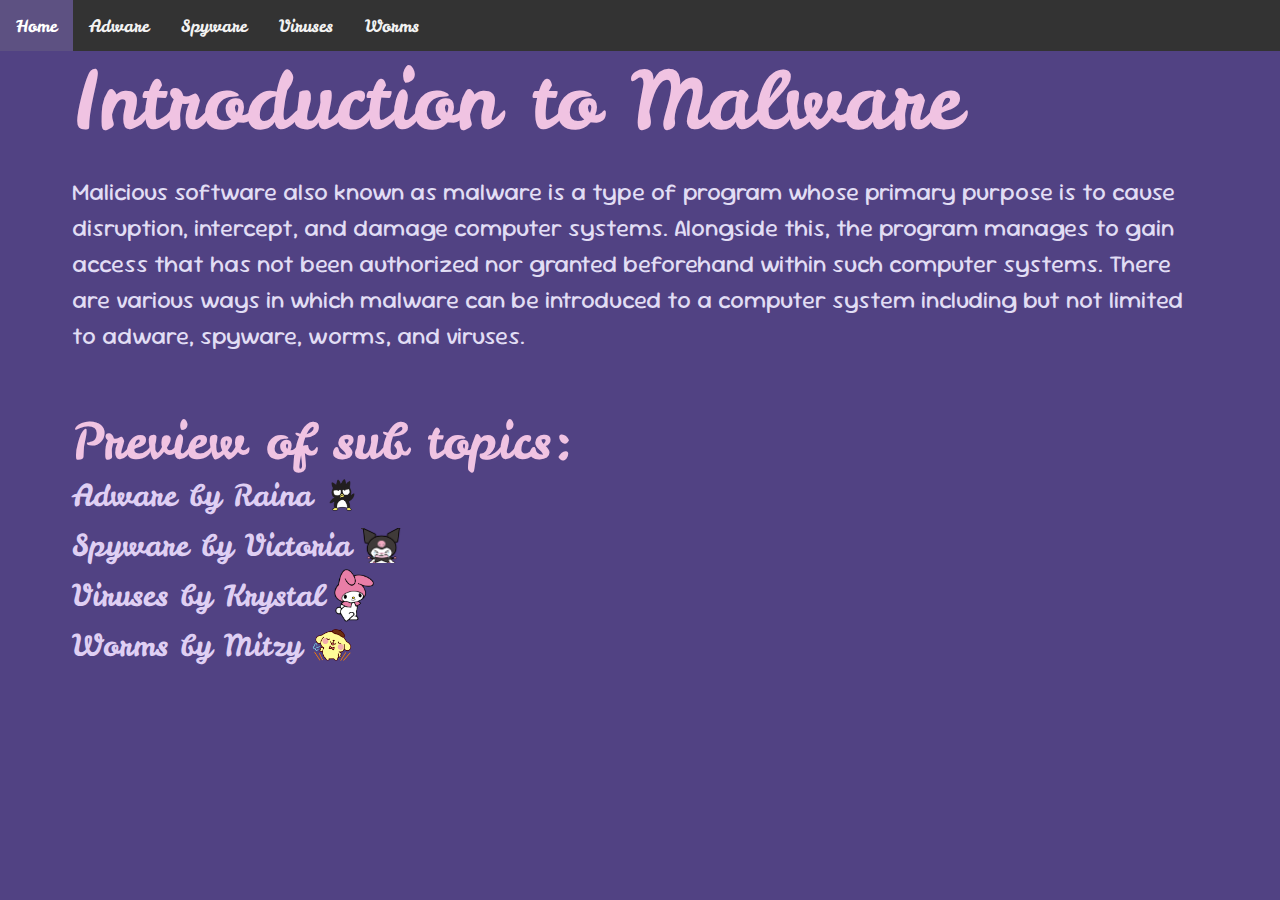
<file: index.html>
<!DOCTYPE html>
<html lang="en">
  <head>
    <meta charset="UTF-8" />
    <meta name="viewport" content="width=device-width, initial-scale=1.0" />
    <title>Malware</title>

    <link rel="stylesheet" href="../styles/index.css" />
  </head>
  <body>
    <div class="topnav">
      <a class="active" href="./index.html">Home</a>
      <a href="./Adware.html">Adware</a>
      <a href="./Spyware.html">Spyware</a>
      <a href="./Viruses.html">Viruses</a>
      <a href="./Worms.html">Worms</a>
    </div>

    <div class="title" style="margin-bottom: 20px">Introduction to Malware</div>
    <div class="text">
      Malicious software also known as malware is a type of program whose
      primary purpose is to cause disruption, intercept, and damage computer
      systems. Alongside this, the program manages to gain access that has not
      been authorized nor granted beforehand within such computer systems. There
      are various ways in which malware can be introduced to a computer system
      including but not limited to adware, spyware, worms, and viruses.
    </div>

    <div class="subtitle" style="margin-top: 30px">Preview of sub topics:</div>
    <div class="subtopic-list">
      <div class="icon-link-text">
        <a href="Adware.html">Adware by Raina</a>
        <img src="../assets/penguin.png" alt="poopdog" class="link-icon" />
      </div>
      <div class="icon-link-text">
        <a href="Spyware.html">Spyware by Victoria</a>
        <img src="../assets/kuromi.png" alt="poopdog" class="link-icon" />
      </div>
      <div class="icon-link-text">
        <a href="Viruses.html">Viruses by Krystal</a>
        <img src="../assets/pink.png" alt="poopdog" class="link-icon" />
      </div>
      <div class="icon-link-text">
        <a href="Worms.html">Worms by Mitzy</a>
        <img src="../assets/poopdog.png" alt="poopdog" class="link-icon" />
      </div>
    </div>
  </body>
</html>
</file>
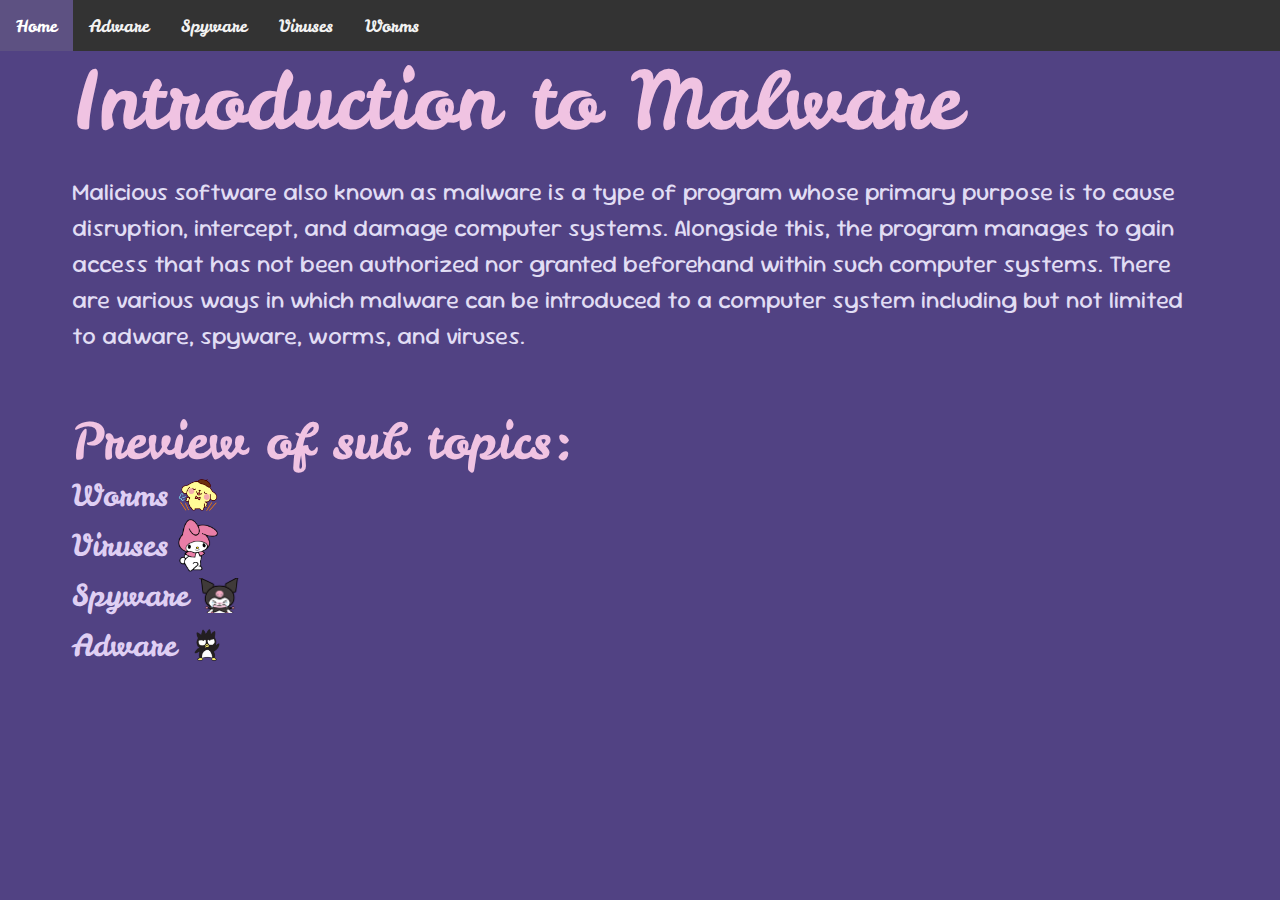
<file: CSE005-Project/pages/index.html>
<!DOCTYPE html>
<html lang="en">
  <head>
    <meta charset="UTF-8" />
    <meta name="viewport" content="width=device-width, initial-scale=1.0" />
    <title>Malware</title>

    <link rel="stylesheet" href="../styles/index.css" />
  </head>
  <body>
    <div class="topnav">
      <a class="active" href="./index.html">Home</a>
      <a href="./Adware.html">Adware</a>
      <a href="./Spyware.html">Spyware</a>
      <a href="./Viruses.html">Viruses</a>
      <a href="./Worms.html">Worms</a>
    </div>

    <div class="title" style="margin-bottom: 20px">Introduction to Malware</div>
    <div class="text">
      Malicious software also known as malware is a type of program whose
      primary purpose is to cause disruption, intercept, and damage computer
      systems. Alongside this, the program manages to gain access that has not
      been authorized nor granted beforehand within such computer systems. There
      are various ways in which malware can be introduced to a computer system
      including but not limited to adware, spyware, worms, and viruses.
    </div>

    <div class="subtitle" style="margin-top: 30px">Preview of sub topics:</div>
    <div class="subtopic-list">
      <div class="icon-link-text">
        <a href="Worms.html">Worms</a>
        <img src="../assets/poopdog.png" alt="poopdog" class="link-icon" />
      </div>
      <div class="icon-link-text">
        <a href="Viruses.html">Viruses</a>
        <img src="../assets/pink.png" alt="poopdog" class="link-icon" />
      </div>
      <div class="icon-link-text">
        <a href="Spyware.html">Spyware</a>
        <img src="../assets/kuromi.png" alt="poopdog" class="link-icon" />
      </div>
      <div class="icon-link-text">
        <a href="Adware.html">Adware</a>
        <img src="../assets/penguin.png" alt="poopdog" class="link-icon" />
      </div>
    </div>
  </body>
</html>
</file>
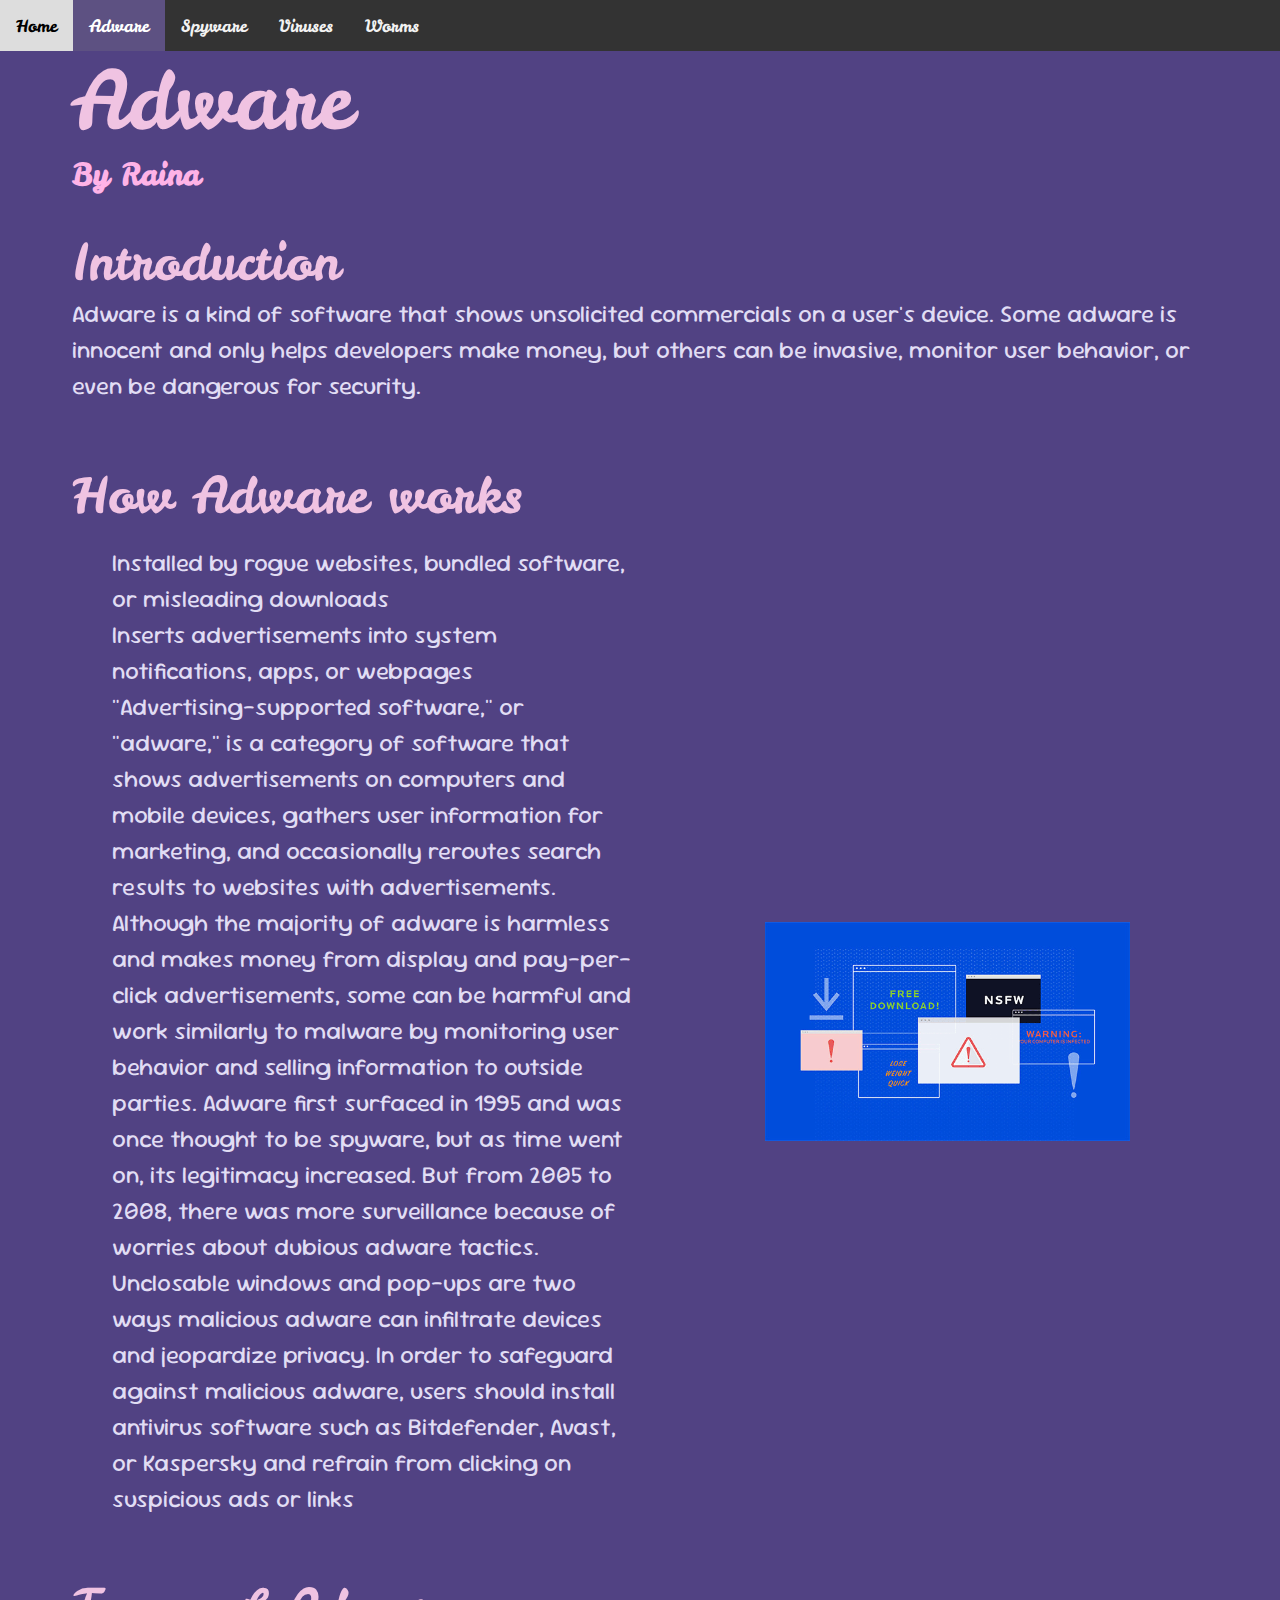
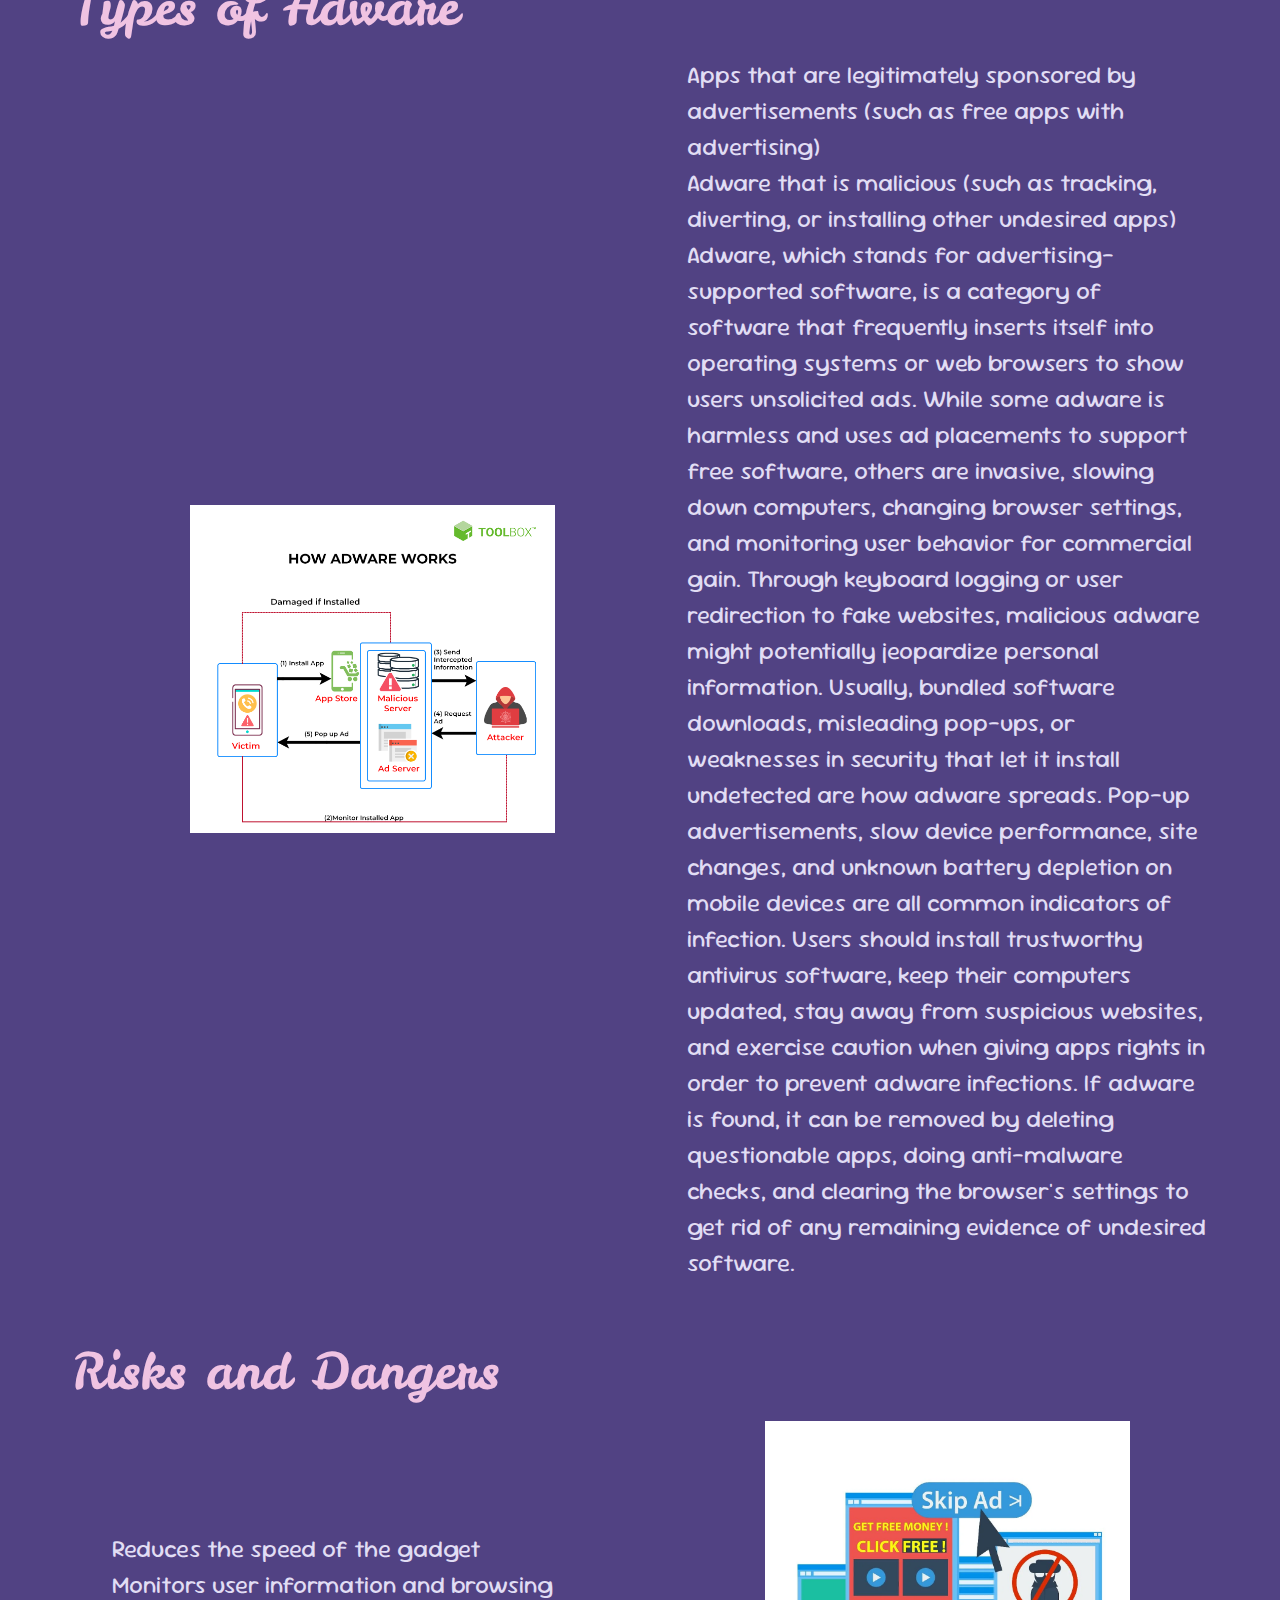
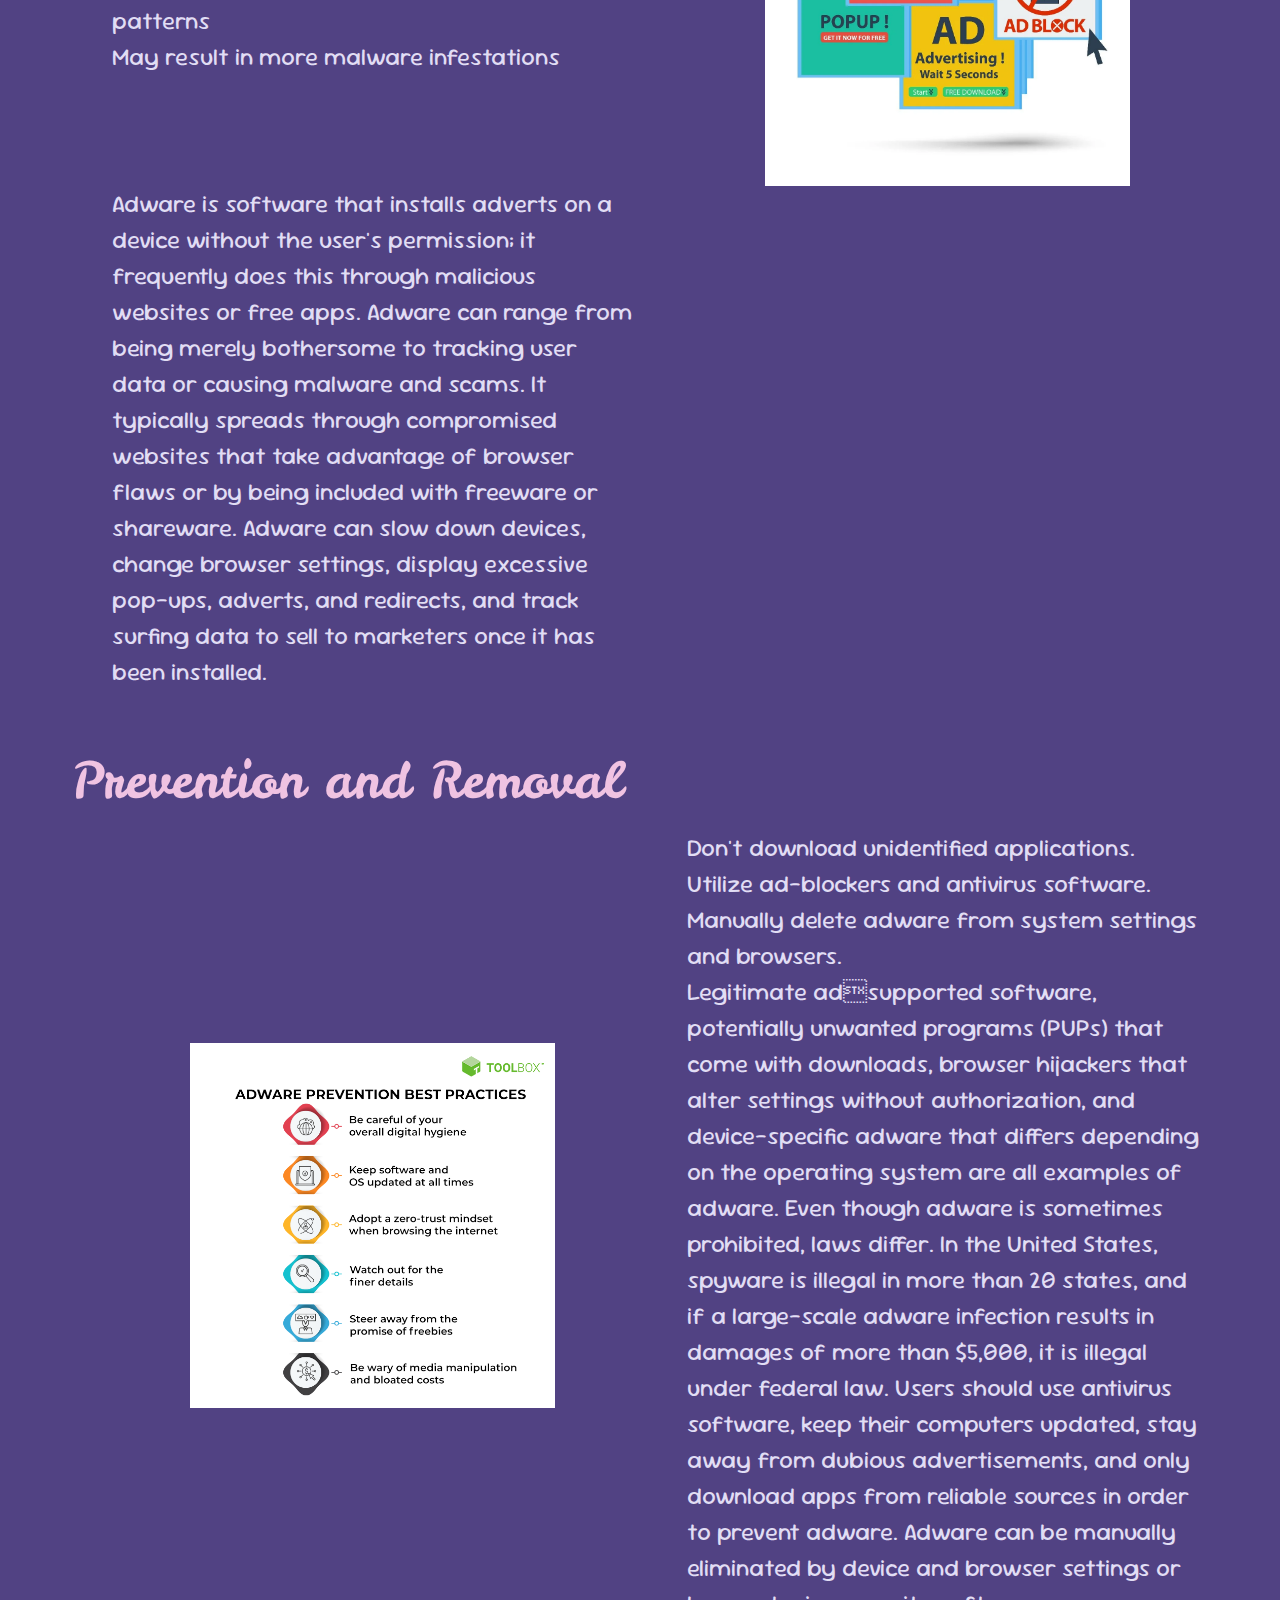
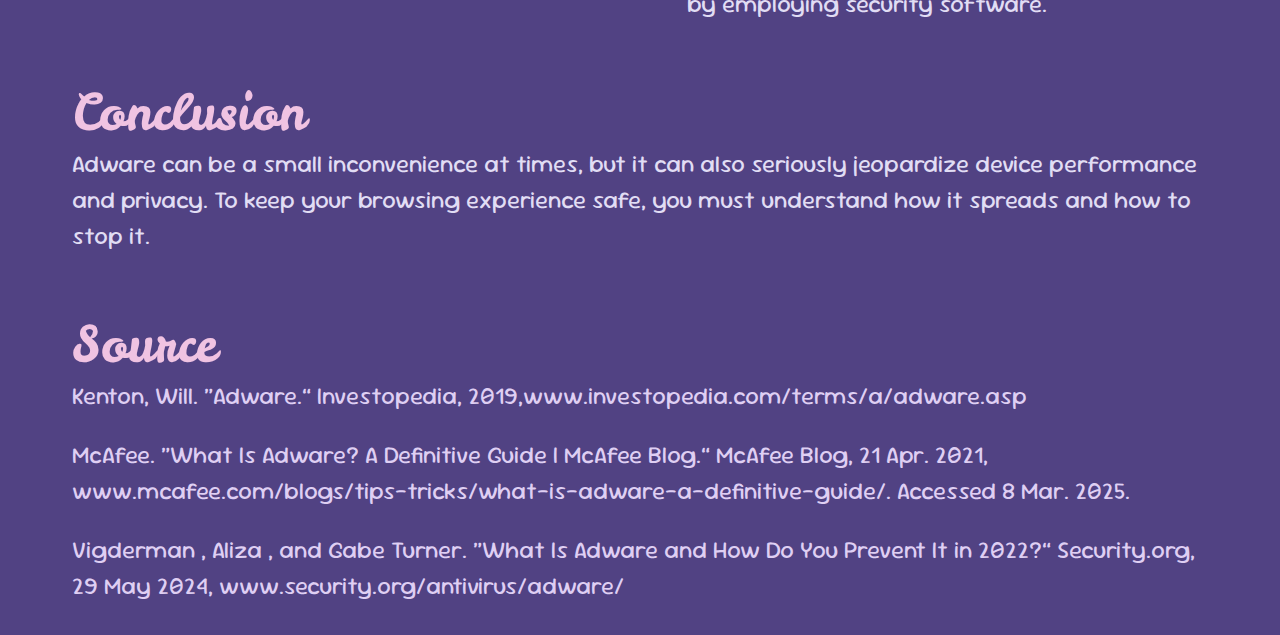
<file: Adware.html>
<!DOCTYPE html>
<html lang="en">
  <head>
    <meta charset="UTF-8" />
    <meta name="viewport" content="width=device-width, initial-scale=1.0" />
    <meta http-equiv="X-UA-Compatible" content="ie=edge" />
    <title>Adware</title>
    <link rel="stylesheet" href="../styles/index.css" />
  </head>
  <body>
    <div class="topnav">
      <a href="./index.html">Home</a>
      <a class="active" href="./Adware.html">Adware</a>
      <a href="./Spyware.html">Spyware</a>
      <a href="./Viruses.html">Viruses</a>
      <a href="./Worms.html">Worms</a>
    </div>

    <div class="title">Adware</div>
    <div class="byline">By Raina</div>

    <div class="subtitle">Introduction</div>
    <div class="text">
      Adware is a kind of software that shows unsolicited commercials on a
      user's device. Some adware is innocent and only helps developers make
      money, but others can be invasive, monitor user behavior, or even be
      dangerous for security.
    </div>

    <div class="subtitle">How Adware works</div>
    <ul>
      <li class="text">
        Installed by rogue websites, bundled software, or misleading downloads
        <br />
        Inserts advertisements into system notifications, apps, or webpages
        <br />
        "Advertising-supported software," or "adware," is a category of software
        that shows advertisements on computers and mobile devices, gathers user
        information for marketing, and occasionally reroutes search results to
        websites with advertisements. Although the majority of adware is
        harmless and makes money from display and pay-per-click advertisements,
        some can be harmful and work similarly to malware by monitoring user
        behavior and selling information to outside parties. Adware first
        surfaced in 1995 and was once thought to be spyware, but as time went
        on, its legitimacy increased. But from 2005 to 2008, there was more
        surveillance because of worries about dubious adware tactics. Unclosable
        windows and pop-ups are two ways malicious adware can infiltrate devices
        and jeopardize privacy. In order to safeguard against malicious adware,
        users should install antivirus software such as Bitdefender, Avast, or
        Kaspersky and refrain from clicking on suspicious ads or links
        <img src="../assets/AdwareAssets/Adware-1-Blue.webp" />
      </li>
    </ul>

    <div class="subtitle">Types of Adware</div>
    <ul>
      <li class="text">
        <img src="../assets/AdwareAssets/Adware-2-WhiteServer.png" />
        Apps that are legitimately sponsored by advertisements (such as free
        apps with advertising)
        <br />
        Adware that is malicious (such as tracking, diverting, or installing
        other undesired apps)
        <br />
        Adware, which stands for advertising-supported software, is a category
        of software that frequently inserts itself into operating systems or web
        browsers to show users unsolicited ads. While some adware is harmless
        and uses ad placements to support free software, others are invasive,
        slowing down computers, changing browser settings, and monitoring user
        behavior for commercial gain. Through keyboard logging or user
        redirection to fake websites, malicious adware might potentially
        jeopardize personal information. Usually, bundled software downloads,
        misleading pop-ups, or weaknesses in security that let it install
        undetected are how adware spreads. Pop-up advertisements, slow device
        performance, site changes, and unknown battery depletion on mobile
        devices are all common indicators of infection. Users should install
        trustworthy antivirus software, keep their computers updated, stay away
        from suspicious websites, and exercise caution when giving apps rights
        in order to prevent adware infections. If adware is found, it can be
        removed by deleting questionable apps, doing anti-malware checks, and
        clearing the browser's settings to get rid of any remaining evidence of
        undesired software.
      </li>
    </ul>

    <div class="subtitle">Risks and Dangers</div>
    <ul>
      <li class="text">
        Reduces the speed of the gadget<br />
        Monitors user information and browsing patterns<br />
        May result in more malware infestations
        <img src="../assets/AdwareAssets/Adware-3-WhiteAds.webp" />
        Adware is software that installs adverts on a device without the user's
        permission; it frequently does this through malicious websites or free
        apps. Adware can range from being merely bothersome to tracking user
        data or causing malware and scams. It typically spreads through
        compromised websites that take advantage of browser flaws or by being
        included with freeware or shareware. Adware can slow down devices,
        change browser settings, display excessive pop-ups, adverts, and
        redirects, and track surfing data to sell to marketers once it has been
        installed.
      </li>
    </ul>

    <div class="subtitle">Prevention and Removal</div>
    <ul>
      <li class="text">
        <img src="../assets/AdwareAssets/Adware-4-WhitePrevent.png" />
        Don't download unidentified applications.
        <br />
        Utilize ad-blockers and antivirus software.
        <br />
        Manually delete adware from system settings and browsers.
        <br />
        Legitimate adsupported software, potentially unwanted programs (PUPs)
        that come with downloads, browser hijackers that alter settings without
        authorization, and device-specific adware that differs depending on the
        operating system are all examples of adware. Even though adware is
        sometimes prohibited, laws differ. In the United States, spyware is
        illegal in more than 20 states, and if a large-scale adware infection
        results in damages of more than $5,000, it is illegal under federal law.
        Users should use antivirus software, keep their computers updated, stay
        away from dubious advertisements, and only download apps from reliable
        sources in order to prevent adware. Adware can be manually eliminated by
        device and browser settings or by employing security software.
      </li>
    </ul>

    <div class="subtitle">Conclusion</div>
    <div class="text">
      Adware can be a small inconvenience at times, but it can also seriously
      jeopardize device performance and privacy. To keep your browsing
      experience safe, you must understand how it spreads and how to stop it.
    </div>

    <div class="subtitle">Source</div>
    <div class="text">
      <a href="https://www.investopedia.com/terms/a/adware.asp"
        >Kenton, Will. “Adware.” Investopedia,
        2019,www.investopedia.com/terms/a/adware.asp</a
      >
    </div>
    <div class="text">
      <a
        href="https://www.mcafee.com/blogs/tips-tricks/what-is-adware-a-definitive-guide/"
        >McAfee. “What Is Adware? A Definitive Guide | McAfee Blog.” McAfee
        Blog, 21 Apr. 2021,
        www.mcafee.com/blogs/tips-tricks/what-is-adware-a-definitive-guide/.
        Accessed 8 Mar. 2025.</a
      >
    </div>
    <div class="text">
      <a href="https://www.security.org/antivirus/adware/"
        >Vigderman , Aliza , and Gabe Turner. “What Is Adware and How Do You
        Prevent It in 2022?” Security.org, 29 May 2024,
        www.security.org/antivirus/adware/</a
      >
    </div>
  </body>
</html>
</file>
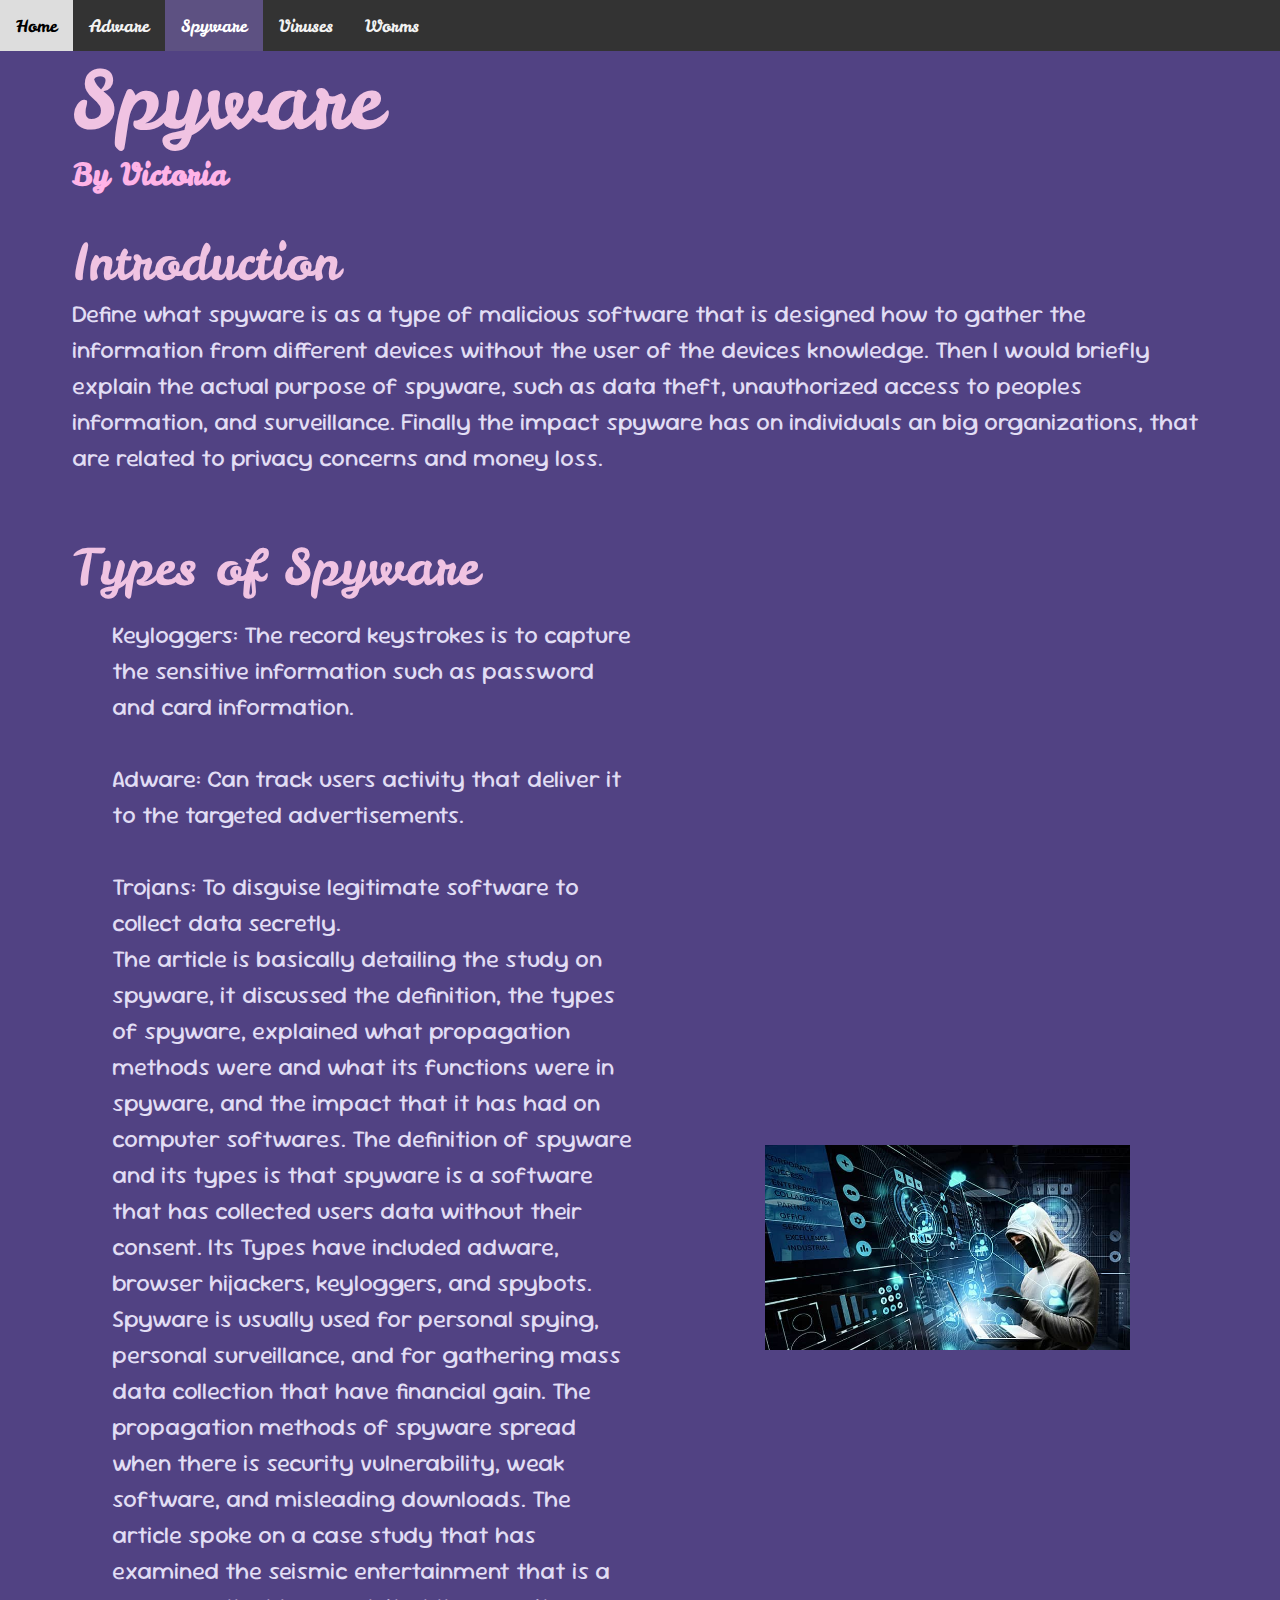
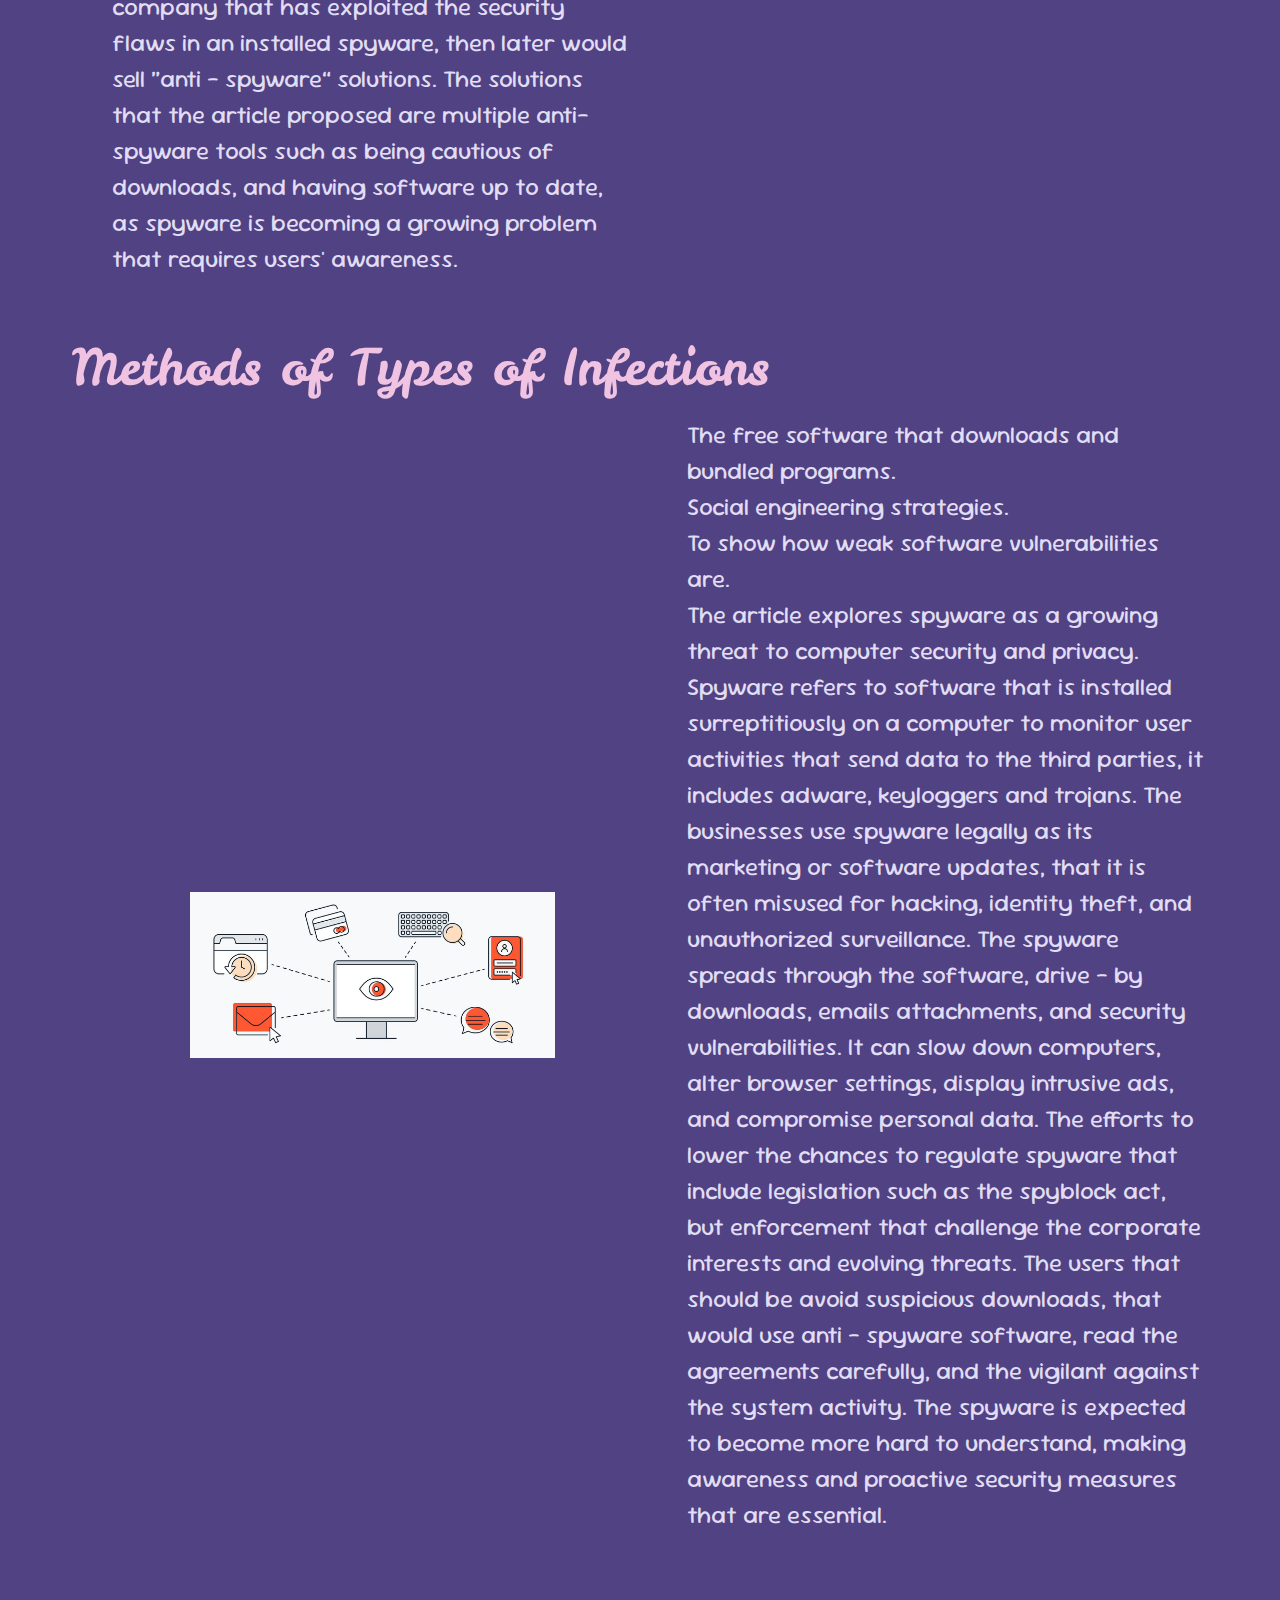
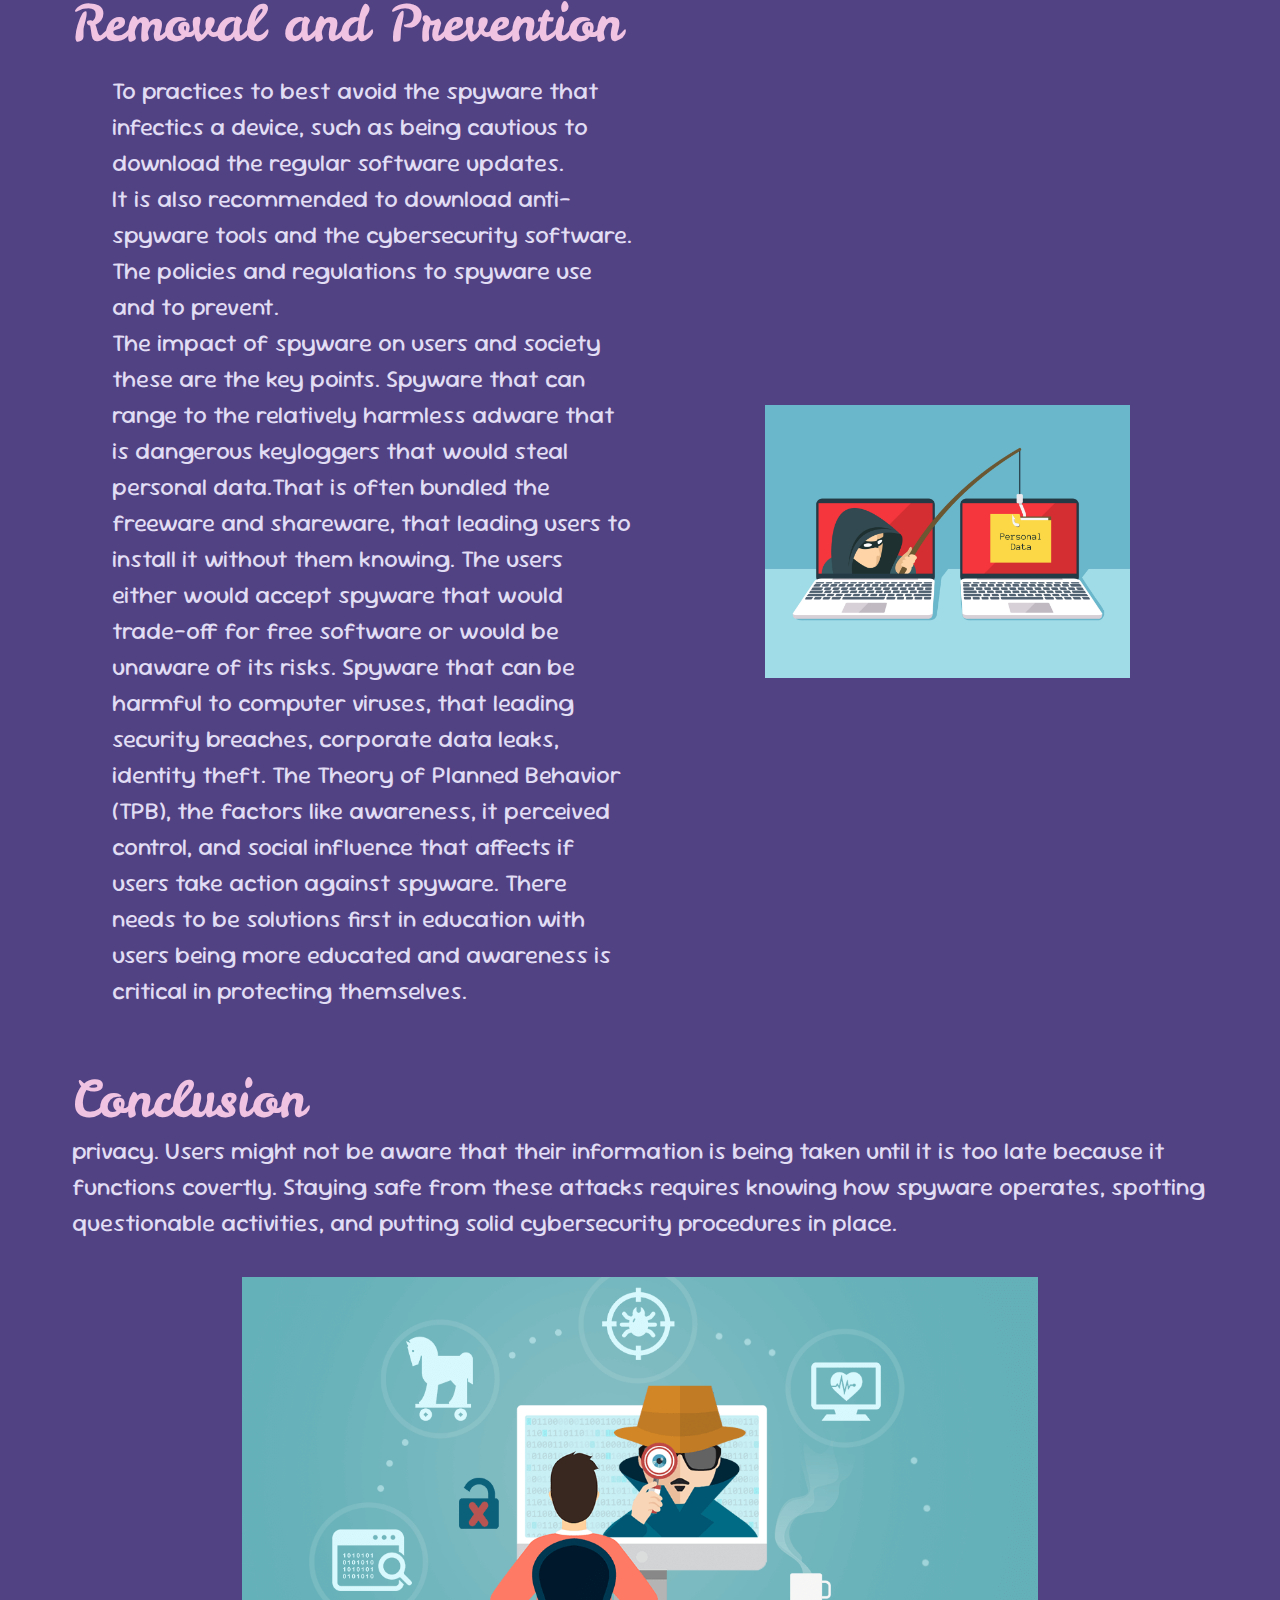
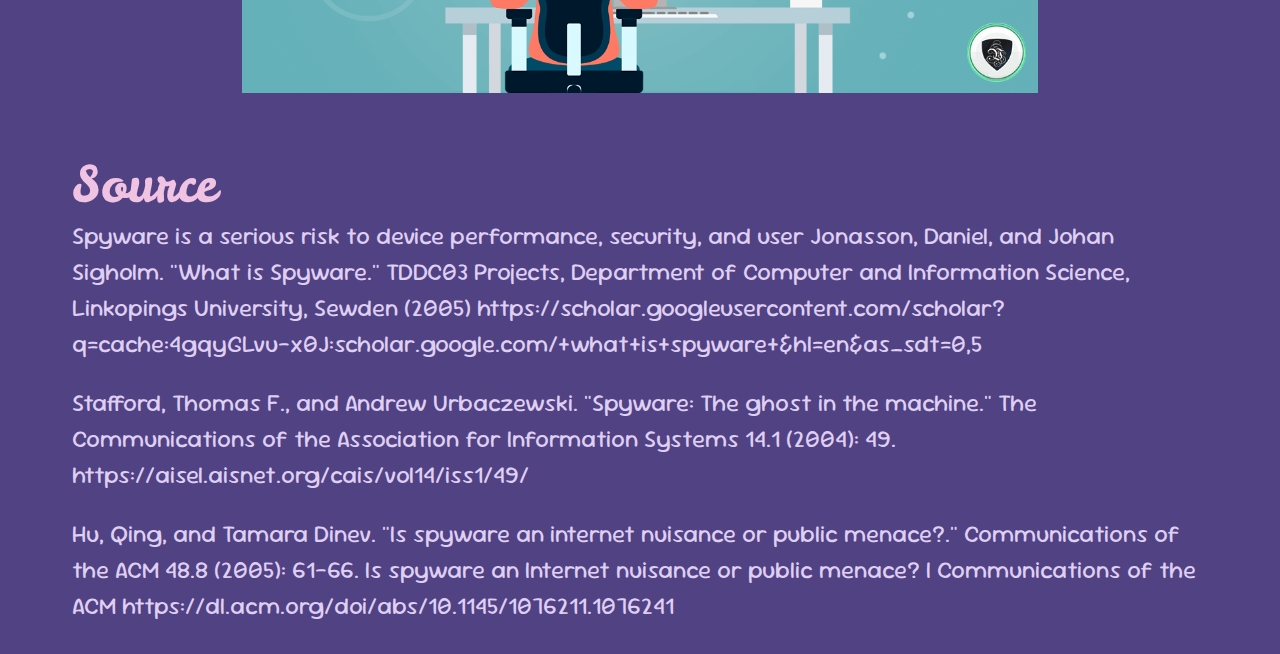
<file: Spyware.html>
<!DOCTYPE html>
<html lang="en">
  <head>
    <meta charset="UTF-8" />
    <meta name="viewport" content="width=device-width, initial-scale=1.0" />
    <title>Document</title>

    <link rel="stylesheet" href="../styles/index.css" />
  </head>
  <body>
    <div class="topnav">
      <a href="./index.html">Home</a>
      <a href="./Adware.html">Adware</a>
      <a class="active" href="./Spyware.html">Spyware</a>
      <a href="./Viruses.html">Viruses</a>
      <a href="./Worms.html">Worms</a>
    </div>
    <div class="title">Spyware</div>
    <div class="byline">By Victoria</div>

    <div class="subtitle">Introduction</div>
    <div class="text">
      Define what spyware is as a type of malicious software that is designed
      how to gather the information from different devices without the user of
      the devices knowledge. Then I would briefly explain the actual purpose of
      spyware, such as data theft, unauthorized access to peoples information,
      and surveillance. Finally the impact spyware has on individuals an big
      organizations, that are related to privacy concerns and money loss.
    </div>

    <div class="subtitle">Types of Spyware</div>
    <ul>
      <li class="text">
        Keyloggers: The record keystrokes is to capture the sensitive
        information such as password and card information.
        <br />
        <br />
        Adware: Can track users activity that deliver it to the targeted
        advertisements.
        <br />
        <br />
        Trojans: To disguise legitimate software to collect data secretly.
        <br />
        The article is basically detailing the study on spyware, it discussed
        the definition, the types of spyware, explained what propagation methods
        were and what its functions were in spyware, and the impact that it has
        had on computer softwares. The definition of spyware and its types is
        that spyware is a software that has collected users data without their
        consent. Its Types have included adware, browser hijackers, keyloggers,
        and spybots. Spyware is usually used for personal spying, personal
        surveillance, and for gathering mass data collection that have financial
        gain. The propagation methods of spyware spread when there is security
        vulnerability, weak software, and misleading downloads. The article
        spoke on a case study that has examined the seismic entertainment that
        is a company that has exploited the security flaws in an installed
        spyware, then later would sell “anti - spyware” solutions. The solutions
        that the article proposed are multiple anti- spyware tools such as being
        cautious of downloads, and having software up to date, as spyware is
        becoming a growing problem that requires users' awareness.
        <img src="../assets/SpywareAssets/Spyware-1-BlueHacker.jpg" />
      </li>
    </ul>

    <div class="subtitle">Methods of Types of Infections</div>
    <ul>
      <li class="text">
        <img src="../assets/SpywareAssets/Spyware-2-White.jpg" />
        The free software that downloads and bundled programs.
        <br />Social engineering strategies. <br />To show how weak software
        vulnerabilities are.
        <br />
        The article explores spyware as a growing threat to computer security
        and privacy. Spyware refers to software that is installed
        surreptitiously on a computer to monitor user activities that send data
        to the third parties, it includes adware, keyloggers and trojans. The
        businesses use spyware legally as its marketing or software updates,
        that it is often misused for hacking, identity theft, and unauthorized
        surveillance. The spyware spreads through the software, drive - by
        downloads, emails attachments, and security vulnerabilities. It can slow
        down computers, alter browser settings, display intrusive ads, and
        compromise personal data. The efforts to lower the chances to regulate
        spyware that include legislation such as the spyblock act, but
        enforcement that challenge the corporate interests and evolving threats.
        The users that should be avoid suspicious downloads, that would use anti
        - spyware software, read the agreements carefully, and the vigilant
        against the system activity. The spyware is expected to become more hard
        to understand, making awareness and proactive security measures that are
        essential.
      </li>
    </ul>

    <div class="subtitle">Removal and Prevention</div>
    <ul>
      <li class="text">
        To practices to best avoid the spyware that infectics a device, such as
        being cautious to download the regular software updates.
        <br />
        It is also recommended to download anti-spyware tools and the
        cybersecurity software.
        <br />
        The policies and regulations to spyware use and to prevent.
        <br />
        The impact of spyware on users and society these are the key points.
        Spyware that can range to the relatively harmless adware that is
        dangerous keyloggers that would steal personal data.That is often
        bundled the freeware and shareware, that leading users to install it
        without them knowing. The users either would accept spyware that would
        trade-off for free software or would be unaware of its risks. Spyware
        that can be harmful to computer viruses, that leading security breaches,
        corporate data leaks, identity theft. The Theory of Planned Behavior
        (TPB), the factors like awareness, it perceived control, and social
        influence that affects if users take action against spyware. There needs
        to be solutions first in education with users being more educated and
        awareness is critical in protecting themselves.
        <img src="../assets/SpywareAssets/Spyware-3-BlueFishingPole.jpg" />
      </li>
    </ul>

    <div class="subtitle">Conclusion</div>
    <div class="text">
      privacy. Users might not be aware that their information is being taken
      until it is too late because it functions covertly. Staying safe from
      these attacks requires knowing how spyware operates, spotting questionable
      activities, and putting solid cybersecurity procedures in place.

      <br />
      <br />
      <img src="../assets/SpywareAssets/Spyware-4-BlueDesk.png" />
    </div>

    <div class="subtitle">Source</div>
    <div class="text">
      <a
        href="https://scholar.googleusercontent.com/scholar?q=cache:4gqyGLvu-x0J:scholar.google.com/+what+is+spyware+&hl=en&as_sdt=0,5"
      >
        Spyware is a serious risk to device performance, security, and user
        Jonasson, Daniel, and Johan Sigholm. "What is Spyware." TDDC03 Projects,
        Department of Computer and Information Science, Linkopings University,
        Sewden (2005)
        https://scholar.googleusercontent.com/scholar?q=cache:4gqyGLvu-x0J:scholar.google.com/+what+is+spyware+&hl=en&as_sdt=0,5
      </a>
    </div>
    <div class="text">
      <a href="https://aisel.aisnet.org/cais/vol14/iss1/49/">
        Stafford, Thomas F., and Andrew Urbaczewski. "Spyware: The ghost in the
        machine." The Communications of the Association for Information Systems
        14.1 (2004): 49. https://aisel.aisnet.org/cais/vol14/iss1/49/
      </a>
    </div>
    <div class="text">
      <a href="https://dl.acm.org/doi/abs/10.1145/1076211.1076241">
        Hu, Qing, and Tamara Dinev. "Is spyware an internet nuisance or public
        menace?." Communications of the ACM 48.8 (2005): 61-66. Is spyware an
        Internet nuisance or public menace? | Communications of the ACM
        https://dl.acm.org/doi/abs/10.1145/1076211.1076241
      </a>
    </div>
  </body>
</html>
</file>
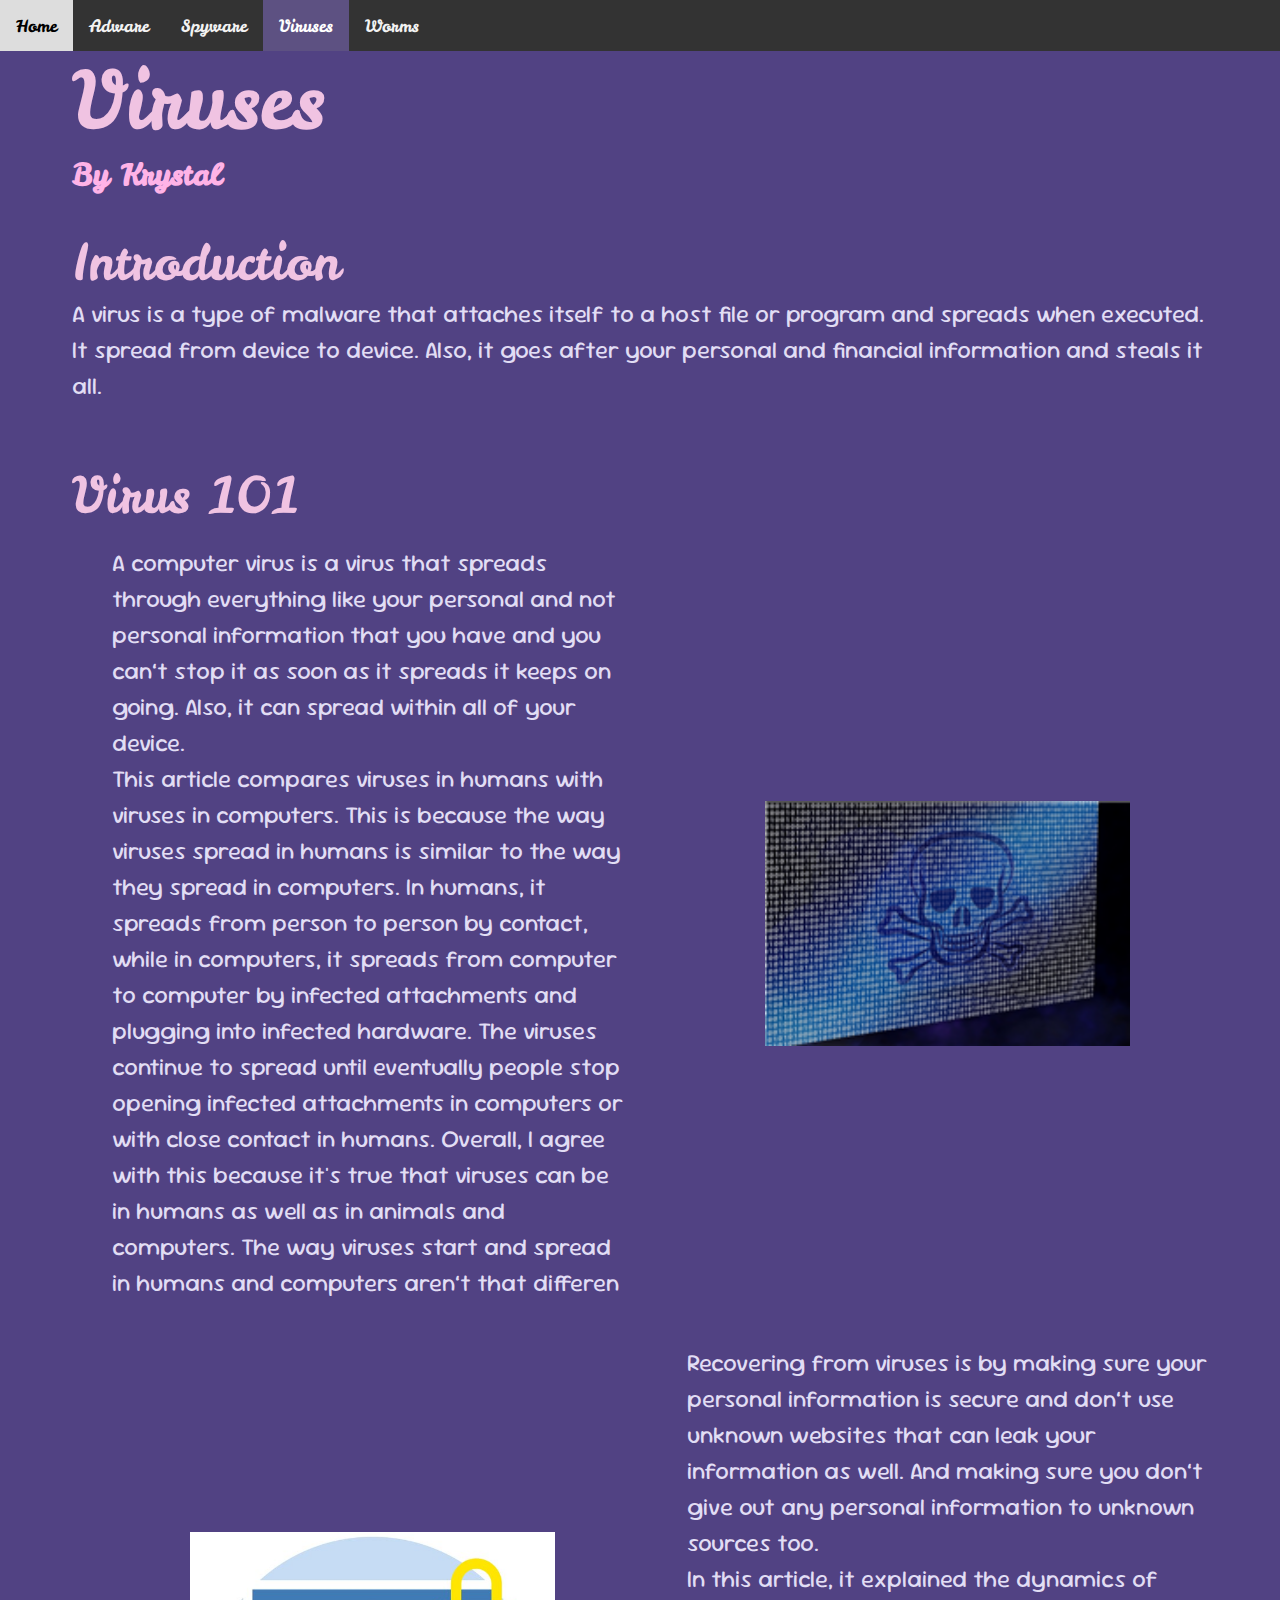
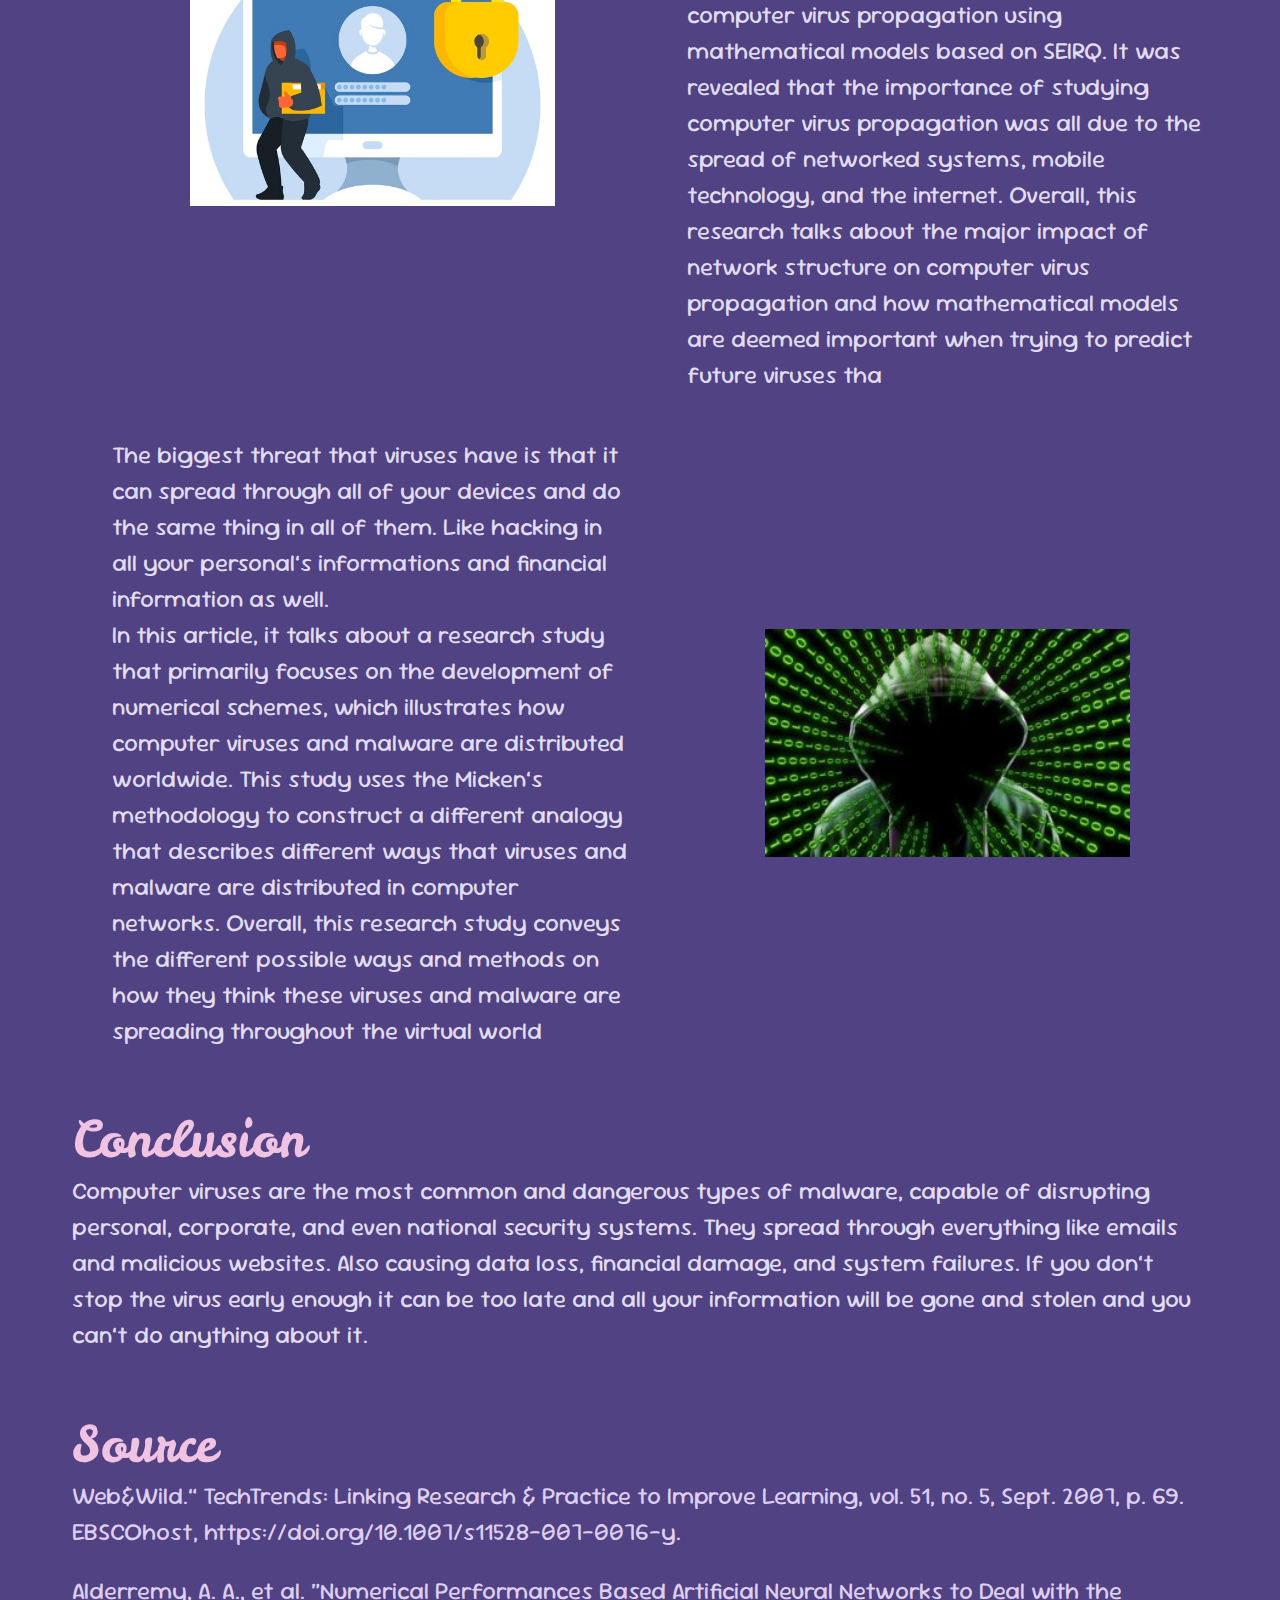
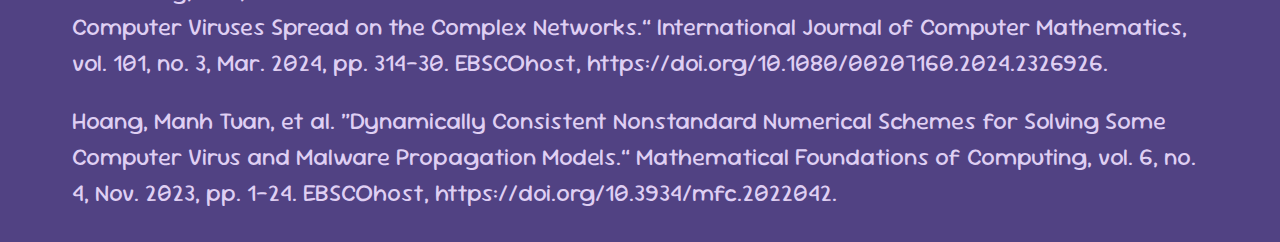
<file: Viruses.html>
<!DOCTYPE html>
<html lang="en">
  <head>
    <meta charset="UTF-8" />
    <meta name="viewport" content="width=device-width, initial-scale=1.0" />
    <title>Document</title>
    <link rel="stylesheet" href="../styles/index.css" />
  </head>
  <body>
    <div class="topnav">
      <a href="./index.html">Home</a>
      <a href="./Adware.html">Adware</a>
      <a href="./Spyware.html">Spyware</a>
      <a class="active" href="./Viruses.html">Viruses</a>
      <a href="./Worms.html">Worms</a>
    </div>

    <div class="title">Viruses</div>
    <div class="byline">By Krystal</div>

    <div class="subtitle">Introduction</div>
    <div class="text">
      A virus is a type of malware that attaches itself to a host file or
      program and spreads when executed. It spread from device to device. Also,
      it goes after your personal and financial information and steals it all.
    </div>

    <div class="subtitle">Virus 101</div>
    <ul>
      <li class="text">
        A computer virus is a virus that spreads through everything like your
        personal and not personal information that you have and you can’t stop
        it as soon as it spreads it keeps on going. Also, it can spread within
        all of your device.
        <br />
        This article compares viruses in humans with viruses in computers. This
        is because the way viruses spread in humans is similar to the way they
        spread in computers. In humans, it spreads from person to person by
        contact, while in computers, it spreads from computer to computer by
        infected attachments and plugging into infected hardware. The viruses
        continue to spread until eventually people stop opening infected
        attachments in computers or with close contact in humans. Overall, I
        agree with this because it's true that viruses can be in humans as well
        as in animals and computers. The way viruses start and spread in humans
        and computers aren’t that differen
        <img src="../assets/VirusAssets/Virus-1-BlueSkull.png" />
      </li>
      <br />
      <li class="text">
        <img src="../assets/VirusAssets/Virus-2-Lock.jpg" />
        Recovering from viruses is by making sure your personal information is
        secure and don’t use unknown websites that can leak your information as
        well. And making sure you don’t give out any personal information to
        unknown sources too.
        <br />
        In this article, it explained the dynamics of computer virus propagation
        using mathematical models based on SEIRQ. It was revealed that the
        importance of studying computer virus propagation was all due to the
        spread of networked systems, mobile technology, and the internet.
        Overall, this research talks about the major impact of network structure
        on computer virus propagation and how mathematical models are deemed
        important when trying to predict future viruses tha
      </li>
      <br />
      <li class="text">
        The biggest threat that viruses have is that it can spread through all
        of your devices and do the same thing in all of them. Like hacking in
        all your personal’s informations and financial information as well.
        <br />
        In this article, it talks about a research study that primarily focuses
        on the development of numerical schemes, which illustrates how computer
        viruses and malware are distributed worldwide. This study uses the
        Micken’s methodology to construct a different analogy that describes
        different ways that viruses and malware are distributed in computer
        networks. Overall, this research study conveys the different possible
        ways and methods on how they think these viruses and malware are
        spreading throughout the virtual world
        <img src="../assets/VirusAssets/Virus-3-Green.jpg" />
      </li>
    </ul>

    <div class="subtitle">Conclusion</div>
    <div class="text">
      Computer viruses are the most common and dangerous types of malware,
      capable of disrupting personal, corporate, and even national security
      systems. They spread through everything like emails and malicious
      websites. Also causing data loss, financial damage, and system failures.
      If you don’t stop the virus early enough it can be too late and all your
      information will be gone and stolen and you can’t do anything about it.
    </div>

    <div class="subtitle">Source</div>
    <div class="text">
      <a href="https://doi.org/10.1007/s11528-007-0076-y">
        Web&Wild.” TechTrends: Linking Research & Practice to Improve Learning,
        vol. 51, no. 5, Sept. 2007, p. 69. EBSCOhost,
        https://doi.org/10.1007/s11528-007-0076-y.
      </a>
    </div>
    <div class="text">
      <a
        href="https://www.tandfonline.com/doi/full/10.1080/00207160.2024.2326926"
      >
        Alderremy, A. A., et al. “Numerical Performances Based Artificial Neural
        Networks to Deal with the Computer Viruses Spread on the Complex
        Networks.” International Journal of Computer Mathematics, vol. 101, no.
        3, Mar. 2024, pp. 314–30. EBSCOhost,
        https://doi.org/10.1080/00207160.2024.2326926.
      </a>
    </div>
    <div class="text">
      <a href="https://www.aimsciences.org//article/doi/10.3934/mfc.2022042">
        Hoang, Manh Tuan, et al. “Dynamically Consistent Nonstandard Numerical
        Schemes for Solving Some Computer Virus and Malware Propagation Models.”
        Mathematical Foundations of Computing, vol. 6, no. 4, Nov. 2023, pp.
        1–24. EBSCOhost, https://doi.org/10.3934/mfc.2022042.
      </a>
    </div>
  </body>
</html>
</file>
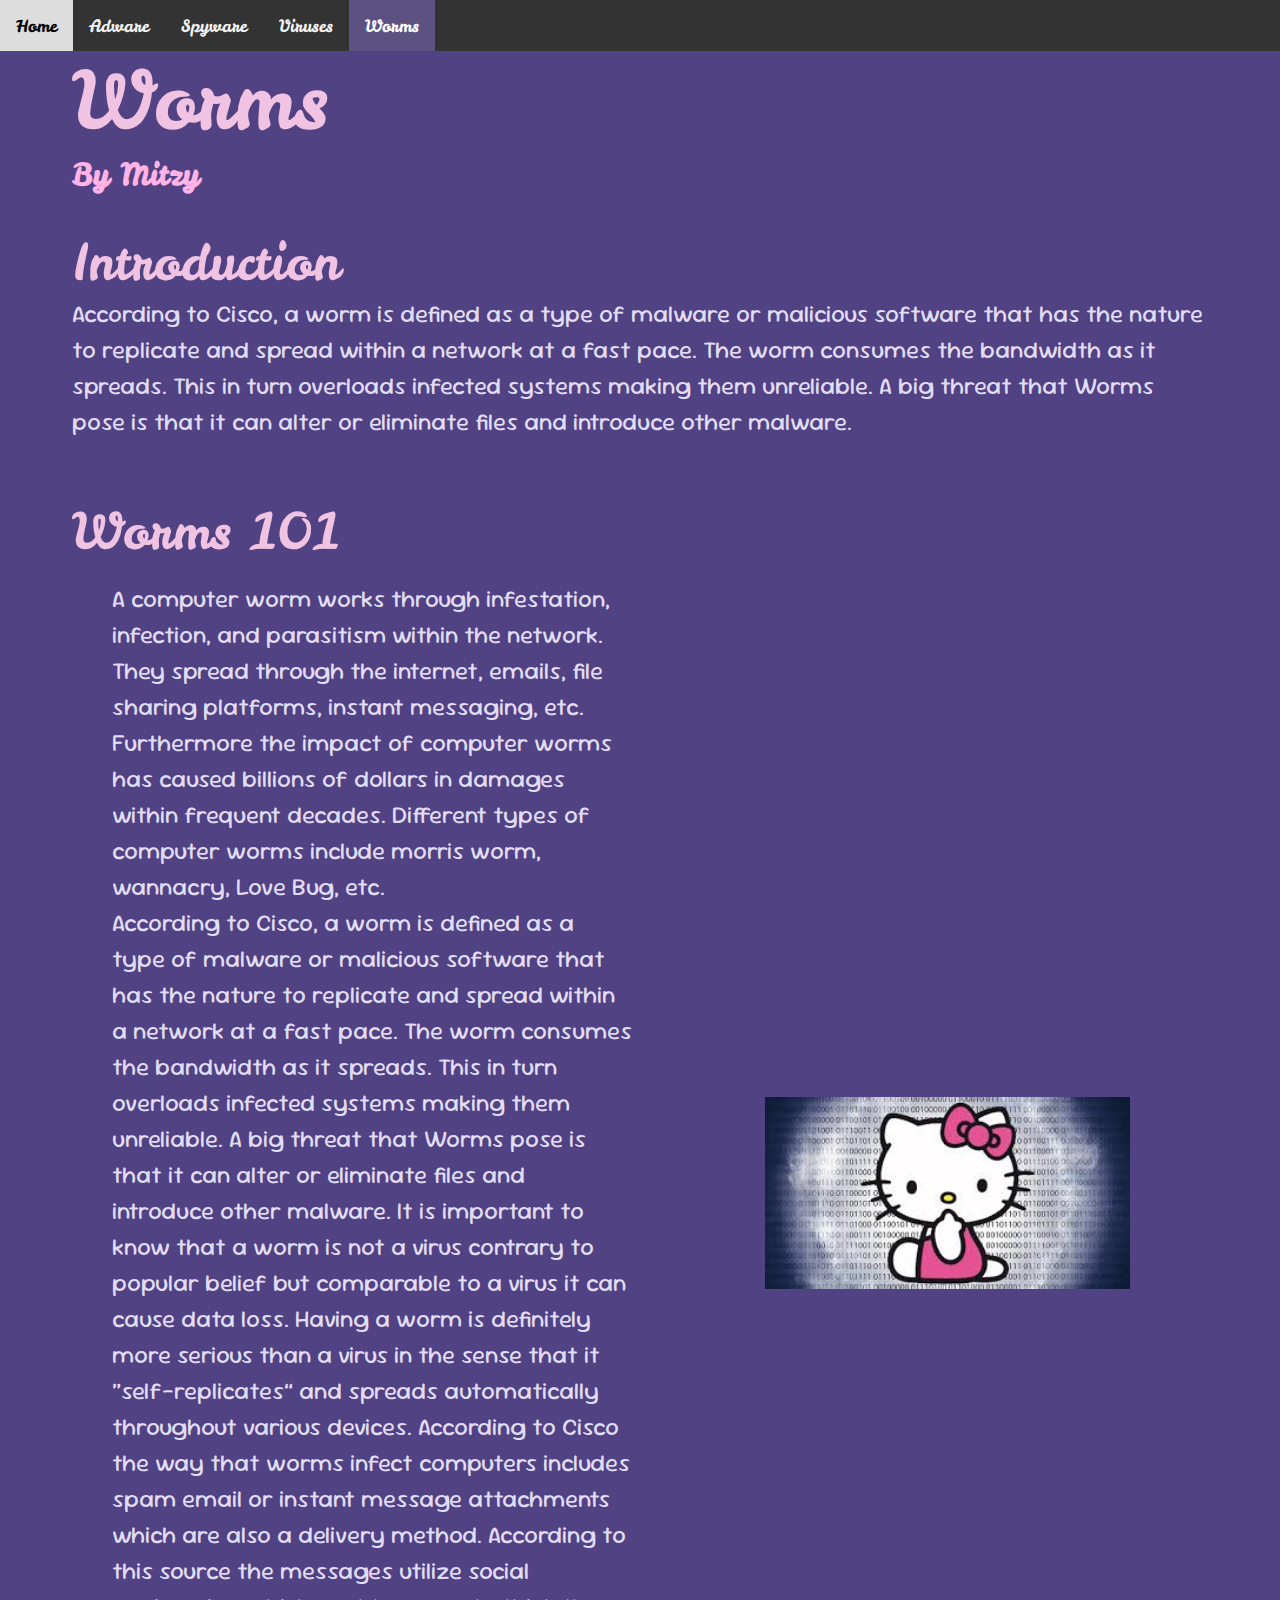
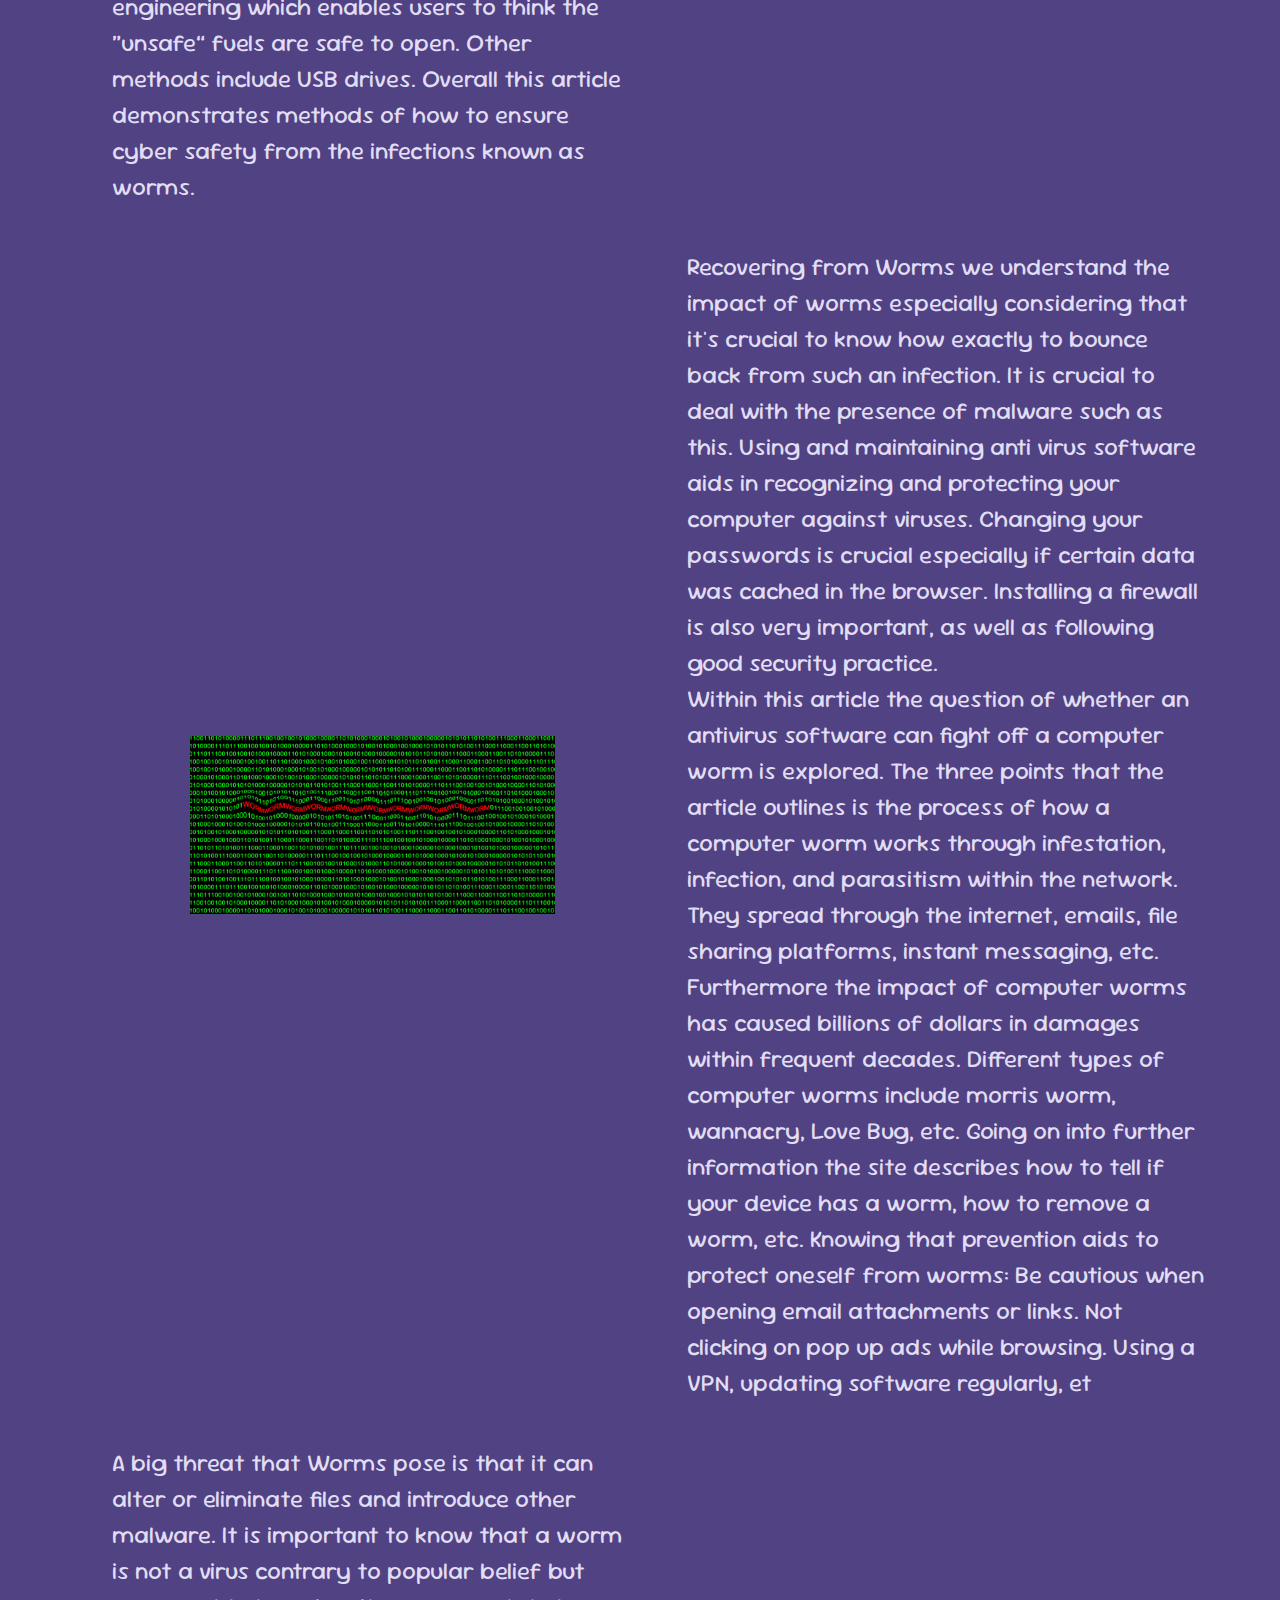
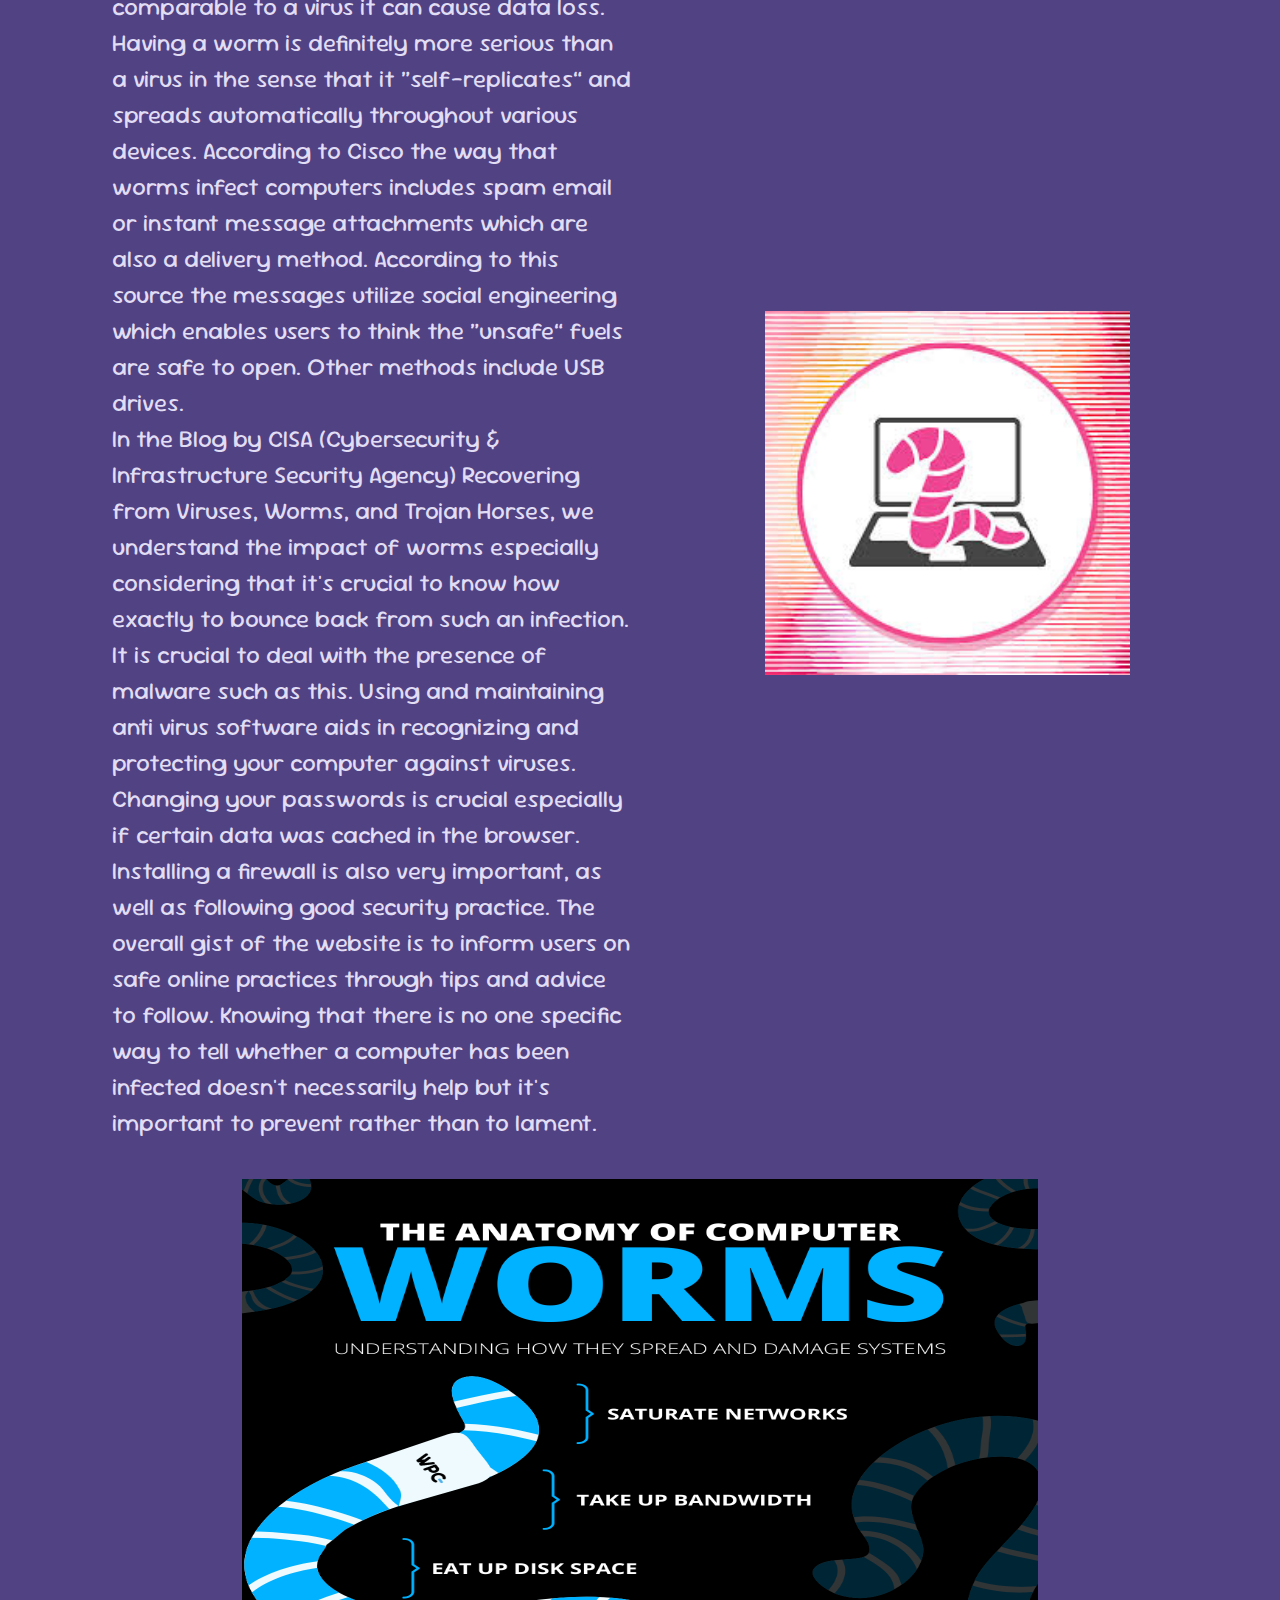
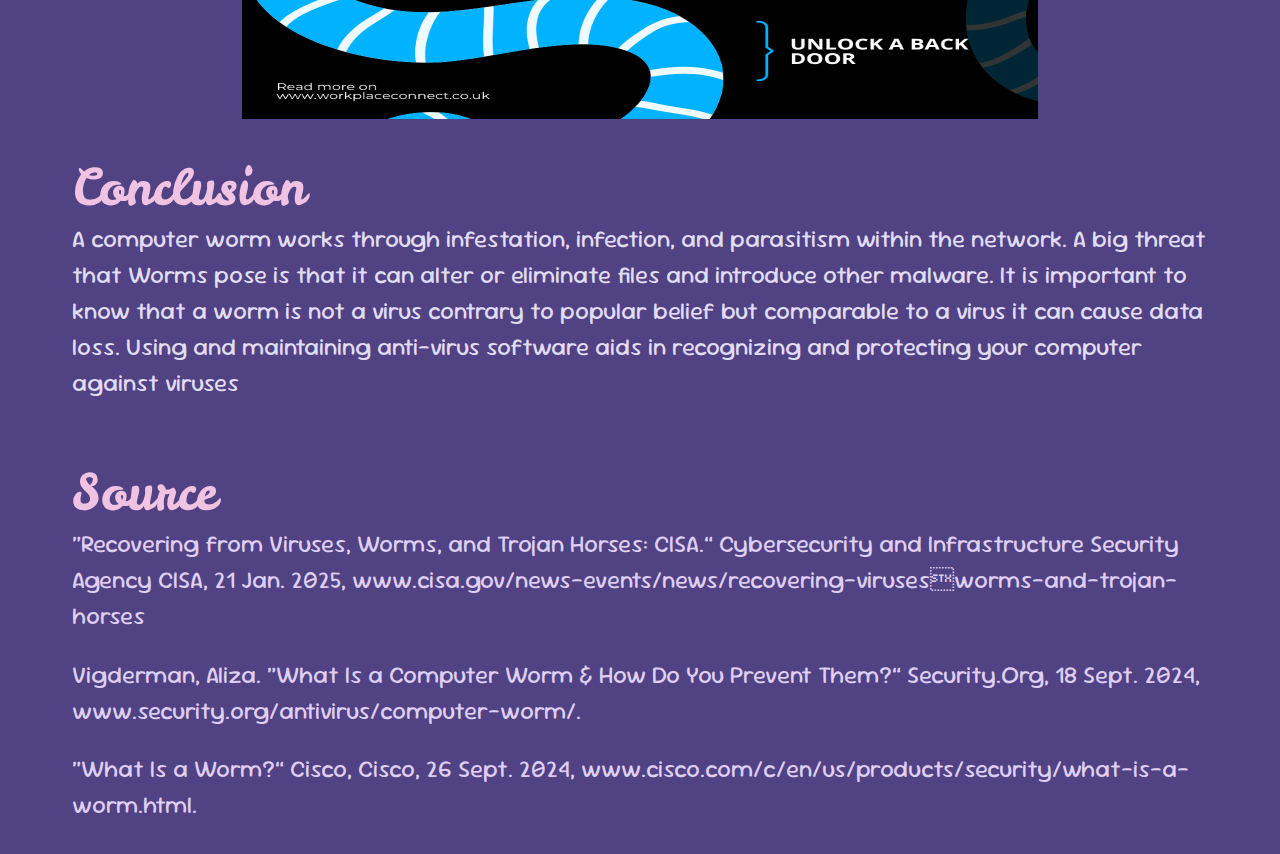
<file: Worms.html>
<!DOCTYPE html>
<html lang="en">
  <head>
    <meta charset="UTF-8" />
    <meta name="viewport" content="width=device-width, initial-scale=1.0" />
    <title>Document</title>
    <link rel="stylesheet" href="../styles/index.css" />
  </head>
  <body>
    <div class="topnav">
      <a href="./index.html">Home</a>
      <a href="./Adware.html">Adware</a>
      <a href="./Spyware.html">Spyware</a>
      <a href="./Viruses.html">Viruses</a>
      <a class="active" href="./Worms.html">Worms</a>
    </div>

    <div class="title">Worms</div>
    <div class="byline">By Mitzy</div>

    <div class="subtitle">Introduction</div>
    <div class="text">
      According to Cisco, a worm is defined as a type of malware or malicious
      software that has the nature to replicate and spread within a network at a
      fast pace. The worm consumes the bandwidth as it spreads. This in turn
      overloads infected systems making them unreliable. A big threat that Worms
      pose is that it can alter or eliminate files and introduce other malware.
    </div>

    <div class="subtitle">Worms 101</div>
    <ul>
      <li class="text">
        A computer worm works through infestation, infection, and parasitism
        within the network. They spread through the internet, emails, file
        sharing platforms, instant messaging, etc. Furthermore the impact of
        computer worms has caused billions of dollars in damages within frequent
        decades. Different types of computer worms include morris worm,
        wannacry, Love Bug, etc.
        <br />
        According to Cisco, a worm is defined as a type of malware or malicious
        software that has the nature to replicate and spread within a network at
        a fast pace. The worm consumes the bandwidth as it spreads. This in turn
        overloads infected systems making them unreliable. A big threat that
        Worms pose is that it can alter or eliminate files and introduce other
        malware. It is important to know that a worm is not a virus contrary to
        popular belief but comparable to a virus it can cause data loss. Having
        a worm is definitely more serious than a virus in the sense that it
        “self-replicates” and spreads automatically throughout various devices.
        According to Cisco the way that worms infect computers includes spam
        email or instant message attachments which are also a delivery method.
        According to this source the messages utilize social engineering which
        enables users to think the “unsafe” fuels are safe to open. Other
        methods include USB drives. Overall this article demonstrates methods of
        how to ensure cyber safety from the infections known as worms.
        <img src="../assets/WormsAssets/Worms-1-HelloKitty.jpg" />
      </li>
      <br />
      <li class="text">
        <img src="../assets/WormsAssets/Worms-2-Green.jpg" />
        Recovering from Worms we understand the impact of worms especially
        considering that it's crucial to know how exactly to bounce back from
        such an infection. It is crucial to deal with the presence of malware
        such as this. Using and maintaining anti virus software aids in
        recognizing and protecting your computer against viruses. Changing your
        passwords is crucial especially if certain data was cached in the
        browser. Installing a firewall is also very important, as well as
        following good security practice.
        <br />
        Within this article the question of whether an antivirus software can
        fight off a computer worm is explored. The three points that the article
        outlines is the process of how a computer worm works through
        infestation, infection, and parasitism within the network. They spread
        through the internet, emails, file sharing platforms, instant messaging,
        etc. Furthermore the impact of computer worms has caused billions of
        dollars in damages within frequent decades. Different types of computer
        worms include morris worm, wannacry, Love Bug, etc. Going on into
        further information the site describes how to tell if your device has a
        worm, how to remove a worm, etc. Knowing that prevention aids to protect
        oneself from worms: Be cautious when opening email attachments or links.
        Not clicking on pop up ads while browsing. Using a VPN, updating
        software regularly, et
      </li>
      <br />
      <li class="text">
        A big threat that Worms pose is that it can alter or eliminate files and
        introduce other malware. It is important to know that a worm is not a
        virus contrary to popular belief but comparable to a virus it can cause
        data loss. Having a worm is definitely more serious than a virus in the
        sense that it “self-replicates” and spreads automatically throughout
        various devices. According to Cisco the way that worms infect computers
        includes spam email or instant message attachments which are also a
        delivery method. According to this source the messages utilize social
        engineering which enables users to think the “unsafe” fuels are safe to
        open. Other methods include USB drives.
        <br />
        In the Blog by CISA (Cybersecurity & Infrastructure Security Agency)
        Recovering from Viruses, Worms, and Trojan Horses, we understand the
        impact of worms especially considering that it's crucial to know how
        exactly to bounce back from such an infection. It is crucial to deal
        with the presence of malware such as this. Using and maintaining anti
        virus software aids in recognizing and protecting your computer against
        viruses. Changing your passwords is crucial especially if certain data
        was cached in the browser. Installing a firewall is also very important,
        as well as following good security practice. The overall gist of the
        website is to inform users on safe online practices through tips and
        advice to follow. Knowing that there is no one specific way to tell
        whether a computer has been infected doesn't necessarily help but it's
        important to prevent rather than to lament.
        <img src="../assets/WormsAssets/Worms-3-Pink.jpg" />
      </li>
    </ul>

    <img src="../assets/WormsAssets/Worms-4-Blue.png" />
    <div class="subtitle">Conclusion</div>
    <div class="text">
      A computer worm works through infestation, infection, and parasitism
      within the network. A big threat that Worms pose is that it can alter or
      eliminate files and introduce other malware. It is important to know that
      a worm is not a virus contrary to popular belief but comparable to a virus
      it can cause data loss. Using and maintaining anti-virus software aids in
      recognizing and protecting your computer against viruses
    </div>

    <div class="subtitle">Source</div>
    <div class="text">
      <a
        href="https://www.cisa.gov/news-events/news/recovering-viruses-worms-and-trojan-horses"
      >
        “Recovering from Viruses, Worms, and Trojan Horses: CISA.” Cybersecurity
        and Infrastructure Security Agency CISA, 21 Jan. 2025,
        www.cisa.gov/news-events/news/recovering-virusesworms-and-trojan-horses
      </a>
    </div>
    <div class="text">
      <a href="https://www.security.org/antivirus/computer-worm/">
        Vigderman, Aliza. “What Is a Computer Worm & How Do You Prevent Them?”
        Security.Org, 18 Sept. 2024, www.security.org/antivirus/computer-worm/.
      </a>
    </div>
    <div class="text">
      <a
        href="https://www.cisco.com/site/us/en/learn/topics/security/what-is-a-worm.html"
      >
        “What Is a Worm?” Cisco, Cisco, 26 Sept. 2024,
        www.cisco.com/c/en/us/products/security/what-is-a-worm.html.
      </a>
    </div>
  </body>
</html>
</file>
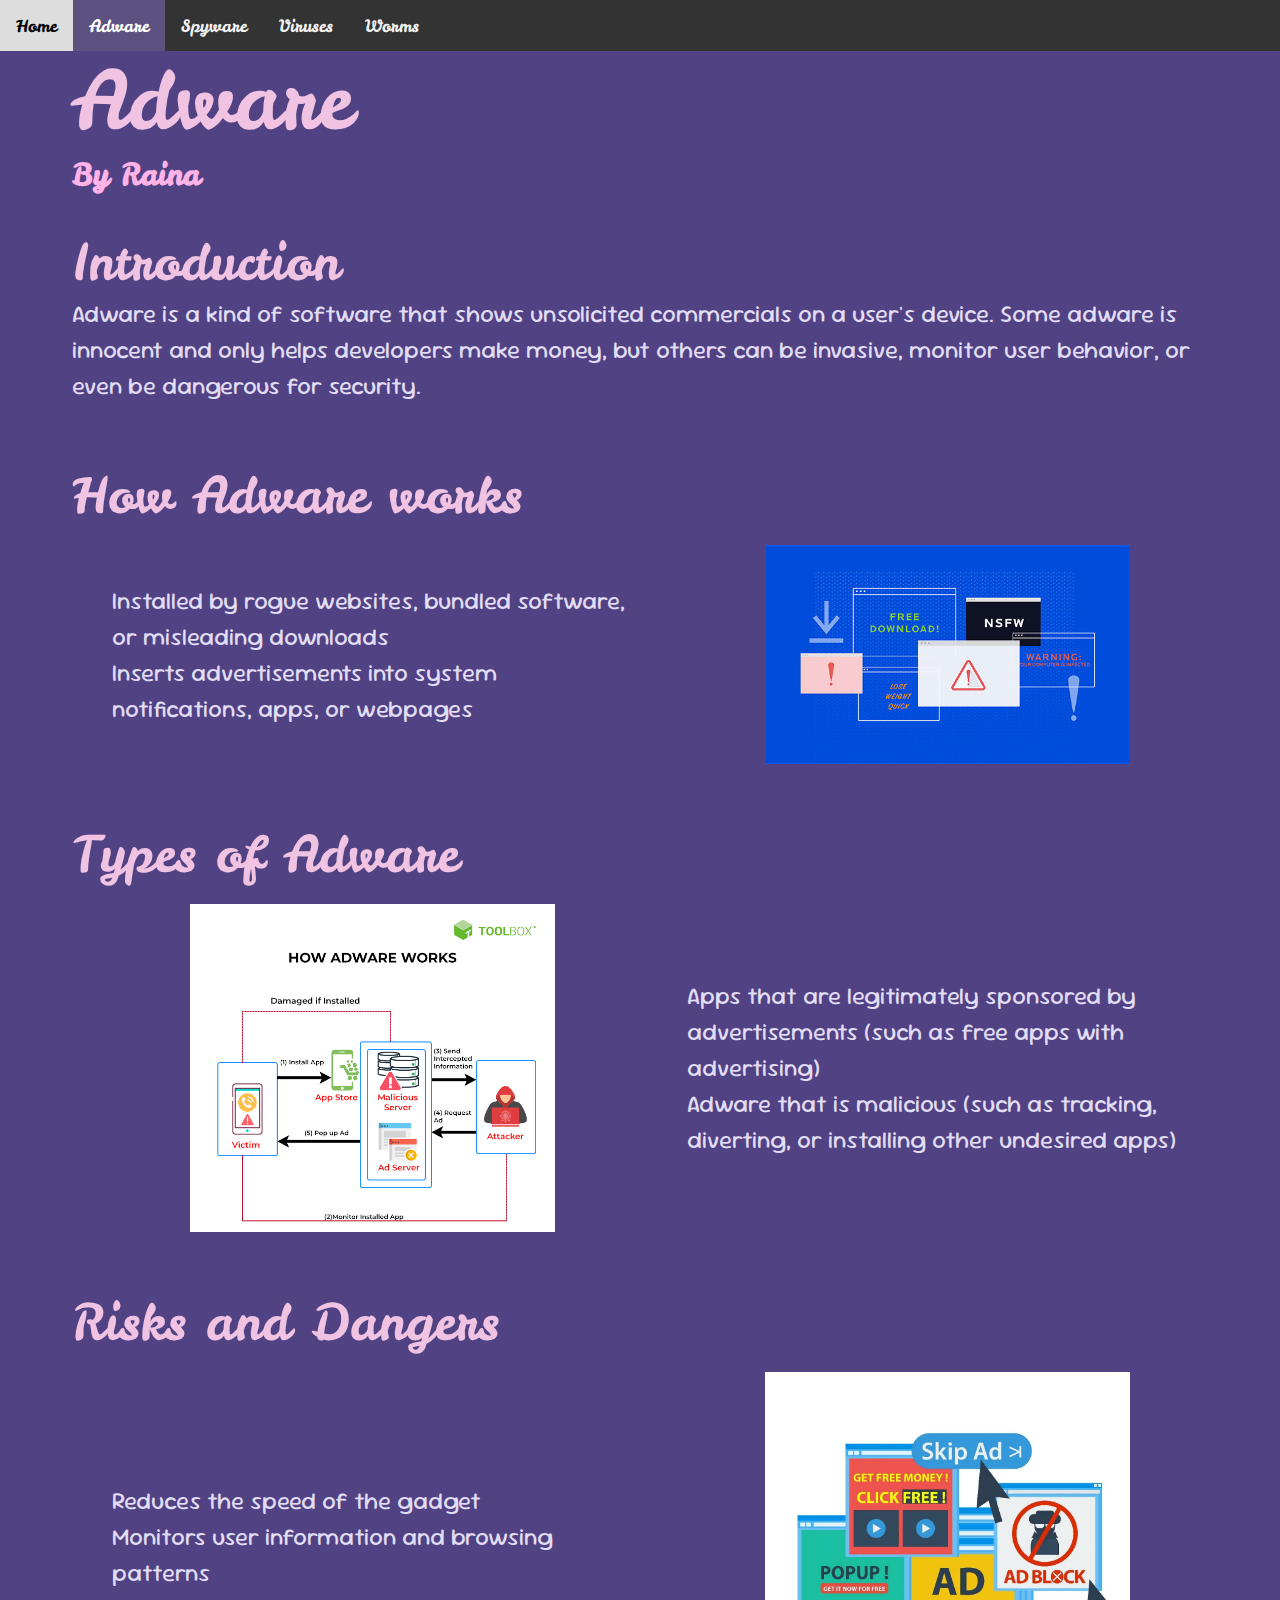
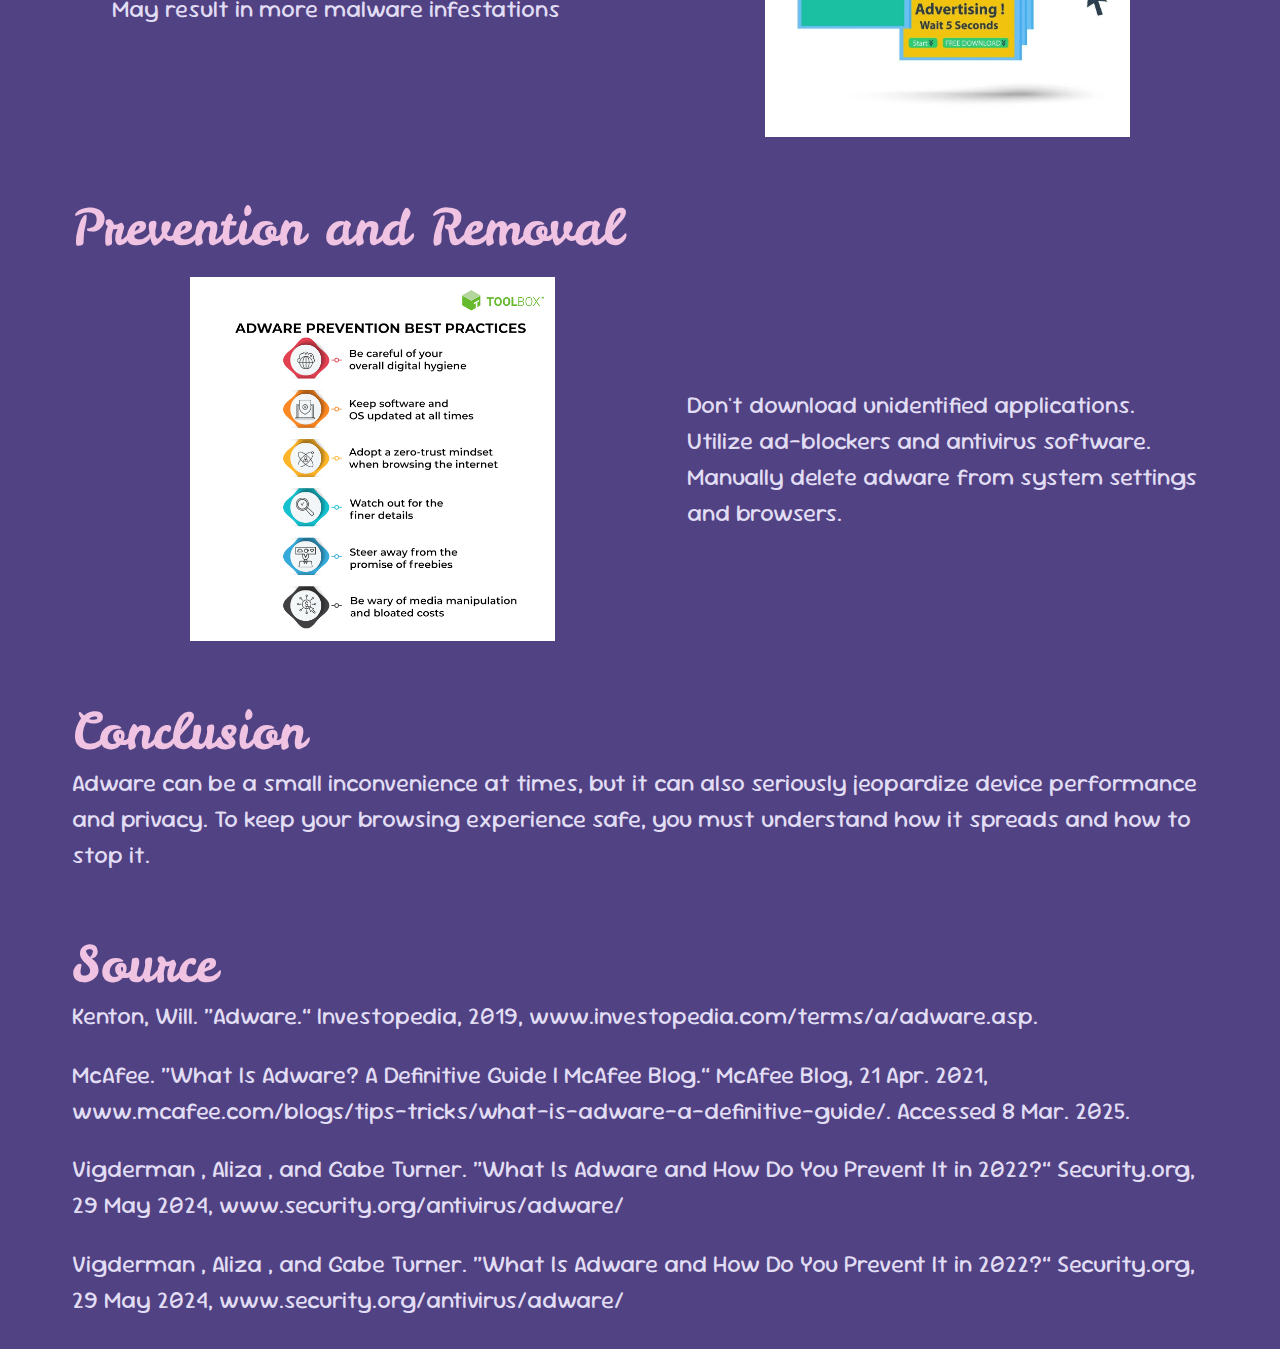
<file: CSE005-Project/Adware.html>
<!DOCTYPE html>
<html lang="en">
  <head>
    <meta charset="UTF-8" />
    <meta name="viewport" content="width=device-width, initial-scale=1.0" />
    <meta http-equiv="X-UA-Compatible" content="ie=edge" />
    <title>Adware</title>
    <link rel="stylesheet" href="../styles/index.css" />
  </head>
  <body>
    <div class="topnav">
      <a href="./index.html">Home</a>
      <a class="active" href="./Adware.html">Adware</a>
      <a href="./Spyware.html">Spyware</a>
      <a href="./Viruses.html">Viruses</a>
      <a href="./Worms.html">Worms</a>
    </div>

    <div class="title">Adware</div>
    <div class="byline">By Raina</div>

    <div class="subtitle">Introduction</div>
    <div class="text">
      Adware is a kind of software that shows unsolicited commercials on a
      user's device. Some adware is innocent and only helps developers make
      money, but others can be invasive, monitor user behavior, or even be
      dangerous for security.
    </div>

    <div class="subtitle">How Adware works</div>
    <ul>
      <li class="text">
        Installed by rogue websites, bundled software, or misleading downloads
        <br />
        Inserts advertisements into system notifications, apps, or webpages
        <img src="../assets/AdwareAssets/Adware-1-Blue.webp" />
      </li>
    </ul>

    <div class="subtitle">Types of Adware</div>
    <ul>
      <li class="text">
        <img src="../assets/AdwareAssets/Adware-2-WhiteServer.png" />
        Apps that are legitimately sponsored by advertisements (such as free
        apps with advertising)
        <br />
        Adware that is malicious (such as tracking, diverting, or installing
        other undesired apps)
      </li>
    </ul>

    <div class="subtitle">Risks and Dangers</div>
    <ul>
      <li class="text">
        Reduces the speed of the gadget<br />
        Monitors user information and browsing patterns<br />
        May result in more malware infestations
        <img src="../assets/AdwareAssets/Adware-3-WhiteAds.webp" />
      </li>
    </ul>

    <div class="subtitle">Prevention and Removal</div>
    <ul>
      <li class="text">
        <img src="../assets/AdwareAssets/Adware-4-WhitePrevent.png" />
        Don't download unidentified applications.
        <br />
        Utilize ad-blockers and antivirus software.
        <br />
        Manually delete adware from system settings and browsers.
      </li>
    </ul>

    <div class="subtitle">Conclusion</div>
    <div class="text">
      Adware can be a small inconvenience at times, but it can also seriously
      jeopardize device performance and privacy. To keep your browsing
      experience safe, you must understand how it spreads and how to stop it.
    </div>

    <div class="subtitle">Source</div>
    <div class="text">
      Kenton, Will. “Adware.” Investopedia, 2019,
      www.investopedia.com/terms/a/adware.asp.
    </div>
    <div class="text">
      McAfee. “What Is Adware? A Definitive Guide | McAfee Blog.” McAfee Blog,
      21 Apr. 2021,
      www.mcafee.com/blogs/tips-tricks/what-is-adware-a-definitive-guide/.
      Accessed 8 Mar. 2025.
    </div><div class="text">
      Vigderman , Aliza , and Gabe Turner. “What Is Adware
      and How Do You Prevent It in 2022?” Security.org, 29 May 2024,
      www.security.org/antivirus/adware/
    </div>
    <div class="text">
      Vigderman , Aliza , and Gabe Turner. “What Is Adware and How Do You
      Prevent It in 2022?” Security.org, 29 May 2024,
      www.security.org/antivirus/adware/
    </div>
  </body>
</html>
</file>
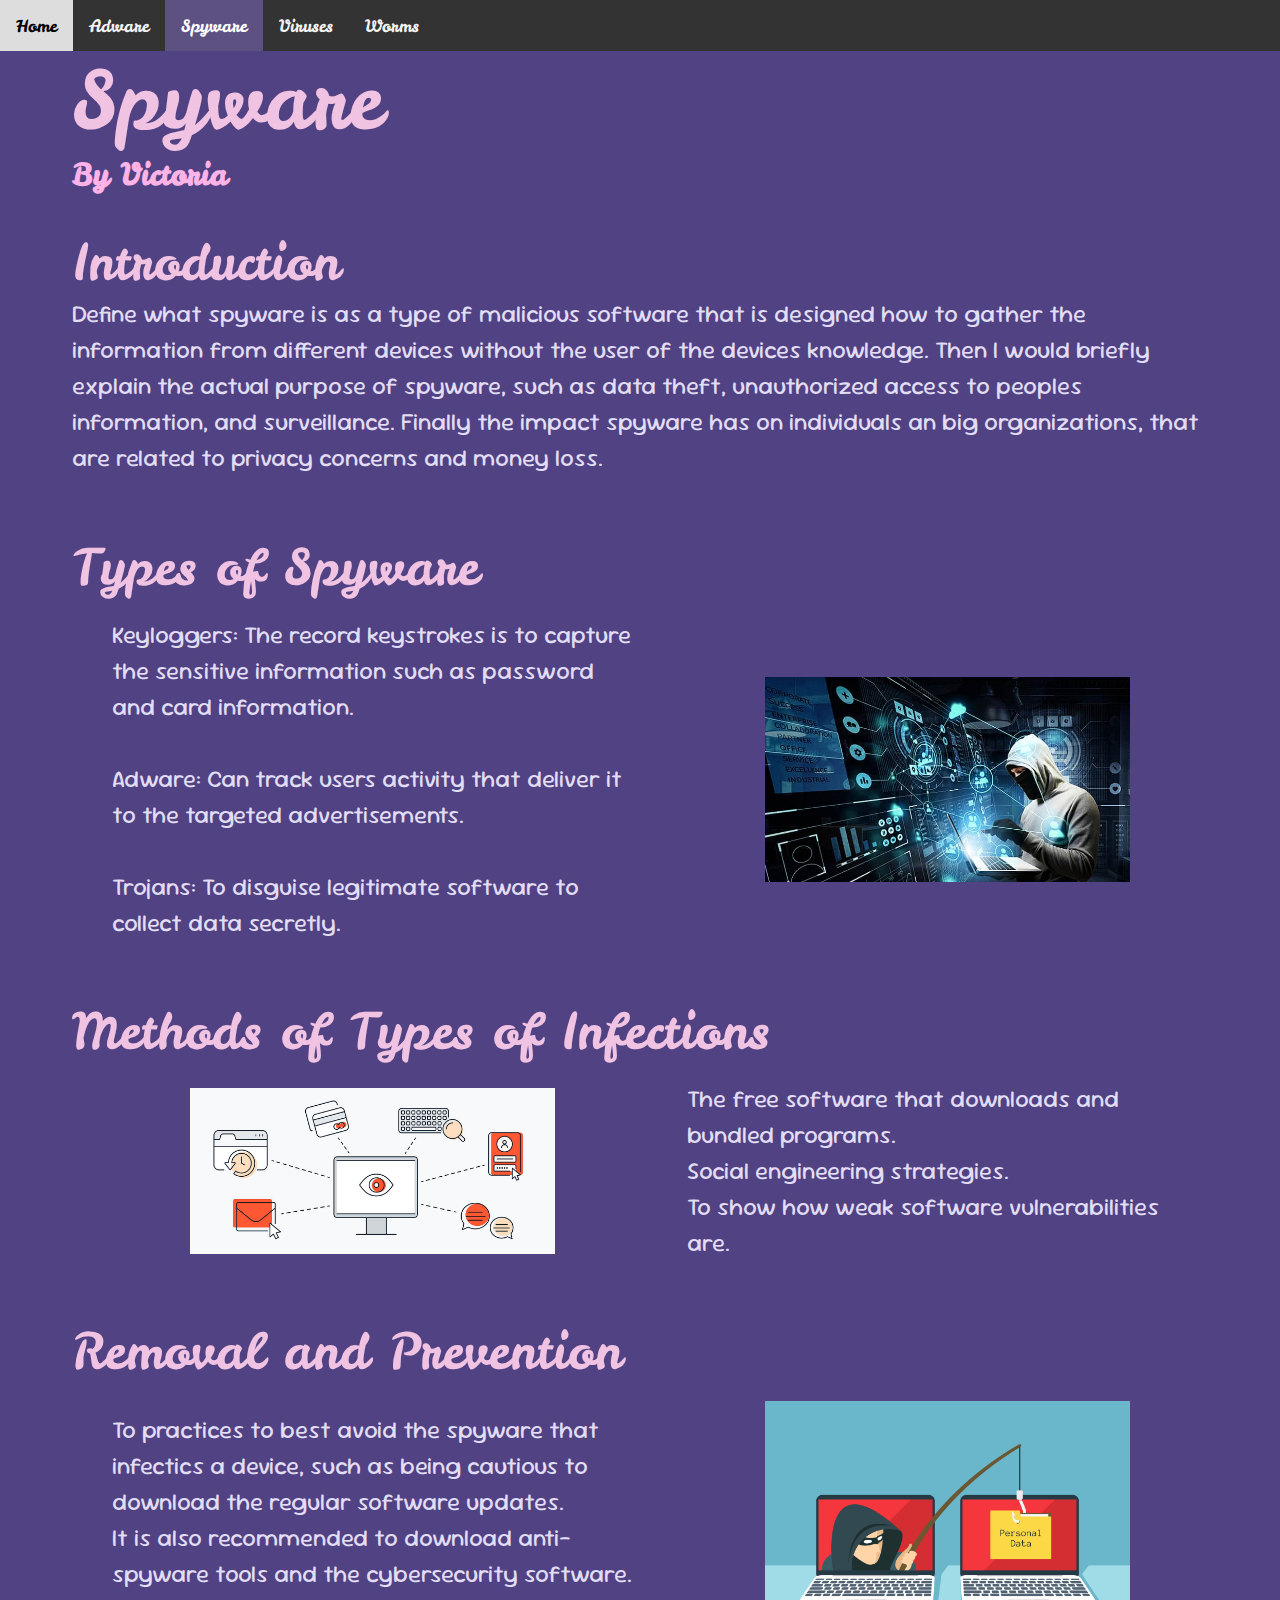
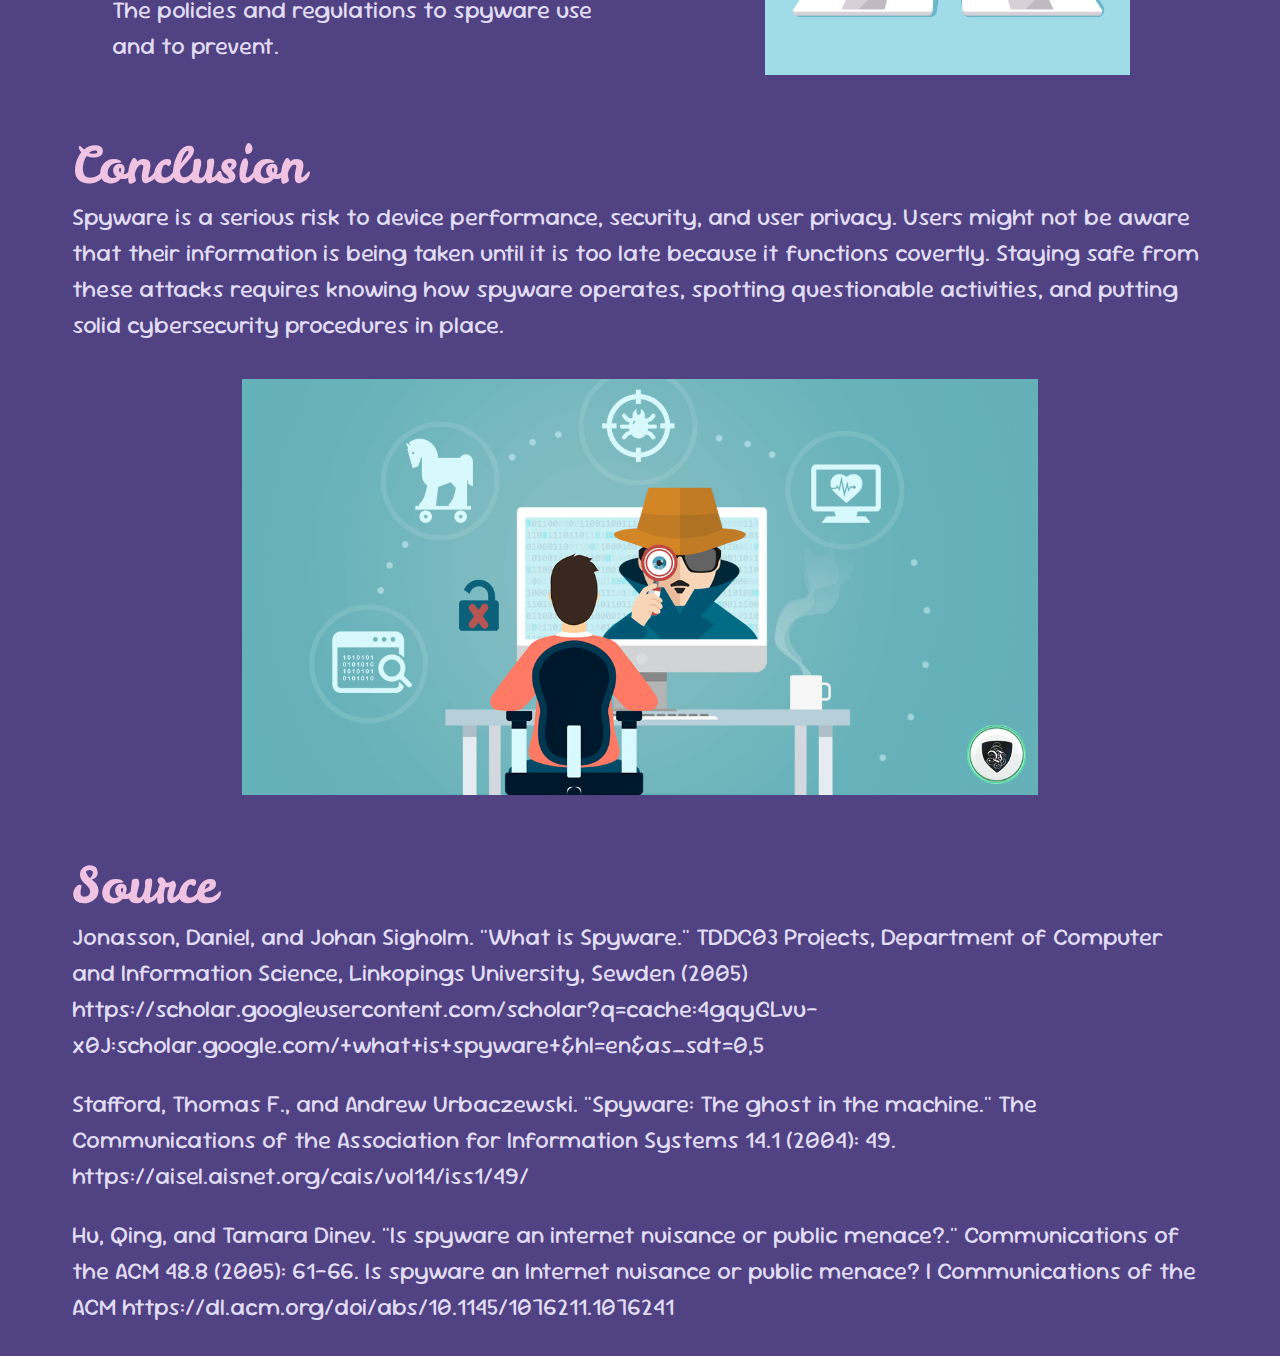
<file: CSE005-Project/Spyware.html>
<!DOCTYPE html>
<html lang="en">
  <head>
    <meta charset="UTF-8" />
    <meta name="viewport" content="width=device-width, initial-scale=1.0" />
    <title>Document</title>

    <link rel="stylesheet" href="../styles/index.css" />
  </head>
  <body>
    <div class="topnav">
      <a href="./index.html">Home</a>
      <a href="./Adware.html">Adware</a>
      <a class="active" href="./Spyware.html">Spyware</a>
      <a href="./Viruses.html">Viruses</a>
      <a href="./Worms.html">Worms</a>
    </div>
    <div class="title">Spyware</div>
    <div class="byline">By Victoria</div>

    <div class="subtitle">Introduction</div>
    <div class="text">
      Define what spyware is as a type of malicious software that is designed
      how to gather the information from different devices without the user of
      the devices knowledge. Then I would briefly explain the actual purpose of
      spyware, such as data theft, unauthorized access to peoples information,
      and surveillance. Finally the impact spyware has on individuals an big
      organizations, that are related to privacy concerns and money loss.
    </div>

    <div class="subtitle">Types of Spyware</div>
    <ul>
      <li class="text">
        Keyloggers: The record keystrokes is to capture the sensitive
        information such as password and card information.
        <br />
        <br />
        Adware: Can track users activity that deliver it to the targeted
        advertisements.
        <br />
        <br />
        Trojans: To disguise legitimate software to collect data secretly.
        <img src="../assets/SpywareAssets/Spyware-1-BlueHacker.jpg" />
      </li>
    </ul>

    <div class="subtitle">Methods of Types of Infections</div>
    <ul>
      <li class="text">
        <img src="../assets/SpywareAssets/Spyware-2-White.jpg" />
        The free software that downloads and bundled programs.
        <br />Social engineering strategies. <br />To show how weak software
        vulnerabilities are.
      </li>
    </ul>

    <div class="subtitle">Removal and Prevention</div>
    <ul>
      <li class="text">
        To practices to best avoid the spyware that infectics a device, such as
        being cautious to download the regular software updates.
        <br />
        It is also recommended to download anti-spyware tools and the
        cybersecurity software.
        <br />
        The policies and regulations to spyware use and to prevent.
        <img src="../assets/SpywareAssets/Spyware-3-BlueFishingPole.jpg" />
      </li>
    </ul>

    <div class="subtitle">Conclusion</div>
    <div class="text">
      Spyware is a serious risk to device performance, security, and user
      privacy. Users might not be aware that their information is being taken
      until it is too late because it functions covertly. Staying safe from
      these attacks requires knowing how spyware operates, spotting questionable
      activities, and putting solid cybersecurity procedures in place.
      <br />
      <br />
      <img src="../assets/SpywareAssets/Spyware-4-BlueDesk.png" />
    </div>

    <div class="subtitle">Source</div>
    <div class="text">
      Jonasson, Daniel, and Johan Sigholm. "What is Spyware." TDDC03 Projects,
      Department of Computer and Information Science, Linkopings University,
      Sewden (2005)
      https://scholar.googleusercontent.com/scholar?q=cache:4gqyGLvu-x0J:scholar.google.com/+what+is+spyware+&hl=en&as_sdt=0,5
    </div>
    <div class="text">
      Stafford, Thomas F., and Andrew Urbaczewski. "Spyware: The ghost in the
      machine." The Communications of the Association for Information Systems
      14.1 (2004): 49. https://aisel.aisnet.org/cais/vol14/iss1/49/
    </div>
    <div class="text">
      Hu, Qing, and Tamara Dinev. "Is spyware an internet nuisance or public
      menace?." Communications of the ACM 48.8 (2005): 61-66. Is spyware an
      Internet nuisance or public menace? | Communications of the ACM
      https://dl.acm.org/doi/abs/10.1145/1076211.1076241
    </div>
  </body>
</html>
</file>
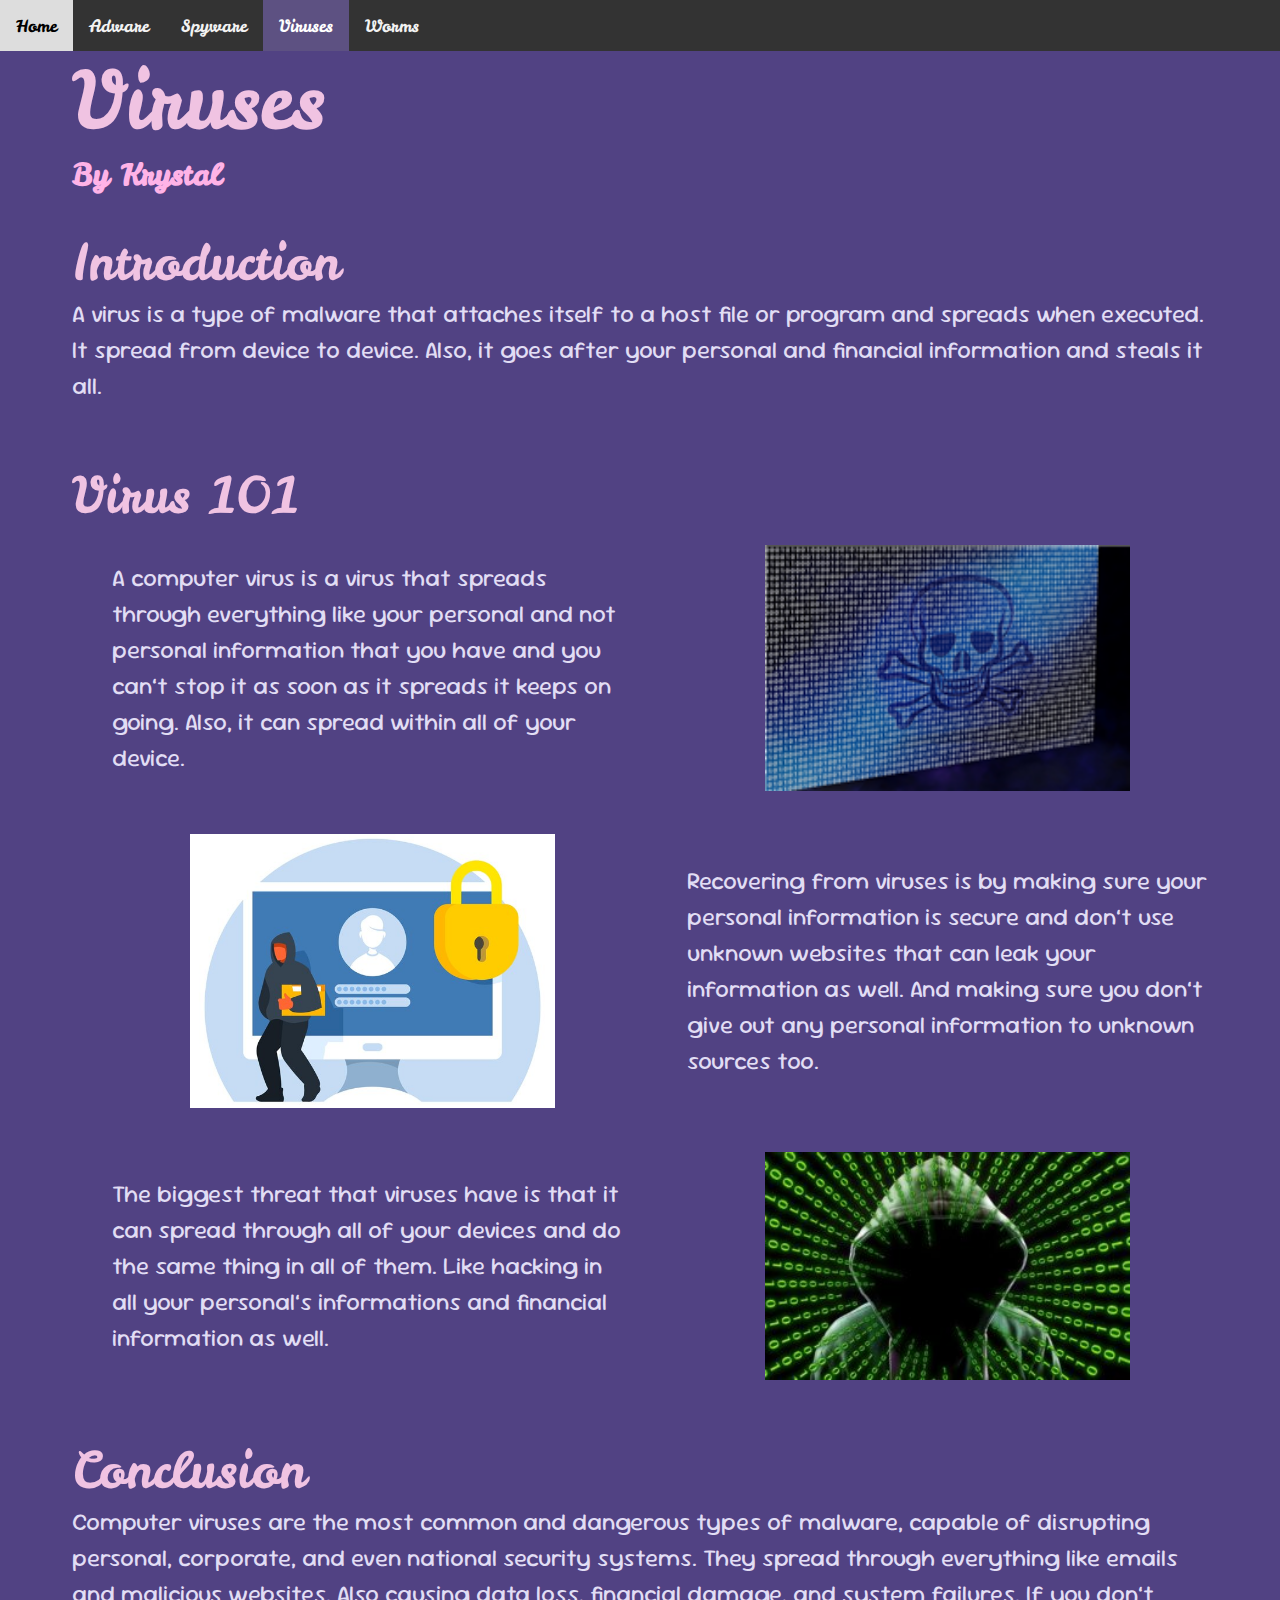
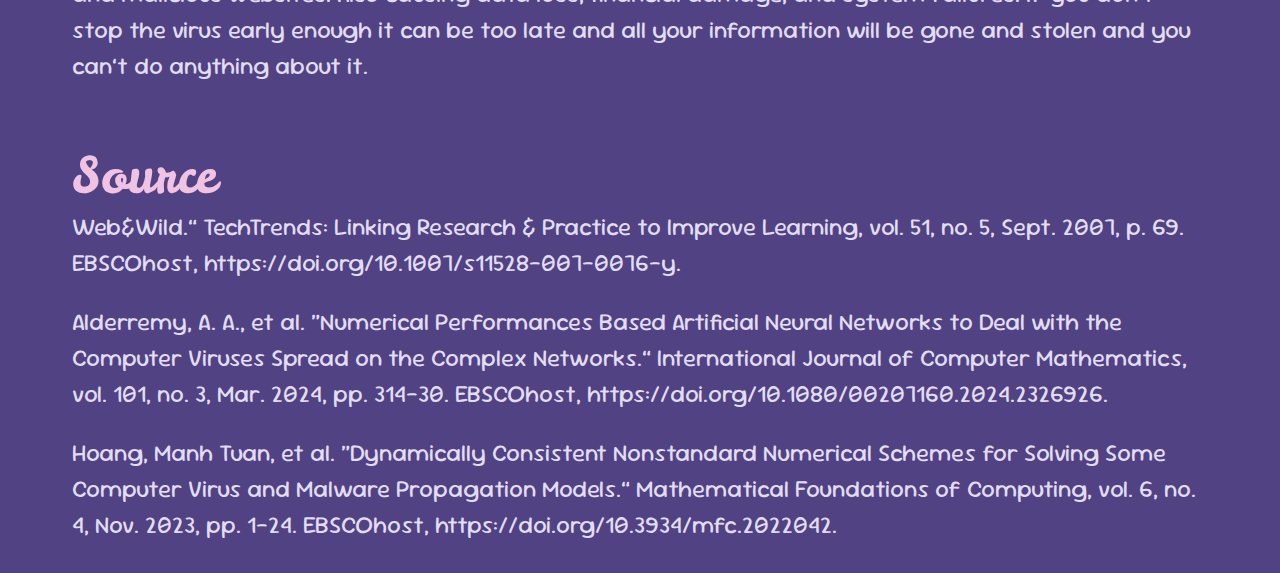
<file: CSE005-Project/Viruses.html>
<!DOCTYPE html>
<html lang="en">
  <head>
    <meta charset="UTF-8" />
    <meta name="viewport" content="width=device-width, initial-scale=1.0" />
    <title>Document</title>
    <link rel="stylesheet" href="../styles/index.css" />
  </head>
  <body>
    <div class="topnav">
      <a href="./index.html">Home</a>
      <a href="./Adware.html">Adware</a>
      <a href="./Spyware.html">Spyware</a>
      <a class="active" href="./Viruses.html">Viruses</a>
      <a href="./Worms.html">Worms</a>
    </div>

    <div class="title">Viruses</div>
    <div class="byline">By Krystal</div>

    <div class="subtitle">Introduction</div>
    <div class="text">
      A virus is a type of malware that attaches itself to a host file or
      program and spreads when executed. It spread from device to device. Also,
      it goes after your personal and financial information and steals it all.
    </div>

    <div class="subtitle">Virus 101</div>
    <ul>
      <li class="text">
        A computer virus is a virus that spreads through everything like your
        personal and not personal information that you have and you can’t stop
        it as soon as it spreads it keeps on going. Also, it can spread within
        all of your device.
        <img src="../assets/VirusAssets/Virus-1-BlueSkull.png" />
      </li>
      <br />
      <li class="text">
        <img src="../assets/VirusAssets/Virus-2-Lock.jpg" />
        Recovering from viruses is by making sure your personal information is
        secure and don’t use unknown websites that can leak your information as
        well. And making sure you don’t give out any personal information to
        unknown sources too.
      </li>
      <br />
      <li class="text">
        The biggest threat that viruses have is that it can spread through all
        of your devices and do the same thing in all of them. Like hacking in
        all your personal’s informations and financial information as well.
        <img src="../assets/VirusAssets/Virus-3-Green.jpg" />
      </li>
    </ul>

    <div class="subtitle">Conclusion</div>
    <div class="text">
      Computer viruses are the most common and dangerous types of malware,
      capable of disrupting personal, corporate, and even national security
      systems. They spread through everything like emails and malicious
      websites. Also causing data loss, financial damage, and system failures.
      If you don’t stop the virus early enough it can be too late and all your
      information will be gone and stolen and you can’t do anything about it.
    </div>

    <div class="subtitle">Source</div>
    <div class="text">
      Web&Wild.” TechTrends: Linking Research & Practice to Improve Learning,
      vol. 51, no. 5, Sept. 2007, p. 69. EBSCOhost,
      https://doi.org/10.1007/s11528-007-0076-y.
    </div>
    <div class="text">
      Alderremy, A. A., et al. “Numerical Performances Based Artificial Neural
      Networks to Deal with the Computer Viruses Spread on the Complex
      Networks.” International Journal of Computer Mathematics, vol. 101, no. 3,
      Mar. 2024, pp. 314–30. EBSCOhost,
      https://doi.org/10.1080/00207160.2024.2326926.
    </div>
    <div class="text">
      Hoang, Manh Tuan, et al. “Dynamically Consistent Nonstandard Numerical
      Schemes for Solving Some Computer Virus and Malware Propagation Models.”
      Mathematical Foundations of Computing, vol. 6, no. 4, Nov. 2023, pp. 1–24.
      EBSCOhost, https://doi.org/10.3934/mfc.2022042.
    </div>
  </body>
</html>
</file>
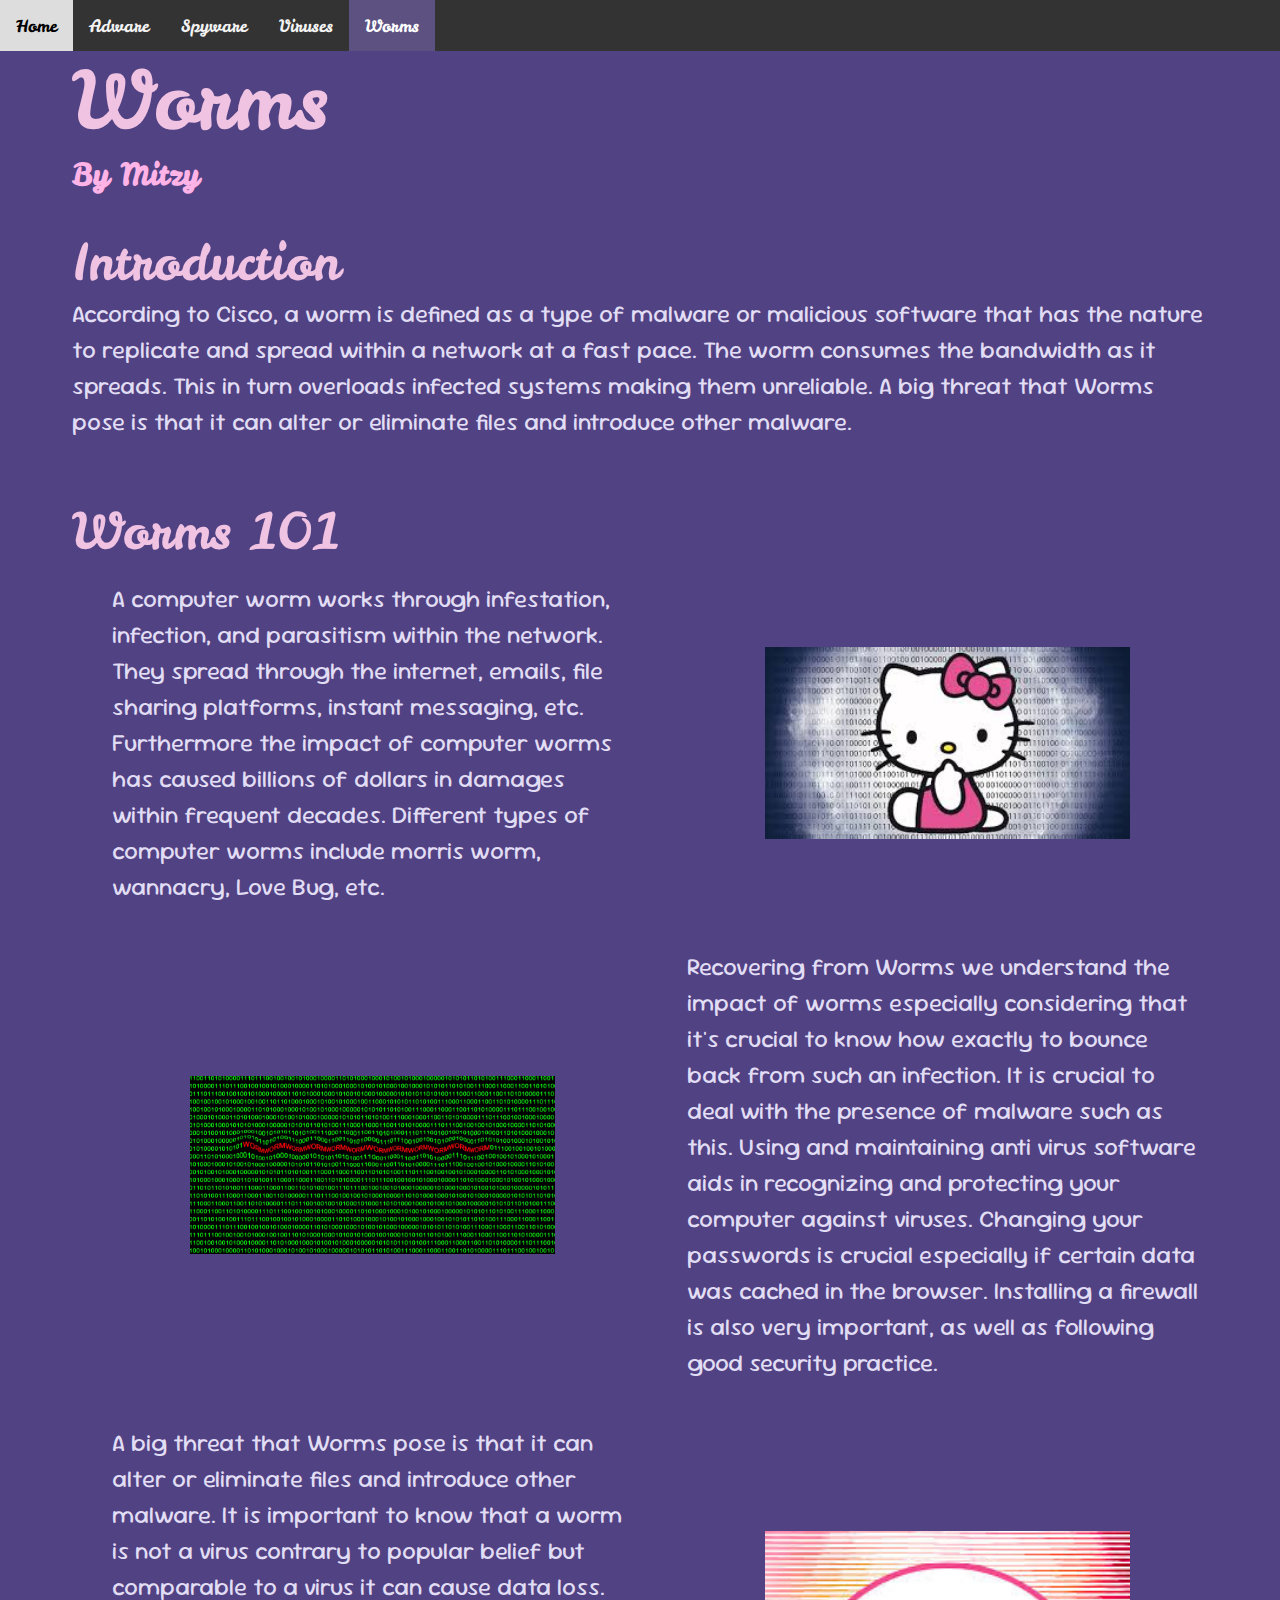
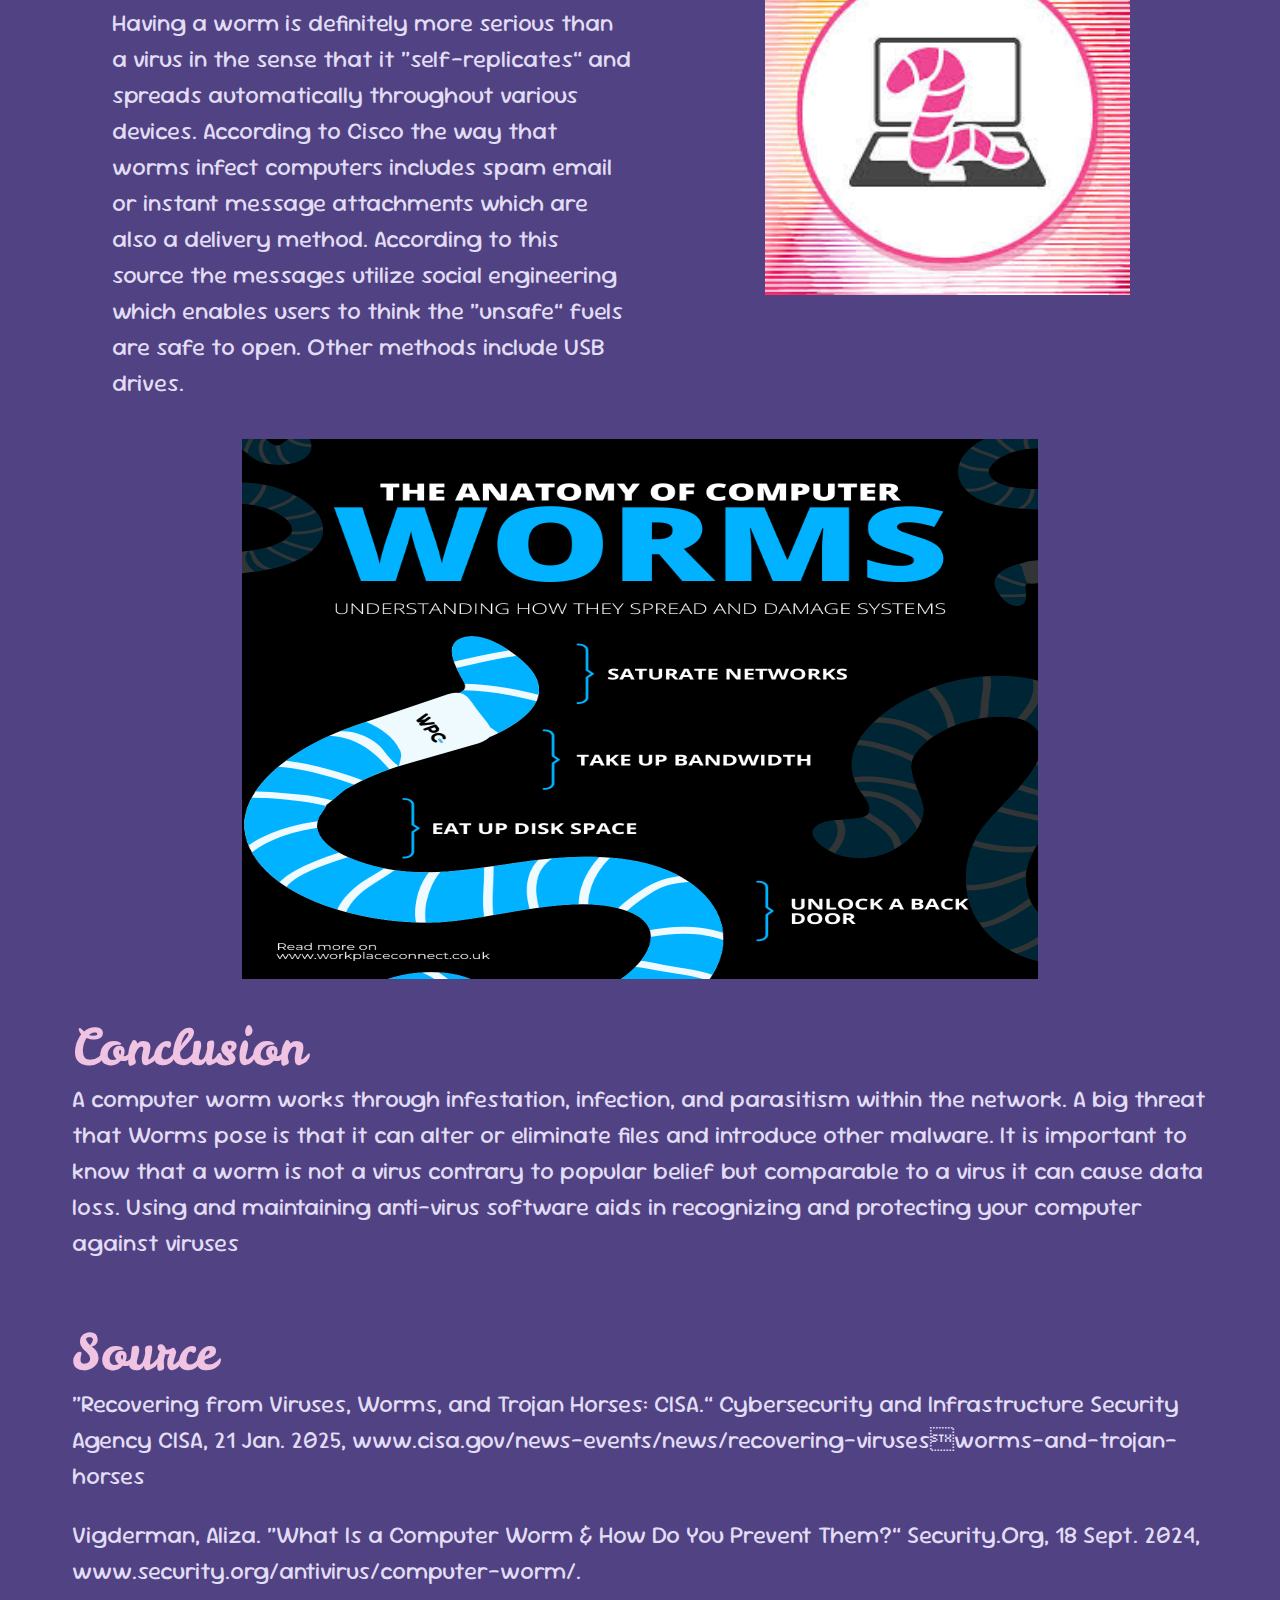
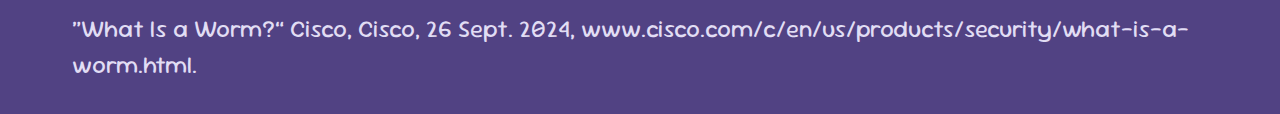
<file: CSE005-Project/Worms.html>
<!DOCTYPE html>
<html lang="en">
  <head>
    <meta charset="UTF-8" />
    <meta name="viewport" content="width=device-width, initial-scale=1.0" />
    <title>Document</title>
    <link rel="stylesheet" href="../styles/index.css" />
  </head>
  <body>
    <div class="topnav">
      <a href="./index.html">Home</a>
      <a href="./Adware.html">Adware</a>
      <a href="./Spyware.html">Spyware</a>
      <a href="./Viruses.html">Viruses</a>
      <a class="active" href="./Worms.html">Worms</a>
    </div>

    <div class="title">Worms</div>
    <div class="byline">By Mitzy</div>

    <div class="subtitle">Introduction</div>
    <div class="text">
      According to Cisco, a worm is defined as a type of malware or malicious
      software that has the nature to replicate and spread within a network at a
      fast pace. The worm consumes the bandwidth as it spreads. This in turn
      overloads infected systems making them unreliable. A big threat that Worms
      pose is that it can alter or eliminate files and introduce other malware.
    </div>

    <div class="subtitle">Worms 101</div>
    <ul>
      <li class="text">
        A computer worm works through infestation, infection, and parasitism
        within the network. They spread through the internet, emails, file
        sharing platforms, instant messaging, etc. Furthermore the impact of
        computer worms has caused billions of dollars in damages within frequent
        decades. Different types of computer worms include morris worm,
        wannacry, Love Bug, etc.
        <img src="../assets/WormsAssets/Worms-1-HelloKitty.jpg" />
      </li>
      <br />
      <li class="text">
        <img src="../assets/WormsAssets/Worms-2-Green.jpg" />
        Recovering from Worms we understand the impact of worms especially
        considering that it's crucial to know how exactly to bounce back from
        such an infection. It is crucial to deal with the presence of malware
        such as this. Using and maintaining anti virus software aids in
        recognizing and protecting your computer against viruses. Changing your
        passwords is crucial especially if certain data was cached in the
        browser. Installing a firewall is also very important, as well as
        following good security practice.
      </li>
      <br />
      <li class="text">
        A big threat that Worms pose is that it can alter or eliminate files and
        introduce other malware. It is important to know that a worm is not a
        virus contrary to popular belief but comparable to a virus it can cause
        data loss. Having a worm is definitely more serious than a virus in the
        sense that it “self-replicates” and spreads automatically throughout
        various devices. According to Cisco the way that worms infect computers
        includes spam email or instant message attachments which are also a
        delivery method. According to this source the messages utilize social
        engineering which enables users to think the “unsafe” fuels are safe to
        open. Other methods include USB drives.
        <img src="../assets/WormsAssets/Worms-3-Pink.jpg" />
      </li>
    </ul>

    <img src="../assets/WormsAssets/Worms-4-Blue.png" />
    <div class="subtitle">Conclusion</div>
    <div class="text">
      A computer worm works through infestation, infection, and parasitism
      within the network. A big threat that Worms pose is that it can alter or
      eliminate files and introduce other malware. It is important to know that
      a worm is not a virus contrary to popular belief but comparable to a virus
      it can cause data loss. Using and maintaining anti-virus software aids in
      recognizing and protecting your computer against viruses
    </div>

    <div class="subtitle">Source</div>
    <div class="text">
      “Recovering from Viruses, Worms, and Trojan Horses: CISA.” Cybersecurity
      and Infrastructure Security Agency CISA, 21 Jan. 2025,
      www.cisa.gov/news-events/news/recovering-virusesworms-and-trojan-horses
    </div>
    <div class="text">
      Vigderman, Aliza. “What Is a Computer Worm & How Do You Prevent Them?”
      Security.Org, 18 Sept. 2024, www.security.org/antivirus/computer-worm/.
    </div>
    <div class="text">
      “What Is a Worm?” Cisco, Cisco, 26 Sept. 2024,
      www.cisco.com/c/en/us/products/security/what-is-a-worm.html.
    </div>
  </body>
</html>
</file>
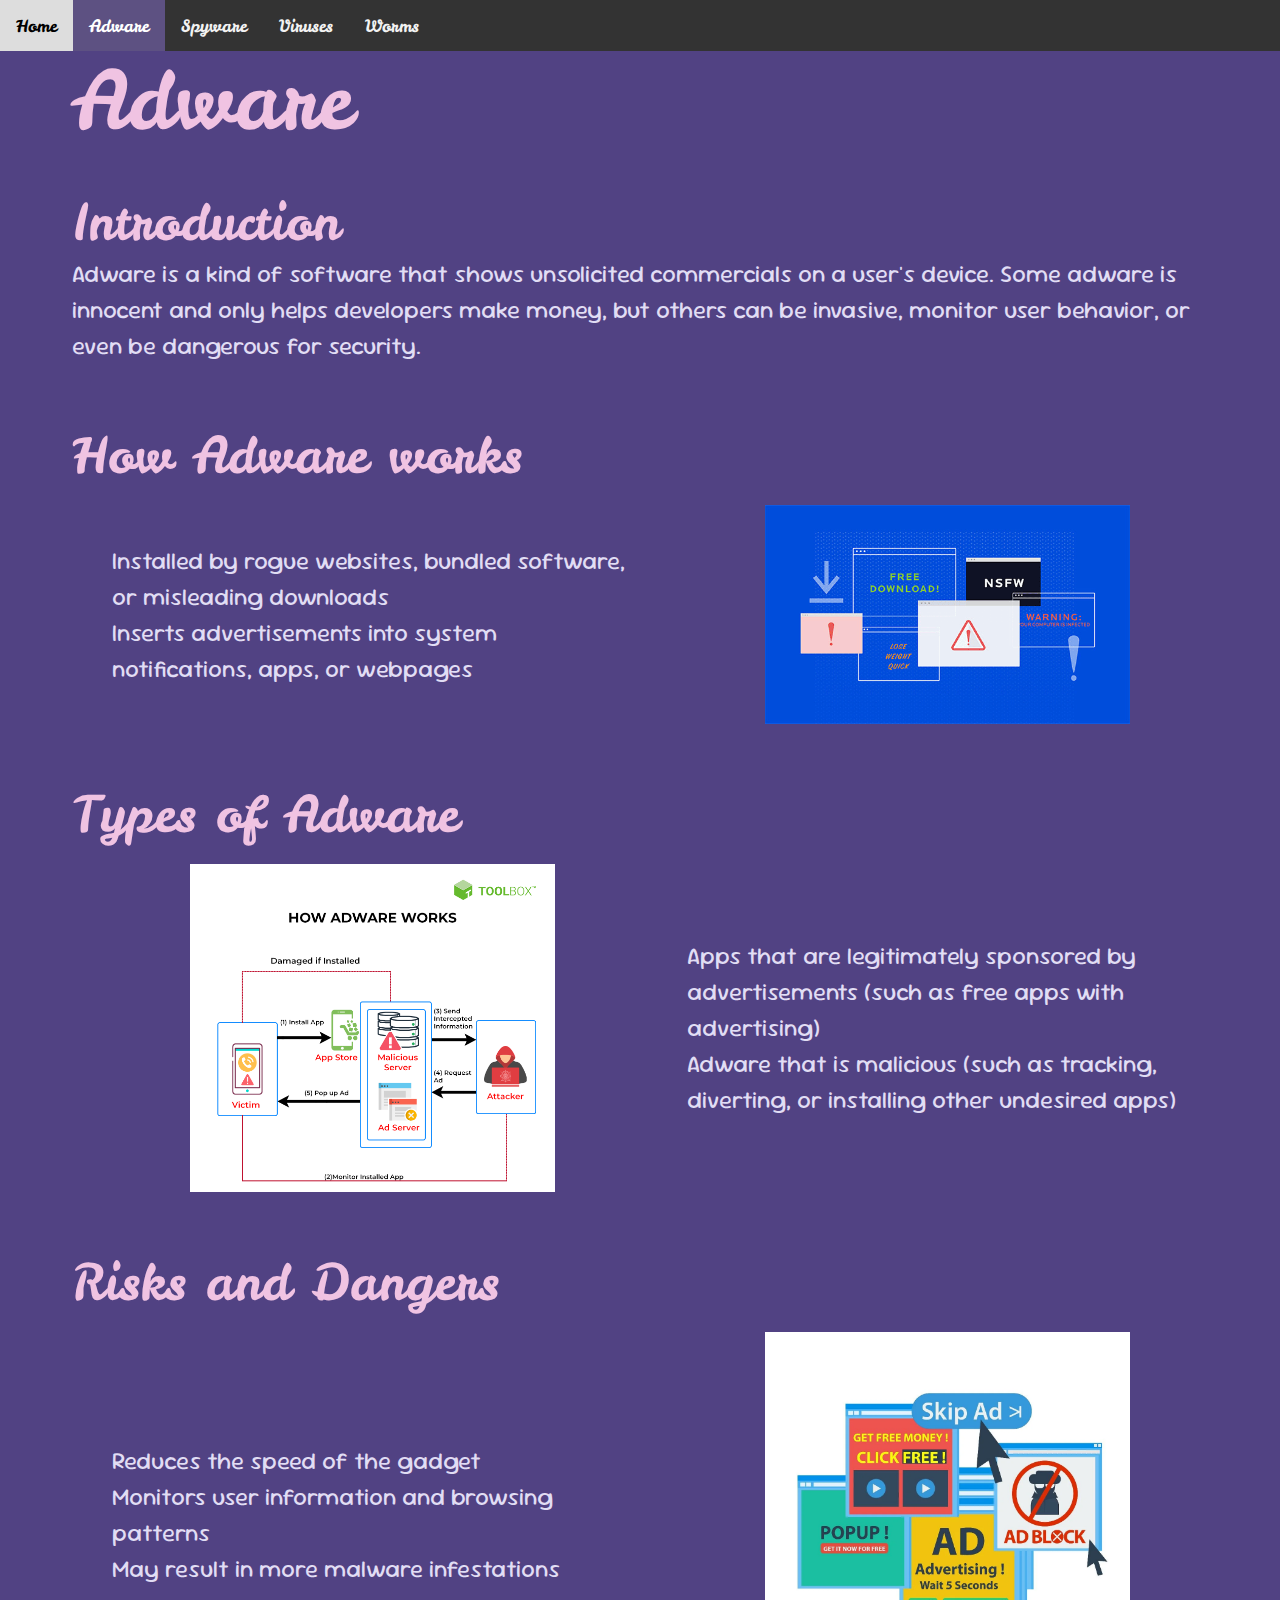
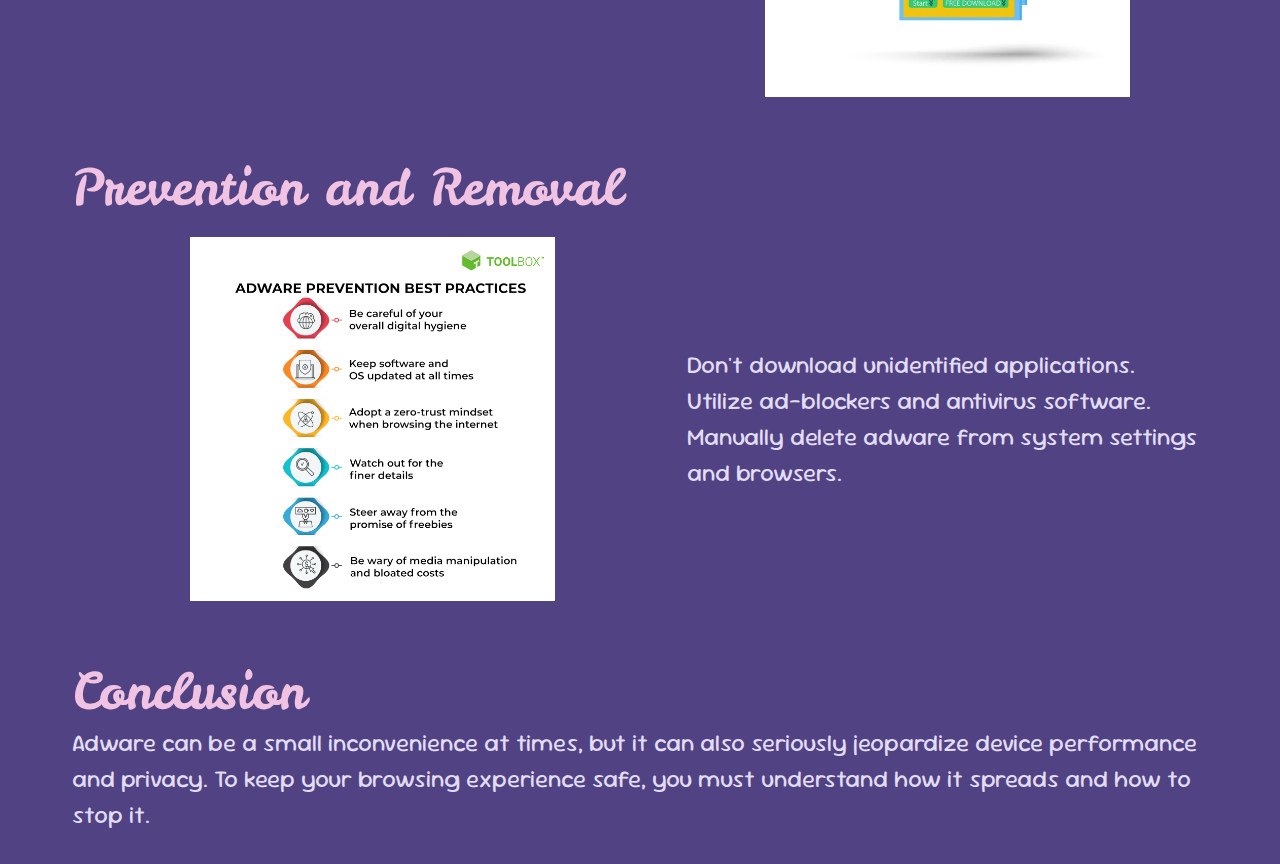
<file: CSE005-Project/pages/Adware.html>
<!DOCTYPE html>
<html lang="en">
  <head>
    <meta charset="UTF-8" />
    <meta name="viewport" content="width=device-width, initial-scale=1.0" />
    <meta http-equiv="X-UA-Compatible" content="ie=edge" />
    <title>Adware</title>
    <link rel="stylesheet" href="../styles/index.css" />
  </head>
  <body>
    <div class="topnav">
      <a href="./index.html">Home</a>
      <a class="active" href="./Adware.html">Adware</a>
      <a href="./Spyware.html">Spyware</a>
      <a href="./Viruses.html">Viruses</a>
      <a href="./Worms.html">Worms</a>
    </div>

    <div class="title">Adware</div>

    <div class="subtitle">Introduction</div>
    <div class="text">
      Adware is a kind of software that shows unsolicited commercials on a
      user's device. Some adware is innocent and only helps developers make
      money, but others can be invasive, monitor user behavior, or even be
      dangerous for security.
    </div>

    <div class="subtitle">How Adware works</div>
    <ul>
      <li class="text">
        Installed by rogue websites, bundled software, or misleading downloads
        <br />
        Inserts advertisements into system notifications, apps, or webpages
        <img src="../assets/AdwareAssets/Adware-1-Blue.webp" />
      </li>
    </ul>

    <div class="subtitle">Types of Adware</div>
    <ul>
      <li class="text">
        <img src="../assets/AdwareAssets/Adware-2-WhiteServer.png" />
        Apps that are legitimately sponsored by advertisements (such as free
        apps with advertising)
        <br />
        Adware that is malicious (such as tracking, diverting, or installing
        other undesired apps)
      </li>
    </ul>

    <div class="subtitle">Risks and Dangers</div>
    <ul>
      <li class="text">
        Reduces the speed of the gadget<br />
        Monitors user information and browsing patterns<br />
        May result in more malware infestations
        <img src="../assets/AdwareAssets/Adware-3-WhiteAds.webp" />
      </li>
    </ul>

    <div class="subtitle">Prevention and Removal</div>
    <ul>
      <li class="text">
        <img src="../assets/AdwareAssets/Adware-4-WhitePrevent.png">
        Don't download unidentified applications.
        <br />
        Utilize ad-blockers and antivirus software.
        <br />
        Manually delete adware from system settings and browsers.
      </li>
    </ul>

    <div class="subtitle">Conclusion</div>
    <div class="text">
      Adware can be a small inconvenience at times, but it can also seriously
      jeopardize device performance and privacy. To keep your browsing
      experience safe, you must understand how it spreads and how to stop it.
    </div>
  </body>
</html>
</file>
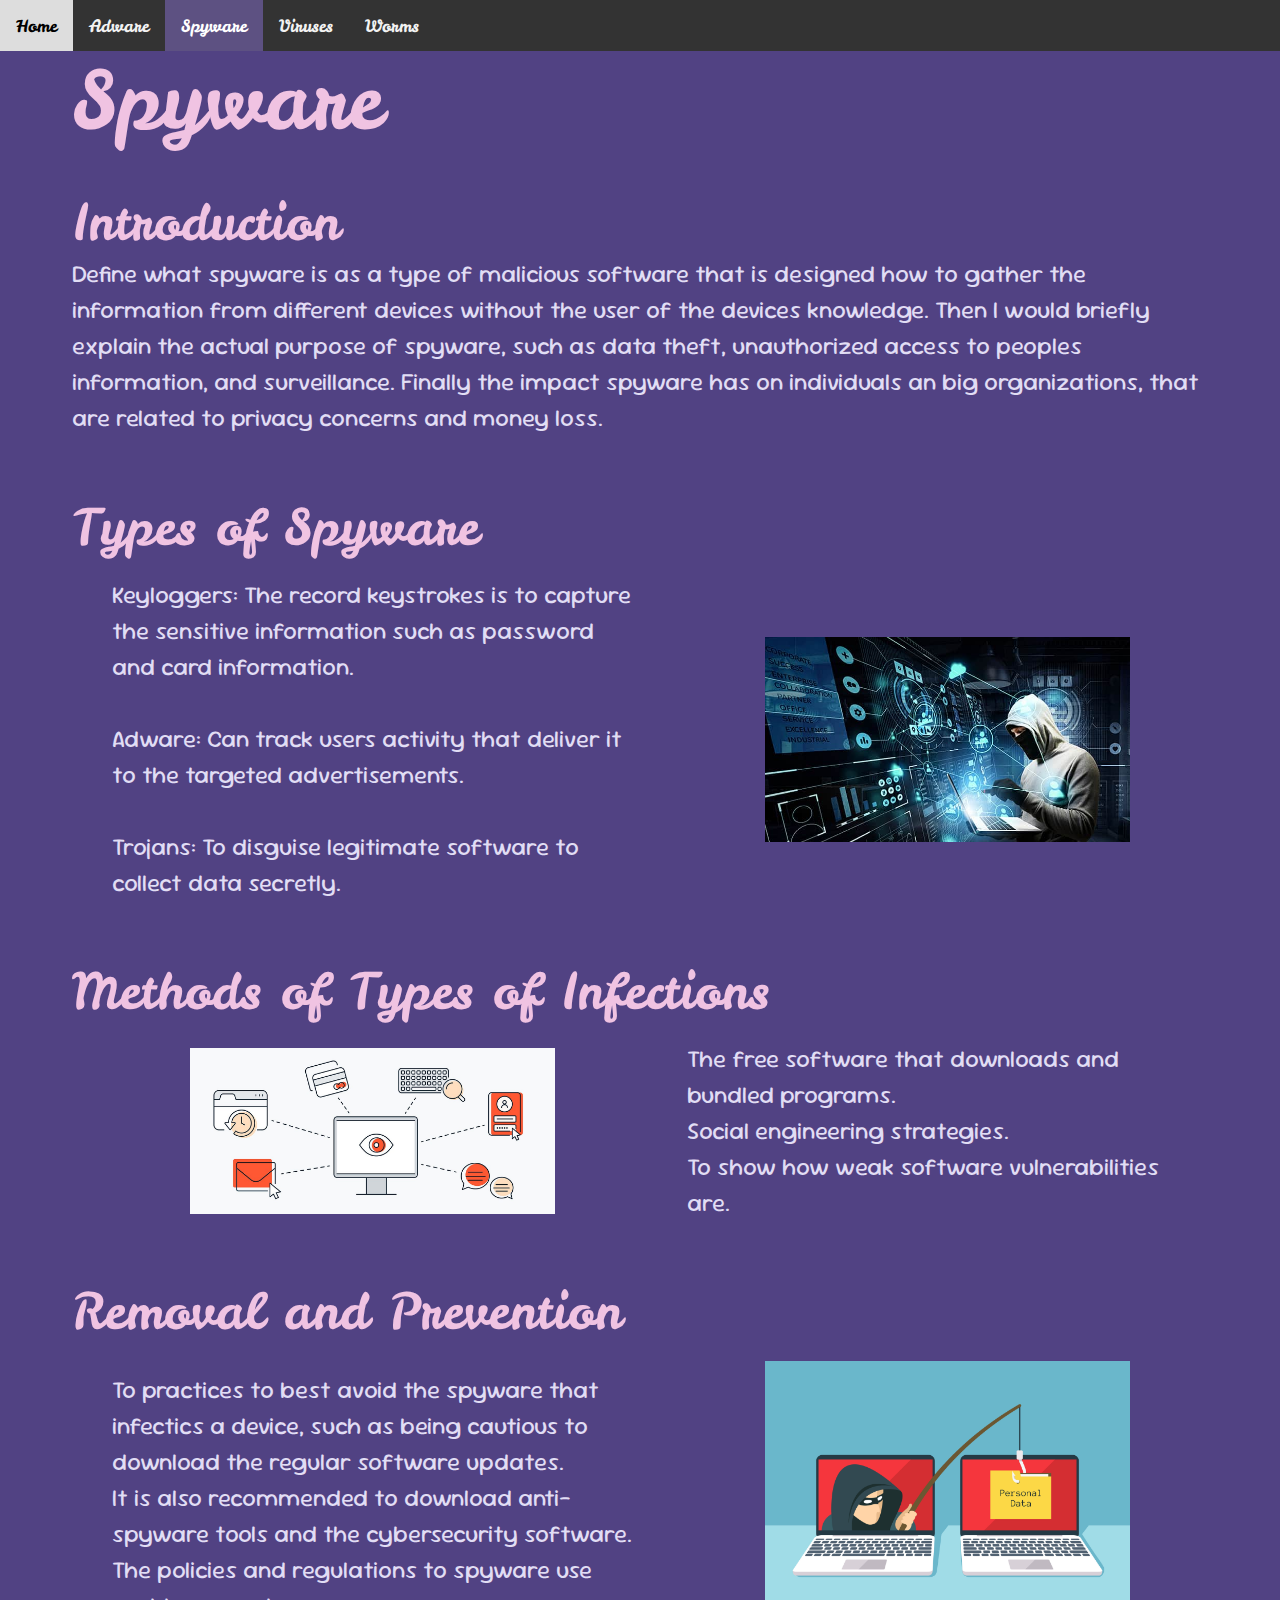
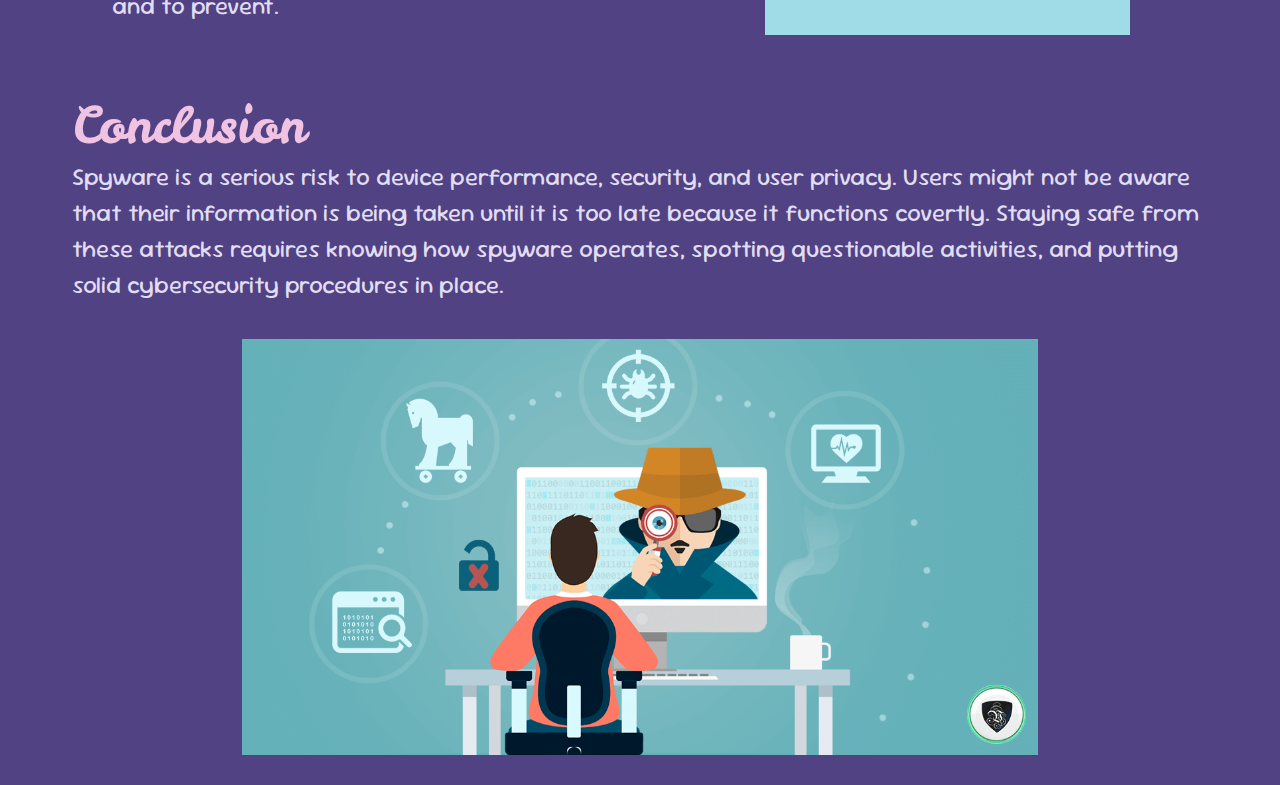
<file: CSE005-Project/pages/Spyware.html>
<!DOCTYPE html>
<html lang="en">
  <head>
    <meta charset="UTF-8" />
    <meta name="viewport" content="width=device-width, initial-scale=1.0" />
    <title>Document</title>

    <link rel="stylesheet" href="../styles/index.css" />
  </head>
  <body>
    <div class="topnav">
      <a href="./index.html">Home</a>
      <a href="./Adware.html">Adware</a>
      <a class="active" href="./Spyware.html">Spyware</a>
      <a href="./Viruses.html">Viruses</a>
      <a href="./Worms.html">Worms</a>
    </div>
    <div class="title">Spyware</div>

    <div class="subtitle">Introduction</div>
    <div class="text">
      Define what spyware is as a type of malicious software that is designed
      how to gather the information from different devices without the user of
      the devices knowledge. Then I would briefly explain the actual purpose of
      spyware, such as data theft, unauthorized access to peoples information,
      and surveillance. Finally the impact spyware has on individuals an big
      organizations, that are related to privacy concerns and money loss.
    </div>

    <div class="subtitle">Types of Spyware</div>
    <ul>
      <li class="text">
        Keyloggers: The record keystrokes is to capture the sensitive
        information such as password and card information.
        <br />
        <br />
        Adware: Can track users activity that deliver it to the targeted
        advertisements.
        <br />
        <br />
        Trojans: To disguise legitimate software to collect data secretly.
        <img src="../assets/SpywareAssets/Spyware-1-BlueHacker.jpg" />
      </li>
    </ul>

    <div class="subtitle">Methods of Types of Infections</div>
    <ul>
      <li class="text">
        <img src="../assets/SpywareAssets/Spyware-2-White.jpg" />
        The free software that downloads and bundled programs.
        <br />Social engineering strategies. <br />To show how weak software
        vulnerabilities are.
      </li>
    </ul>

    <div class="subtitle">Removal and Prevention</div>
    <ul>
      <li class="text">
        To practices to best avoid the spyware that infectics a device, such as
        being cautious to download the regular software updates.
        <br />
        It is also recommended to download anti-spyware tools and the
        cybersecurity software.
        <br />
        The policies and regulations to spyware use and to prevent.
        <img src="../assets/SpywareAssets/Spyware-3-BlueFishingPole.jpg" />
      </li>
    </ul>

    <div class="subtitle">Conclusion</div>
    <div class="text">
      Spyware is a serious risk to device performance, security, and user
      privacy. Users might not be aware that their information is being taken
      until it is too late because it functions covertly. Staying safe from
      these attacks requires knowing how spyware operates, spotting questionable
      activities, and putting solid cybersecurity procedures in place.
      <br />
      <br />
      <img src="../assets/SpywareAssets/Spyware-4-BlueDesk.png" />
    </div>
  </body>
</html>
</file>
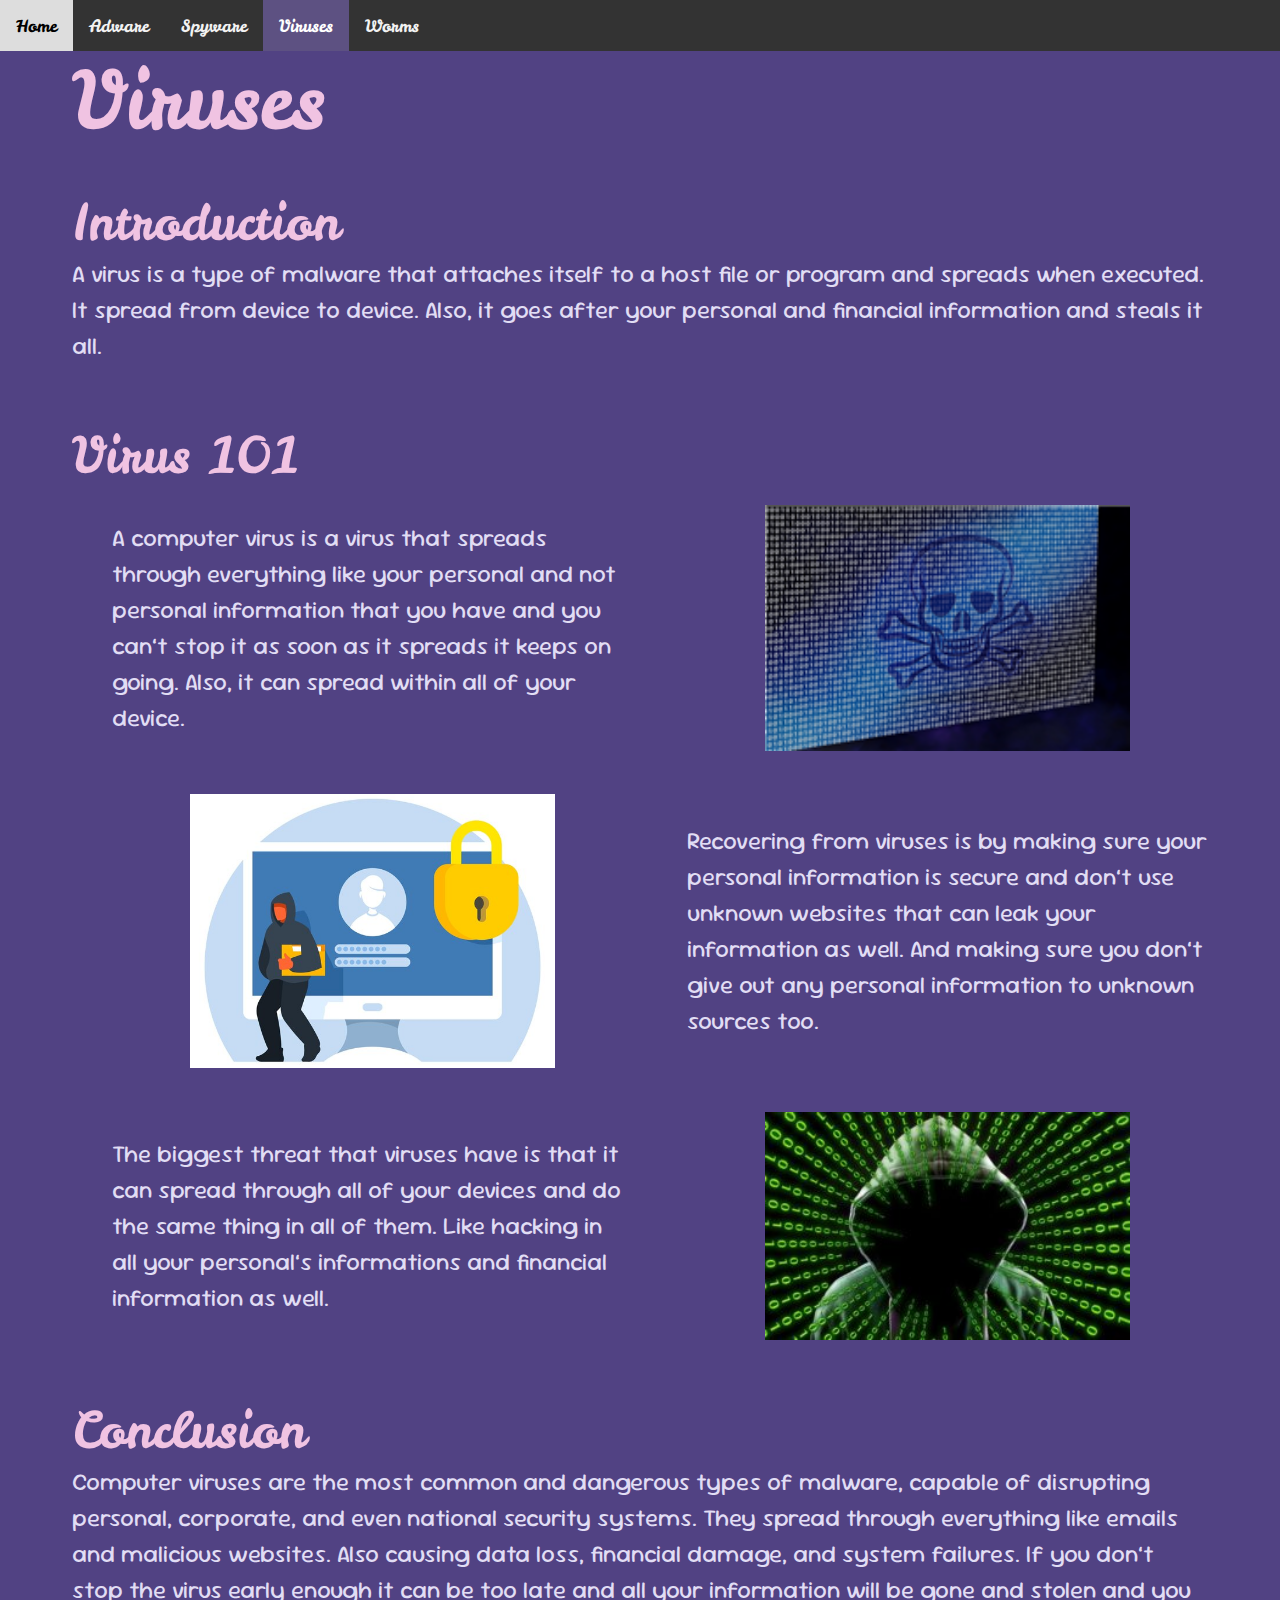
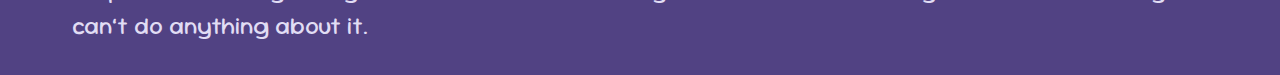
<file: CSE005-Project/pages/Viruses.html>
<!DOCTYPE html>
<html lang="en">
  <head>
    <meta charset="UTF-8" />
    <meta name="viewport" content="width=device-width, initial-scale=1.0" />
    <title>Document</title>
    <link rel="stylesheet" href="../styles/index.css" />
  </head>
  <body>
    <div class="topnav">
      <a href="./index.html">Home</a>
      <a href="./Adware.html">Adware</a>
      <a href="./Spyware.html">Spyware</a>
      <a class="active" href="./Viruses.html">Viruses</a>
      <a href="./Worms.html">Worms</a>
    </div>

    <div class="title">Viruses</div>

    <div class="subtitle">Introduction</div>
    <div class="text">
      A virus is a type of malware that attaches itself to a host file or
      program and spreads when executed. It spread from device to device. Also,
      it goes after your personal and financial information and steals it all.
    </div>

    <div class="subtitle">Virus 101</div>
    <ul>
      <li class="text">
        A computer virus is a virus that spreads through everything like your
        personal and not personal information that you have and you can’t stop
        it as soon as it spreads it keeps on going. Also, it can spread within
        all of your device.
        <img src="../assets/VirusAssets/Virus-1-BlueSkull.png" />
      </li>
      <br />
      <li class="text">
        <img src="../assets/VirusAssets/Virus-2-Lock.jpg" />
        Recovering from viruses is by making sure your personal information is
        secure and don’t use unknown websites that can leak your information as
        well. And making sure you don’t give out any personal information to
        unknown sources too.
      </li>
      <br />
      <li class="text">
        The biggest threat that viruses have is that it can spread through all
        of your devices and do the same thing in all of them. Like hacking in
        all your personal’s informations and financial information as well.
        <img src="../assets/VirusAssets/Virus-3-Green.jpg" />
      </li>
    </ul>

    <div class="subtitle">Conclusion</div>
    <div class="text">
      Computer viruses are the most common and dangerous types of malware,
      capable of disrupting personal, corporate, and even national security
      systems. They spread through everything like emails and malicious
      websites. Also causing data loss, financial damage, and system failures.
      If you don’t stop the virus early enough it can be too late and all your
      information will be gone and stolen and you can’t do anything about it.
    </div>
  </body>
</html>
</file>
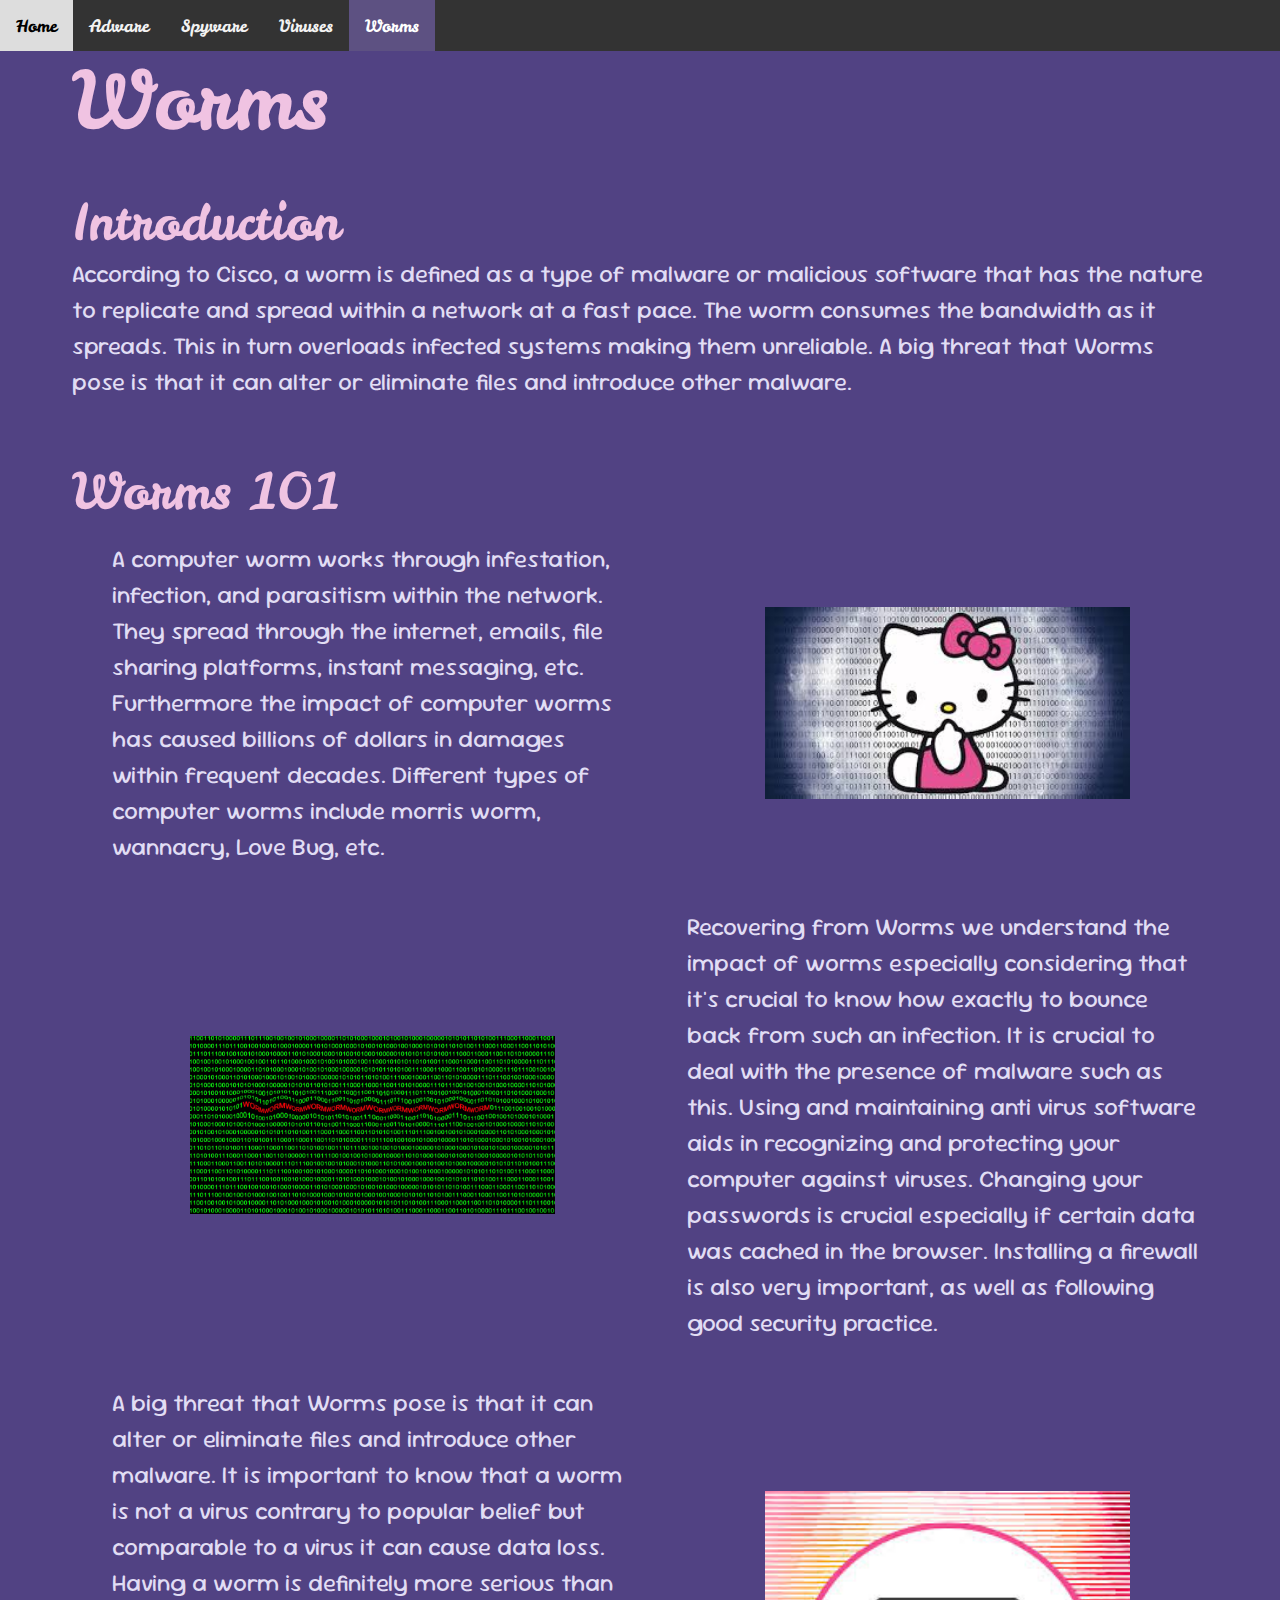
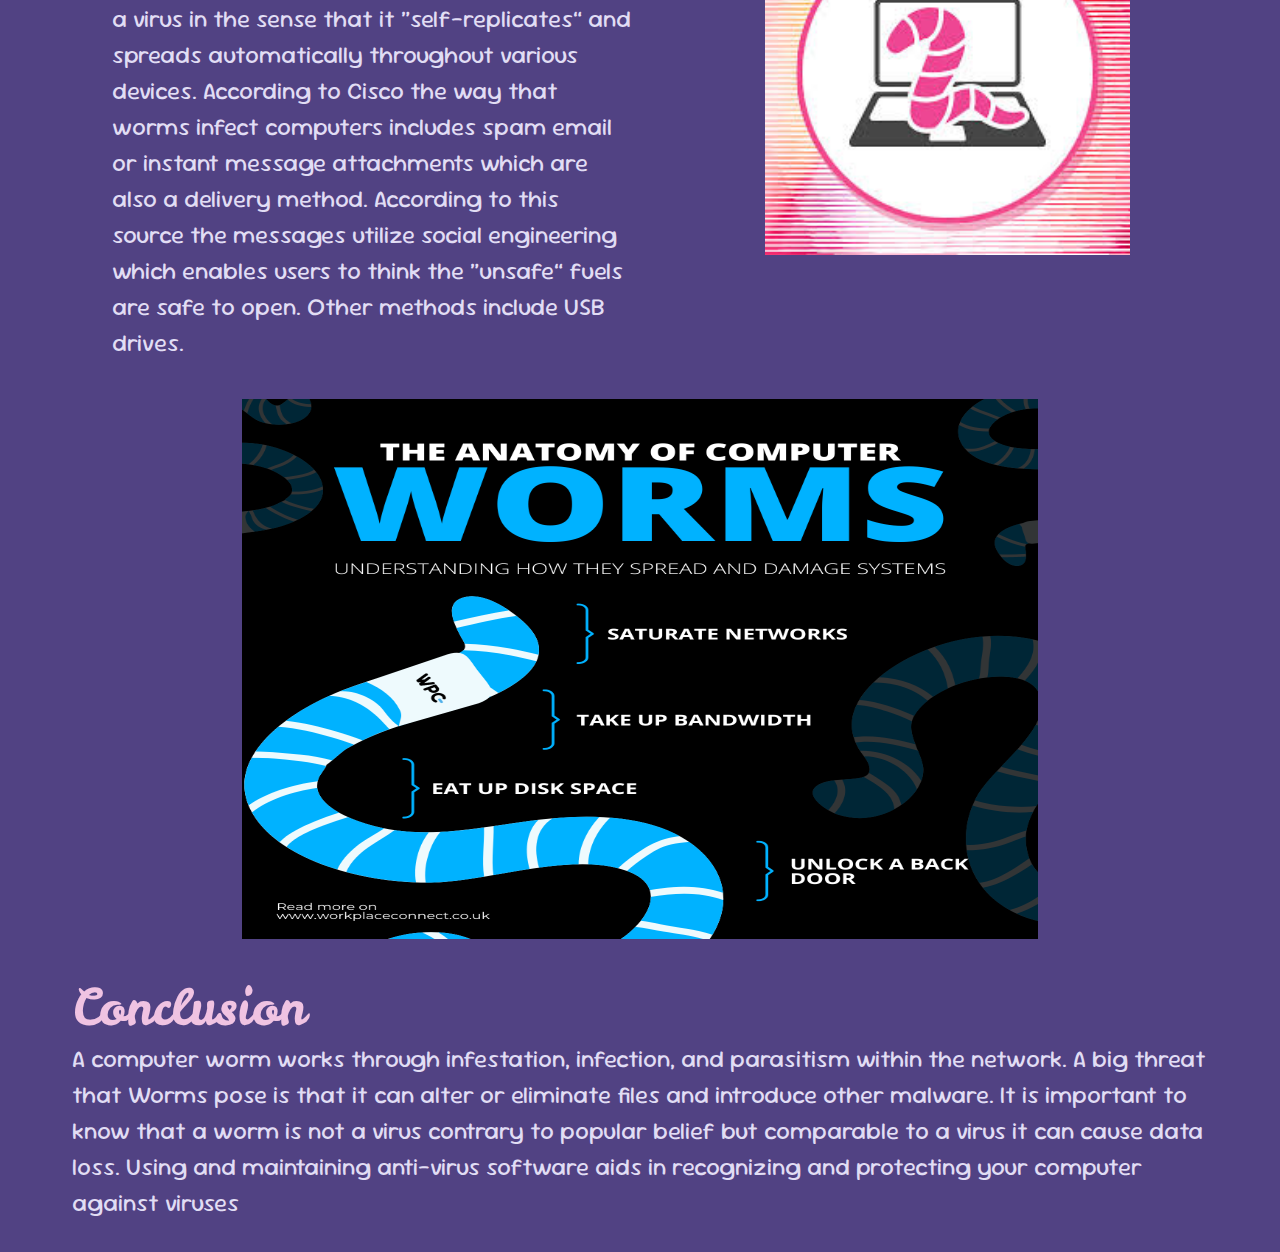
<file: CSE005-Project/pages/Worms.html>
<!DOCTYPE html>
<html lang="en">
  <head>
    <meta charset="UTF-8" />
    <meta name="viewport" content="width=device-width, initial-scale=1.0" />
    <title>Document</title>
    <link rel="stylesheet" href="../styles/index.css" />
  </head>
  <body>
    <div class="topnav">
      <a href="./index.html">Home</a>
      <a href="./Adware.html">Adware</a>
      <a href="./Spyware.html">Spyware</a>
      <a href="./Viruses.html">Viruses</a>
      <a class="active" href="./Worms.html">Worms</a>
    </div>

    <div class="title">Worms</div>

    <div class="subtitle">Introduction</div>
    <div class="text">
      According to Cisco, a worm is defined as a type of malware or malicious
      software that has the nature to replicate and spread within a network at a
      fast pace. The worm consumes the bandwidth as it spreads. This in turn
      overloads infected systems making them unreliable. A big threat that Worms
      pose is that it can alter or eliminate files and introduce other malware.
    </div>

    <div class="subtitle">Worms 101</div>
    <ul>
      <li class="text">
        A computer worm works through infestation, infection, and parasitism
        within the network. They spread through the internet, emails, file
        sharing platforms, instant messaging, etc. Furthermore the impact of
        computer worms has caused billions of dollars in damages within frequent
        decades. Different types of computer worms include morris worm,
        wannacry, Love Bug, etc.
        <img src="../assets/WormsAssets/Worms-1-HelloKitty.jpg" />
      </li>
      <br />
      <li class="text">
        <img src="../assets/WormsAssets/Worms-2-Green.jpg" />
        Recovering from Worms we understand the impact of worms especially
        considering that it's crucial to know how exactly to bounce back from
        such an infection. It is crucial to deal with the presence of malware
        such as this. Using and maintaining anti virus software aids in
        recognizing and protecting your computer against viruses. Changing your
        passwords is crucial especially if certain data was cached in the
        browser. Installing a firewall is also very important, as well as
        following good security practice.
      </li>
      <br />
      <li class="text">
        A big threat that Worms pose is that it can alter or eliminate files and
        introduce other malware. It is important to know that a worm is not a
        virus contrary to popular belief but comparable to a virus it can cause
        data loss. Having a worm is definitely more serious than a virus in the
        sense that it “self-replicates” and spreads automatically throughout
        various devices. According to Cisco the way that worms infect computers
        includes spam email or instant message attachments which are also a
        delivery method. According to this source the messages utilize social
        engineering which enables users to think the “unsafe” fuels are safe to
        open. Other methods include USB drives.
        <img src="../assets/WormsAssets/Worms-3-Pink.jpg" />
      </li>
    </ul>

    <img src="../assets/WormsAssets/Worms-4-Blue.png" />
    <div class="subtitle">Conclusion</div>
    <div class="text">
      A computer worm works through infestation, infection, and parasitism
      within the network. A big threat that Worms pose is that it can alter or
      eliminate files and introduce other malware. It is important to know that
      a worm is not a virus contrary to popular belief but comparable to a virus
      it can cause data loss. Using and maintaining anti-virus software aids in
      recognizing and protecting your computer against viruses
    </div>
  </body>
</html>
</file>
<file: styles/index.css>
@import url("https://fonts.googleapis.com/css2?family=Leckerli+One&family=Vibur&display=swap");
@import url("https://fonts.googleapis.com/css2?family=Leckerli+One&family=Sour+Gummy:ital,wght@0,100..900;1,100..900&family=Vibur&display=swap");

body {
  background-color: #514283;
  font-family: "Leckerli One", cursive;
  padding: 3% 5% 0 5%;
}

a:link {
  color: #dfcff3;
  background-color: transparent;
  text-decoration: none;
}

a:hover {
  color: #e1ddf4;
  background-color: transparent;
  text-decoration: underline;
}

a:visited {
  color: #dfcff3;
  background-color: transparent;
  text-decoration: none;
}

.title {
  font-size: 80px;
  color: #f0c3e2;
}

.subtitle {
  font-size: 50px;
  color: #f0c3e2;
  margin-top: 3%;
}

.text {
  font-size: 24px;
  color: #e1ddf4;
  font-family: "Sour Gummy", sans-serif;
  line-height: 1.5;
  padding-bottom: 2%;
}

.byline {
  font-size: 30px;
  color: #ffb3e7;
  font-weight: bolder;
}

.subtopic-list {
  display: flex;
  flex-direction: column;
  color: #e1ddf4;
  gap: 10px;
}

.icon-link-text {
  display: flex;
  flex-direction: row;
  align-items: center;
  gap: 10px;
  height: 40px;
  font-size: 30px;
}

.link-icon {
  object-fit: contain;
  width: 40px;
  margin: 0;
}

.topnav {
  overflow: hidden;
  background-color: #333;
  position: absolute;
  left: 0;
  top: 0;
  width: 100%;
  height: auto;
}

.topnav a {
  float: left;
  color: #f2f2f2;
  text-align: center;
  padding: 14px 16px;
  text-decoration: none;
  font-size: 17px;
}

.topnav a:hover {
  background-color: #ddd;
  color: black;
}

.topnav a.active {
  background-color: #5d5182;
  color: white;
}

li {
  display: grid;
  align-items: center;
  grid-template-columns: 1fr 1fr;
  column-gap: 5%;
}

img {
  width: 70%;
  max-height: 60vh;
  display: block;
  margin: auto;
}

/* https://www.color-hex.com/color-palette/1017815 */
</file>
<file: CSE005-Project/styles/index.css>
@import url("https://fonts.googleapis.com/css2?family=Leckerli+One&family=Vibur&display=swap");
@import url("https://fonts.googleapis.com/css2?family=Leckerli+One&family=Sour+Gummy:ital,wght@0,100..900;1,100..900&family=Vibur&display=swap");

body {
  background-color: #514283;
  font-family: "Leckerli One", cursive;
  padding: 3% 5% 0 5%;
}

a:link {
  color: #dfcff3;
  background-color: transparent;
  text-decoration: none;
}

a:hover {
  color: #e1ddf4;
  background-color: transparent;
  text-decoration: underline;
}

a:visited {
  color: #dfcff3;
  background-color: transparent;
  text-decoration: none;
}

.title {
  font-size: 80px;
  color: #f0c3e2;
}

.subtitle {
  font-size: 50px;
  color: #f0c3e2;
  margin-top: 3%;
}

.text {
  font-size: 24px;
  color: #e1ddf4;
  font-family: "Sour Gummy", sans-serif;
  line-height: 1.5;
  padding-bottom: 2%;
}

.subtopic-list {
  display: flex;
  flex-direction: column;
  color: #e1ddf4;
  gap: 10px;
}

.icon-link-text {
  display: flex;
  flex-direction: row;
  align-items: center;
  gap: 10px;
  height: 40px;
  font-size: 30px;
}

.link-icon {
  object-fit: contain;
  width: 40px;
  margin: 0;
}

.topnav {
  overflow: hidden;
  background-color: #333;
  position: absolute;
  left: 0;
  top: 0;
  width: 100%;
  height: auto;
}

.topnav a {
  float: left;
  color: #f2f2f2;
  text-align: center;
  padding: 14px 16px;
  text-decoration: none;
  font-size: 17px;
}

.topnav a:hover {
  background-color: #ddd;
  color: black;
}

.topnav a.active {
  background-color: #5d5182;
  color: white;
}

li {
  display: grid;
  align-items: center;
  grid-template-columns: 1fr 1fr;
  column-gap: 5%;
}

img {
  width: 70%;
  max-height: 60vh;
  display: block;
  margin: auto;
}

/* https://www.color-hex.com/color-palette/1017815 */
</file>
